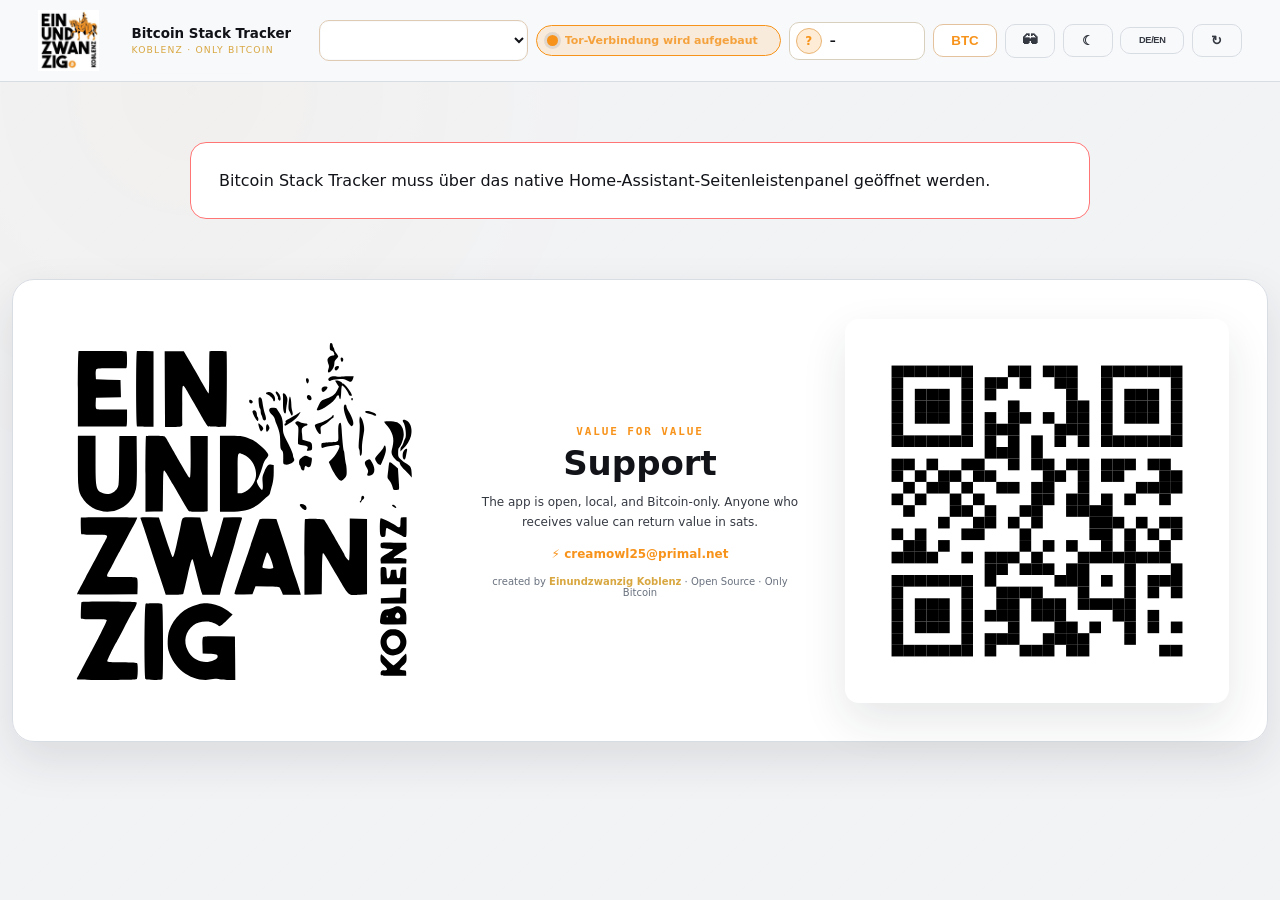
<file: custom_components/bitcoin_stack_tracker/frontend/index.html>
<!doctype html>
<html lang="de" data-theme="dark">
<head>
  <meta charset="utf-8">
  <meta name="viewport" content="width=device-width,initial-scale=1,viewport-fit=cover">
  <meta name="theme-color" content="#090a0d">
  <meta http-equiv="Cache-Control" content="no-store, no-cache, must-revalidate, max-age=0">
  <meta http-equiv="Pragma" content="no-cache">
  <meta http-equiv="Expires" content="0">
  <meta http-equiv="Content-Security-Policy" content="default-src 'none'; script-src 'self'; style-src 'self'; img-src 'self' data:; font-src 'self'; connect-src 'none'; media-src 'self' blob:; object-src 'none'; base-uri 'none'; form-action 'none'; frame-ancestors 'self'">
  <meta name="referrer" content="no-referrer">
  <title>Bitcoin Stack Tracker · Einundzwanzig Koblenz</title>
  <link rel="stylesheet" href="static/style.css?v=0.21.0.15&r=10">
</head>
<body>
  <div class="topography" aria-hidden="true"></div>

  <header class="app-header">
    <div class="brand-lockup">
      <img class="brand-koblenz-logo brand-color-logo" src="static/assets/bitcoin-stack-tracker-logo.png" alt="Bitcoin Stack Tracker · Einundzwanzig Koblenz">
      <div class="brand-copy">
        <strong>Bitcoin Stack Tracker</strong>
        <span>Koblenz · Only Bitcoin</span>
      </div>
    </div>
    <div class="header-actions">
      <select id="portfolioSelect" aria-label="Portfolio"></select>
      <span id="networkBadge" class="network-badge is-checking" title="Only-Tor-Status" aria-live="polite"><span class="network-dot"></span><span id="networkBadgeText">Tor-Verbindung wird aufgebaut</span></span>
      <span id="currentUser" class="current-user" aria-label="Home Assistant user"><span id="currentUserAvatar" class="current-user-avatar" aria-hidden="true">?</span><span id="currentUserName" class="current-user-name">–</span></span>
      <button id="unitButton" class="ghost compact" type="button" title="BTC/Sats">BTC</button>
      <button id="privacyButton" class="ghost compact privacy-quick-button" type="button" aria-pressed="false" title="Diskret-Modus einschalten" aria-label="Diskret-Modus einschalten"><span aria-hidden="true">🕶</span></button>
      <button id="themeButton" class="ghost compact" type="button" title="Hell/Dunkel">☀</button>
      <button id="langButton" class="ghost compact" type="button">DE/EN</button>
      <button id="refreshButton" class="ghost compact" type="button" title="Aktualisieren">↻</button>
      <button id="lockButton" class="danger compact hidden" type="button" data-i18n="lockVault">Sperren</button>
    </div>
  </header>

  <div id="fatal" class="fatal hidden"></div>

  <section id="vaultGate" class="vault-gate hidden">
    <div class="vault-card">
      <img class="vault-logo" src="static/assets/einundzwanzig-koblenz-logo.svg" alt="Einundzwanzig Koblenz">
      <div class="vault-icon">🔐</div>
      <span class="kicker">AES-256-GCM · ARGON2ID · ENVELOPE V3</span>
      <h1 data-i18n="vaultLocked">Bitcoin-Tresor gesperrt</h1>
      <p id="vaultGateText"></p>
      <form id="unlockForm" class="action-stack">
        <label><span data-i18n="masterPassword">Master-Passwort</span><input name="password" type="password" minlength="1" autocomplete="off" autocapitalize="none" spellcheck="false" required></label>
        <button class="primary" type="submit" data-i18n="unlockVault">Tresor entsperren</button>
      </form>
      <p class="storage-note" data-i18n="unlockHardened">Nativer Core-Geheimnis-Pfad: Master- und Backup-Passwörter gehen direkt vom Browser an Home Assistant Core. Das Tor-/Netzwerk-Add-on erhält keine Tresor-Passwörter und keine Portfolio-Dateien.</p>
      <p class="danger-note" data-i18n="passwordLoss">Das Passwort wird nicht gespeichert.</p>
    </div>
    <section id="lockedWalletWatch" class="locked-wallet-watch hidden" aria-live="polite"></section>
  </section>

  <main id="app" class="app-shell hidden">
    <nav class="tabs" aria-label="Bereiche">
      <button class="active" data-tab="overview" type="button" data-i18n="overview">Übersicht</button>
      <button data-tab="market" type="button" data-i18n="marketAssessment">Markteinschätzung</button>
      <button data-tab="walletwatch" type="button">Sats Sentinel</button>
      <button data-tab="ledger" type="button" data-i18n="ledger">Buchungen</button>
      <button data-tab="structure" type="button" data-i18n="structure">Depots & Ziele</button>
      <button data-tab="tax" type="button" data-i18n="tax">Haltezeit</button>
      <button data-tab="settings" type="button" data-i18n="settings">Export & Daten</button>
      <button data-tab="security" type="button" data-i18n="security">Zugriff & Verschlüsselung</button>
      <button data-tab="logs" type="button" data-i18n="logs">App-Log</button>
    </nav>

    <section id="tab-overview" class="tab active">
      <section class="hero">
        <div>
          <span class="eyebrow">BITCOIN ONLY · LOCAL FIRST</span>
          <h1><span class="hero-bitcoin">Bitcoin</span><span class="hero-stack-title">Stack Tracker</span></h1>
          <p id="heroText" class="hero-copy"></p>
          <div id="bitcoinNetworkStrip" class="bitcoin-network-strip" aria-live="polite">
            <div class="bitcoin-network-strip-head"><span class="kicker" data-i18n="bitcoinNetwork">BITCOIN NETZWERK</span><small id="bitcoinNetworkSource">–</small></div>
            <div class="bitcoin-network-metrics">
              <article><span data-i18n="blockHeight">Blockhöhe</span><strong id="heroBlockHeight">–</strong></article>
              <article><span data-i18n="moscowTime">Moscow Time</span><strong id="heroMoscowTime">–</strong><small id="heroMoscowUnit">sats / EUR</small></article>
              <article><span data-i18n="halvingCountdown">Halving-Countdown</span><strong id="heroHalvingCountdown">–</strong><small id="heroHalvingBlocks">–</small></article>
              <article><span data-i18n="estimatedHalving">Halving geschätzt</span><strong id="heroHalvingEstimate">–</strong><small id="heroHalvingHeight">–</small></article>
            </div>
          </div>
        </div>
        <div class="hero-orbit" aria-hidden="true">
          <div class="coin"><span class="bitcoin-mark">₿</span></div>
          <div class="orbit-card"><span data-i18n="longTerm">Langzeit</span><strong id="heroLong">–</strong></div>
          <div id="heroGoalCard" class="orbit-card second"><span data-i18n="nextMilestone">Nächstes Ziel</span><strong id="heroGoal">–</strong></div>
        </div>
      </section>

      <div class="summary-total-head"><div><span class="kicker" data-i18n="allDepotsCombined">Alle Depots zusammen</span><h2 data-i18n="totalDepot">Gesamtdepot</h2></div><span class="badge" data-i18n="totalStack">Gesamtstack</span></div>
      <div id="summaryCards" class="card-grid"></div>

      <section id="marketAssessmentOverview" class="panel buy-opportunity-panel market-assessment-overview">
        <div class="panel-head"><div><span class="kicker">MARKET ASSESSMENT</span><h2 data-i18n="marketAssessment">Bitcoin Markteinschätzung</h2></div><span id="marketAssessmentOverviewRating" class="badge">–</span></div>
        <div class="buy-opportunity-score" aria-live="polite"><strong id="marketAssessmentOverviewScore">–</strong><span>/ 100</span><small data-i18n="marketAssessmentShortHint">Zusätzliche relative Einschätzung des aktuellen Bitcoin-Marktumfelds.</small></div>
        <p class="storage-note" data-i18n="buyOpportunityDisclaimer">Zusätzliche modellbasierte Markteinschätzung aus öffentlichen historischen Kursdaten. Kein Kaufsignal, keine Prognose und keine Anlageempfehlung.</p>
        <button id="openMarketAssessment" class="secondary" type="button" data-i18n="openMarketAssessment">Details & Modell anpassen</button>
      </section>

      <section class="panel chart-panel">
        <div class="panel-head chart-head">
          <div><span class="kicker" data-i18n="dailyHistory">TAGESWERTE</span><h2 data-i18n="chartTitle">Verlauf</h2></div>
          <div class="chart-head-actions">
            <button id="refreshChartPrices" class="chart-refresh-button" type="button" title="Kurse aktualisieren"><span aria-hidden="true">↻</span><span data-i18n="refreshChartPrices">Kurse aktualisieren</span></button>
            <button id="chartMilestonesButton" class="chart-marker-toggle is-active" type="button" aria-pressed="true" title="Meilensteine"><span aria-hidden="true">★</span><span data-i18n="chartMilestones">Meilensteine</span></button>
            <button id="chartHalvingsButton" class="chart-marker-toggle is-active" type="button" aria-pressed="true" title="Halvings"><span aria-hidden="true">₿</span><span data-i18n="chartHalvings">Halvings</span></button>
            <button id="chartScaleLeftButton" class="chart-scale-button" type="button" title="Linke Skala: Linear" aria-label="Linke Skala: Linear"><span class="chart-scale-icon" aria-hidden="true">↕</span><span id="chartScaleLeftText">L · Linear</span></button>
            <button id="chartScaleRightButton" class="chart-scale-button hidden" type="button" title="Rechte Skala: Linear" aria-label="Rechte Skala: Linear"><span class="chart-scale-icon" aria-hidden="true">↕</span><span id="chartScaleRightText">R · Linear</span></button>
          </div>
        </div>
        <div class="chart-controls">
          <label id="opacityControl" class="opacity-control"><span><span data-i18n="overlayOpacity">Überlagerung</span> <output id="overlayOpacityValue" for="overlayOpacity">55 %</output></span><input id="overlayOpacity" type="range" min="0" max="100" step="5" value="55"></label>
          <label class="chart-view-control"><span data-i18n="chartView">Ansicht</span><select id="chartMode">
            <option value="price" data-i18n="btcPrice">Bitcoin-Kurs</option>
            <option value="portfolio" data-i18n="portfolioValue">Portfoliowert</option>
            <option value="stack" data-i18n="stackHistory">Stack-Verlauf</option>
            <option value="pnl" data-i18n="profitLossHistory">Gesamtgewinn/-verlust</option>
            <option value="price_portfolio" data-i18n="pricePortfolioOverlay">Kurs + Portfoliowert</option>
            <option value="price_stack" data-i18n="priceStackOverlay">Kurs + Stack</option>
            <option value="price_market" data-i18n="priceMarketAssessmentOverlay">Kurs + Markteinschätzung</option>
            <option value="price_pnl" data-i18n="priceProfitLossOverlay">Kurs + P/L</option>
            <option value="portfolio_pnl" data-i18n="portfolioProfitLossOverlay">Portfoliowert + P/L</option>
            <option value="cost_pnl" data-i18n="costProfitLossOverlay">Einstand + P/L</option>
          </select></label>
          <label><span data-i18n="chartCurrency">Chartwährung</span><select id="chartCurrency"></select></label>
          <label><span data-i18n="period">Zeitraum</span><select id="historyRange">
            <option value="1" data-i18n="today">Heute</option>
            <option value="week_start" data-i18n="weekToDate">Seit Wochenbeginn</option>
            <option value="7" data-i18n="oneWeek">1 Woche</option>
            <option value="month_start" data-i18n="monthToDate">Seit Monatsbeginn</option>
            <option value="30">30 Tage</option>
            <option value="90">90 Tage</option>
            <option value="ytd" data-i18n="yearToDate">Jahresanfang</option>
            <option value="365">1 Jahr</option>
            <option value="1095">3 Jahre</option>
            <option value="1825">5 Jahre</option>
            <option value="3650">10 Jahre</option>
            <option value="first_purchase" data-i18n="firstPurchaseRange">Seit erstem Kauf</option>
            <option value="max" data-i18n="maxRange">Max</option>
          </select></label>
        </div>
        <div id="historyStatus" class="history-inline"></div>
        <div id="chartLegend" class="chart-legend" aria-label="Chart-Legende"></div>
        <div id="priceChart" class="chart"><p data-i18n="noData">Keine Daten vorhanden</p></div>
        <div id="chartTooltip" class="chart-tooltip hidden"></div>
        <div class="performance-head"><span class="kicker" data-i18n="performance">PERFORMANCE</span><small data-i18n="performanceNote">Portfoliowert ist die Marktwertänderung; Buchgewinn/-verlust und realisierter Gewinn/Verlust werden getrennt ausgewiesen.</small></div>
        <div id="performanceSummary" class="performance-grid"></div>
        <div id="returnAnalytics" class="return-analytics"></div>
        <div class="analysis-split">
          <section class="analysis-block"><div class="analysis-head"><span class="kicker">STACKING</span><h3 data-i18n="stackingSpeed">Stacking-Geschwindigkeit</h3></div><div id="stackingVelocityAnalytics" class="analysis-grid"></div><p class="storage-note" data-i18n="stackingSpeedHint">Netto-BTC-Veränderung inklusive Käufen, Bestandszugängen, Verkäufen und Ausgaben.</p></section>
          <section class="analysis-block"><div class="analysis-head"><span class="kicker">FEES</span><h3 data-i18n="feeAnalytics">Gebühren</h3></div><div id="feeAnalytics" class="analysis-grid"></div><p class="storage-note" data-i18n="feeAnalyticsHint">Gebührenquoten sind volumengewichtet. Die Abgangsgebührenquote umfasst Verkäufe und bewertete Ausgaben/Kartenzahlungen. BTC-Gebühren umfassen tatsächlich in BTC belastete Gebühren einschließlich On-Chain-/Mininggebühren; unvollständige Legacy-Daten werden nicht als 0 sats ausgegeben.</p></section>
        </div>
        <section class="analysis-block hodl-benchmark-block"><div class="analysis-head"><span class="kicker">HODL BENCHMARK</span><h3 data-i18n="hodlBenchmark">Cashflow-neutraler HODL-Benchmark</h3></div><div id="hodlBenchmarkAnalytics" class="analysis-grid"></div><p class="storage-note" data-i18n="hodlBenchmarkHint">Vergleicht den aktuellen Stack mit einem fee-freien HODL-Pfad bei denselben externen Fiat-Cashflows. Käufe gelten als Fiat-Zufluss, Verkäufe/Ausgaben als Fiat-Entnahme; bei mehreren Fiatwährungen wird kein versteckter FX-Kurs erfunden.</p></section>
        <div class="analysis-split">
          <section class="analysis-block"><div class="analysis-head"><span class="kicker">DCA</span><h3 data-i18n="dcaAnalysis">DCA-Auswertung</h3></div><div id="dcaAnalytics" class="analysis-grid"></div><p id="dcaNote" class="storage-note"></p></section>
          <section class="analysis-block"><div class="analysis-head"><span class="kicker">DRAWDOWN</span><h3 data-i18n="drawdownAnalysis">Drawdown im Zeitraum</h3></div><div id="drawdownAnalytics" class="analysis-grid"></div><p class="storage-note" data-i18n="drawdownHint">Der Portfolio-Drawdown basiert auf einem cashflowbereinigten TWR-Index.</p></section>
        </div>
      </section>

      <section id="milestonesPanel" class="panel">
        <div class="panel-head"><div><span class="kicker">STACKING</span><h2 data-i18n="milestones">Meilensteine</h2></div></div>
        <div id="goalCards" class="goal-grid"></div>
      </section>
    </section>

    <section id="tab-market" class="tab">
      <section id="buyOpportunityPanel" class="panel buy-opportunity-panel">
        <div class="panel-head"><div><span class="kicker">ADAPTIVE MARKET MODEL</span><h2 data-i18n="marketAssessment">Bitcoin Markteinschätzung</h2></div><span id="buyOpportunityRating" class="badge">–</span></div>
        <div class="buy-opportunity-layout">
          <div class="buy-opportunity-score" aria-live="polite"><strong id="buyOpportunityScore">–</strong><span>/ 100</span><small data-i18n="buyOpportunityScoreHint">Je höher, desto günstiger bewertet das Modell das aktuelle Bitcoin-Marktumfeld relativ zu seiner eigenen Historie und Volatilität.</small></div>
          <div><div id="buyOpportunityComponents" class="buy-opportunity-components"></div><div id="buyOpportunityIndicators" class="buy-opportunity-indicators"></div></div>
        </div>
        <p id="buyOpportunityDataHint" class="storage-note"></p>
        <div class="analysis-head"><span class="kicker">TURNING POINTS</span><h3 data-i18n="turningPointAssessment">Boden- & Top-Bereiche</h3></div>
        <div id="turningPointCards" class="buy-opportunity-components turning-point-grid"></div>
        <p id="marketPhaseHint" class="storage-note"></p>
        <p class="storage-note" data-i18n="turningPointDisclaimer">Boden-/Top-Werte beschreiben Zonen und Bestätigungsmerkmale. Sie erklären weder einen exakten Boden noch ein exaktes Top und sind keine Handelssignale.</p>
        <p class="storage-note" data-i18n="buyOpportunityDisclaimer">Zusätzliche modellbasierte Markteinschätzung aus öffentlichen historischen Kursdaten. Kein Kaufsignal, keine Prognose und keine Anlageempfehlung.</p>
      </section>

      <section class="panel buy-opportunity-history-panel">
        <div class="panel-head"><div><span class="kicker">HISTORICAL SCORE · CAUSAL</span><h2 data-i18n="marketHistoryTitle">Verlauf der Markteinschätzung</h2></div></div>
        <div class="chart-controls market-assessment-history-controls">
          <label><span data-i18n="period">Zeitraum</span><select id="marketAssessmentHistoryRange"><option value="30d">30 Tage</option><option value="90d">90 Tage</option><option value="ytd">YTD</option><option value="1y">1 Jahr</option><option value="3y" selected>3 Jahre</option><option value="5y">5 Jahre</option><option value="10y">10 Jahre</option><option value="max">Max</option></select></label>
          <label><span data-i18n="btcPriceOverlay">BTC-Preis Overlay</span><input id="marketAssessmentHistoryPriceOverlay" type="checkbox" checked></label>
          <label id="marketAssessmentHistoryPriceOpacityControl" class="opacity-control"><span><span data-i18n="priceOpacity">Preis-Deckkraft</span> <output id="marketAssessmentHistoryPriceOpacityValue" for="marketAssessmentHistoryPriceOpacity">55 %</output></span><input id="marketAssessmentHistoryPriceOpacity" type="range" min="0" max="100" step="5" value="55"></label>
          <label><span data-i18n="priceAxis">Preisachse</span><select id="marketAssessmentHistoryPriceScale"><option value="linear" data-i18n="linear">Linear</option><option value="log" selected data-i18n="logarithmic">Logarithmisch</option></select></label>
          <label><span data-i18n="marketSmoothing">Glättung</span><select id="marketAssessmentHistorySmoothing"><option value="1" data-i18n="smoothingOff">Aus</option><option value="3">EMA · 3</option><option value="5" selected>EMA · 5</option><option value="7">EMA · 7</option><option value="14">EMA · 14</option><option value="30">EMA · 30</option></select></label>
          <button id="marketAssessmentHistoryRefresh" class="secondary" type="button" data-i18n="refresh">Aktualisieren</button>
          <button id="marketAssessmentHistoryResetDisplay" class="secondary" type="button" data-i18n="restoreChartDefaults">Standard wiederherstellen</button>
        </div>
        <p class="storage-note" data-i18n="marketHistoryCausalHint">Jeder historische Punkt wird mit derselben aktuell gewählten Modellkonfiguration so berechnet, als wäre dieser Tag „heute“. Spätere Kurse fließen nicht rückwirkend ein. Die optionale EMA-Glättung ist rein visuell, arbeitet nur rückblickend und verändert weder den Rohscore noch den Home-Assistant-Sensor.</p>
        <div id="marketAssessmentBackfillStatus" class="result market-assessment-backfill-status"></div>
        <div id="marketAssessmentHistoryChart" class="chart market-assessment-history-chart"><p data-i18n="marketHistoryLoading">Historischer Score wird geladen …</p></div>
        <div id="marketAssessmentHistoryBestLegend" class="market-best-legend" aria-live="polite"></div>
        <div id="marketAssessmentHistoryMarkerTooltip" class="chart-tooltip market-best-popup hidden" role="status" aria-live="polite"></div>
        <div id="marketAssessmentHistoryHint" class="storage-note"></div>
      </section>

      <section class="panel buy-opportunity-settings-panel">
        <div class="panel-head"><div><span class="kicker">MODULAR MODEL</span><h2 data-i18n="buyOpportunitySettings">Markteinschätzung anpassen</h2></div></div>
        <p class="storage-note" data-i18n="buyOpportunitySettingsHint">Alle wesentlichen Modellparameter sind modular. Die backgetesteten Standardwerte bleiben der sichere Ausgangspunkt und können jederzeit wiederhergestellt werden.</p>
        <form id="buyOpportunitySettingsForm" class="action-stack">
          <div class="form-grid buy-opportunity-base-settings">
            <label><span data-i18n="buyOpportunityProfile">Profil</span><select id="buyOpportunityProfile" name="profile"><option value="balanced" data-i18n="profileBalanced">Ausgewogen</option><option value="long_term" data-i18n="profileLongTerm">Langfristig</option><option value="dip" data-i18n="profileDip">Dip / Abverkauf</option><option value="cycle" data-i18n="profileCycle">Zyklus</option><option value="custom" data-i18n="profileCustom">Benutzerdefiniert</option></select></label>
            <label><span data-i18n="referenceCurrency">Referenzwährung</span><select id="buyOpportunityCurrency" name="currency"></select></label>
          </div>

          <div class="analysis-head"><span class="kicker">GROUP WEIGHTS</span><h3 data-i18n="componentWeights">Gewichtung der Bewertungsgruppen</h3></div>
          <div class="buy-opportunity-weight-grid">
            <label><span data-i18n="componentLongTerm">Langfristige Bewertung</span><input name="weight_long_term" type="number" min="0" max="100" step="1"></label>
            <label><span data-i18n="componentDrawdown">Drawdown</span><input name="weight_drawdown" type="number" min="0" max="100" step="1"></label>
            <label><span data-i18n="componentRange">Historische Preisposition</span><input name="weight_range" type="number" min="0" max="100" step="1"></label>
            <label><span data-i18n="componentDeviation">Trendabweichung</span><input name="weight_deviation" type="number" min="0" max="100" step="1"></label>
            <label><span data-i18n="componentMomentum">Momentum / Überverkauft</span><input name="weight_momentum" type="number" min="0" max="100" step="1"></label>
            <label><span data-i18n="componentCycle">Zyklusmodelle</span><input name="weight_cycle" type="number" min="0" max="100" step="1"></label>
          </div>

          <details class="analysis-block" open>
            <summary><strong data-i18n="signalWeights">Einzelne Signale gewichten</strong></summary>
            <p class="storage-note" data-i18n="signalWeightsHint">0 deaktiviert ein Signal. Die Signalgewichte werden zuerst innerhalb ihrer Gruppe normalisiert; danach greifen die Gruppengewichte.</p>
            <div class="buy-opportunity-weight-grid">
              <label><span data-i18n="signalTrendBase">Langfristig · Basis-MA</span><input name="signal_long_term_trend_base" type="number" min="0" max="100" step="0.1"></label>
              <label><span data-i18n="signalTrendLong">Langfristig · Langzeit-MA</span><input name="signal_long_term_trend_long" type="number" min="0" max="100" step="0.1"></label>
              <label><span data-i18n="signalTrendCycle">Langfristig · Zyklus-MA</span><input name="signal_long_term_trend_cycle" type="number" min="0" max="100" step="0.1"></label>
              <label><span data-i18n="signalPowerLaw">Langfristig · Power Law</span><input name="signal_long_term_power_law" type="number" min="0" max="100" step="0.1"></label>
              <label><span data-i18n="signalDrawdownLocal">Drawdown · lokales Hoch</span><input name="signal_drawdown_drawdown_local" type="number" min="0" max="100" step="0.1"></label>
              <label><span data-i18n="signalDrawdownRegime">Drawdown · Regimehoch</span><input name="signal_drawdown_drawdown_regime" type="number" min="0" max="100" step="0.1"></label>
              <label><span data-i18n="signalPricePercentile">Preisposition · Perzentil</span><input name="signal_range_price_percentile" type="number" min="0" max="100" step="0.1"></label>
              <label><span data-i18n="signalTrendMid">Preisposition · Mitteltrend</span><input name="signal_range_trend_mid" type="number" min="0" max="100" step="0.1"></label>
              <label><span data-i18n="signalShortZ">Abweichung · Kurzfrist-Z</span><input name="signal_deviation_short_z" type="number" min="0" max="100" step="0.1"></label>
              <label><span data-i18n="signalTrendShort">Abweichung · Kurztrend</span><input name="signal_deviation_trend_short" type="number" min="0" max="100" step="0.1"></label>
              <label><span data-i18n="signalMomentumShort">Momentum · kurz</span><input name="signal_momentum_momentum_short" type="number" min="0" max="100" step="0.1"></label>
              <label><span data-i18n="signalMomentumLong">Momentum · lang</span><input name="signal_momentum_momentum_long" type="number" min="0" max="100" step="0.1"></label>
              <label><span data-i18n="signalRsi">Momentum · RSI</span><input name="signal_momentum_rsi" type="number" min="0" max="100" step="0.1"></label>
              <label><span data-i18n="signalCycleTrend">Zyklus · Langzeittrend</span><input name="signal_cycle_trend_cycle" type="number" min="0" max="100" step="0.1"></label>
              <label><span data-i18n="signalPiCycle">Zyklus · Pi-Cycle</span><input name="signal_cycle_pi_cycle" type="number" min="0" max="100" step="0.1"></label>
              <label><span data-i18n="signalTwoYear">Zyklus · 2-Year-Multiplier</span><input name="signal_cycle_two_year_upper" type="number" min="0" max="100" step="0.1"></label>
              <label><span data-i18n="signalPowerLawCycle">Zyklus · Power Law</span><input name="signal_cycle_power_law" type="number" min="0" max="100" step="0.1"></label>
            </div>
          </details>

          <details class="analysis-block" open>
            <summary><strong data-i18n="turningPointWeights">Boden-/Top-Modelle gewichten</strong></summary>
            <p class="storage-note" data-i18n="turningPointWeightsHint">0 deaktiviert ein Einzelsignal. Zonen und Bestätigungen werden getrennt berechnet; der Hauptscore bleibt davon unabhängig.</p>
            <div class="analysis-head"><span class="kicker">BOTTOM ZONE</span><h3 data-i18n="bottomZone">Bottom Zone</h3></div>
            <div class="buy-opportunity-weight-grid">
              <label><span data-i18n="tpValuation">Bewertung</span><input name="turn_bottom_zone_valuation" type="number" min="0" max="100" step="0.1"></label>
              <label><span data-i18n="componentDrawdown">Drawdown</span><input name="turn_bottom_zone_drawdown" type="number" min="0" max="100" step="0.1"></label>
              <label><span data-i18n="tpDuration">Drawdown-Dauer</span><input name="turn_bottom_zone_duration" type="number" min="0" max="100" step="0.1"></label>
              <label><span data-i18n="componentRange">Preisposition</span><input name="turn_bottom_zone_range" type="number" min="0" max="100" step="0.1"></label>
              <label><span data-i18n="tpMomentumStress">Momentum-Stress</span><input name="turn_bottom_zone_momentum_stress" type="number" min="0" max="100" step="0.1"></label>
              <label><span data-i18n="tpVolatilityStress">Volatilitäts-Stress</span><input name="turn_bottom_zone_volatility_stress" type="number" min="0" max="100" step="0.1"></label>
            </div>
            <div class="analysis-head"><span class="kicker">BOTTOM CONFIRMATION</span><h3 data-i18n="bottomConfirmation">Bottom Confirmation</h3></div>
            <div class="buy-opportunity-weight-grid">
              <label><span data-i18n="tpRsiDivergence">RSI-Divergenz</span><input name="turn_bottom_confirmation_rsi_divergence" type="number" min="0" max="100" step="0.1"></label>
              <label><span data-i18n="tpReturnDivergence">Momentum-Divergenz</span><input name="turn_bottom_confirmation_return_divergence" type="number" min="0" max="100" step="0.1"></label>
              <label><span data-i18n="tpVolatilityCooling">Vola-Abkühlung nach Spike</span><input name="turn_bottom_confirmation_volatility_cooling" type="number" min="0" max="100" step="0.1"></label>
              <label><span data-i18n="tpTrendReclaim">Trend-Reclaim</span><input name="turn_bottom_confirmation_trend_reclaim" type="number" min="0" max="100" step="0.1"></label>
              <label><span data-i18n="tpSellingExhaustion">Verkäufer-Erschöpfung</span><input name="turn_bottom_confirmation_selling_exhaustion" type="number" min="0" max="100" step="0.1"></label>
              <label><span data-i18n="tpPriceRebound">Preis-Rebound</span><input name="turn_bottom_confirmation_price_rebound" type="number" min="0" max="100" step="0.1"></label>
            </div>
            <div class="analysis-head"><span class="kicker">TOP ZONE</span><h3 data-i18n="topZone">Top Zone</h3></div>
            <div class="buy-opportunity-weight-grid">
              <label><span data-i18n="tpValuation">Bewertung</span><input name="turn_top_zone_valuation" type="number" min="0" max="100" step="0.1"></label>
              <label><span data-i18n="tpTrendExtension">Trend-Überdehnung</span><input name="turn_top_zone_trend_extension" type="number" min="0" max="100" step="0.1"></label>
              <label><span data-i18n="componentRange">Preisposition</span><input name="turn_top_zone_range" type="number" min="0" max="100" step="0.1"></label>
              <label><span data-i18n="tpMomentumHeat">Momentum-Hitze</span><input name="turn_top_zone_momentum_heat" type="number" min="0" max="100" step="0.1"></label>
              <label><span data-i18n="signalPiCycle">Pi-Cycle-Nähe</span><input name="turn_top_zone_pi_cycle" type="number" min="0" max="100" step="0.1"></label>
              <label><span data-i18n="tpAcceleration">Parabolische Beschleunigung</span><input name="turn_top_zone_acceleration" type="number" min="0" max="100" step="0.1"></label>
              <label><span data-i18n="tpNearHigh">Nähe zum Regimehoch</span><input name="turn_top_zone_near_high" type="number" min="0" max="100" step="0.1"></label>
            </div>
            <div class="analysis-head"><span class="kicker">TOP CONFIRMATION</span><h3 data-i18n="topConfirmation">Top Confirmation</h3></div>
            <div class="buy-opportunity-weight-grid">
              <label><span data-i18n="tpRsiDivergence">RSI-Divergenz</span><input name="turn_top_confirmation_rsi_divergence" type="number" min="0" max="100" step="0.1"></label>
              <label><span data-i18n="tpReturnDivergence">Momentum-Divergenz</span><input name="turn_top_confirmation_return_divergence" type="number" min="0" max="100" step="0.1"></label>
              <label><span data-i18n="tpVolatilityCooling">Vola-Abkühlung nach Spike</span><input name="turn_top_confirmation_volatility_cooling" type="number" min="0" max="100" step="0.1"></label>
              <label><span data-i18n="tpTrendLoss">Trendverlust</span><input name="turn_top_confirmation_trend_loss" type="number" min="0" max="100" step="0.1"></label>
              <label><span data-i18n="tpBuyingExhaustion">Käufer-Erschöpfung</span><input name="turn_top_confirmation_buying_exhaustion" type="number" min="0" max="100" step="0.1"></label>
              <label><span data-i18n="tpPriceRejection">Preis-Rejection</span><input name="turn_top_confirmation_price_rejection" type="number" min="0" max="100" step="0.1"></label>
            </div>
          </details>

          <details class="analysis-block">
            <summary><strong data-i18n="modelParameters">Adaptive Modellparameter</strong></summary>
            <p class="storage-note" data-i18n="modelParametersHint">Diese Werte steuern die Zeitfenster und die Anpassung an die jeweils herrschende Bitcoin-Volatilität. Änderungen können den historischen Score deutlich verändern.</p>
            <div class="form-grid buy-opportunity-advanced-grid">
              <label><span data-i18n="modelMinimumHistory">Mindesthistorie · Tage</span><input name="model_minimum_history_points" type="number" min="90" max="3650" step="1"></label>
              <label><span data-i18n="modelAdaptiveWindow">Regime-/Referenzfenster · Tage</span><input name="model_adaptive_window_days" type="number" min="365" max="3650" step="1"></label>
              <label><span data-i18n="modelAdaptiveMin">Mindest-Referenzpunkte</span><input name="model_adaptive_min_reference_points" type="number" min="60" max="1460" step="1"></label>
              <label><span data-i18n="modelVolatilityWindow">Volatilitätsfenster · Tage</span><input name="model_volatility_window_days" type="number" min="30" max="1460" step="1"></label>
              <label><span data-i18n="modelVolatilityMin">Volatilität · Mindestpunkte</span><input name="model_volatility_min_points" type="number" min="20" max="730" step="1"></label>
              <label><span data-i18n="modelVolatilityFloor">Volatilitäts-Floor · % p.a.</span><input name="model_volatility_floor_pct" type="number" min="1" max="100" step="0.1"></label>
              <label><span data-i18n="modelDrawdownWindow">Drawdownfenster · Tage</span><input name="model_drawdown_window_days" type="number" min="30" max="3650" step="1"></label>
              <label><span data-i18n="modelDrawdownMin">Drawdown · Mindestpunkte</span><input name="model_drawdown_min_points" type="number" min="20" max="1460" step="1"></label>
              <label><span data-i18n="modelRegimeHighMin">Regimehoch · Mindestpunkte</span><input name="model_regime_high_min_points" type="number" min="60" max="1460" step="1"></label>
              <label><span data-i18n="modelPercentileWindow">Preis-Perzentilfenster · Tage</span><input name="model_percentile_window_days" type="number" min="30" max="3650" step="1"></label>
              <label><span data-i18n="modelPercentileMin">Preis-Perzentil · Mindestpunkte</span><input name="model_percentile_min_points" type="number" min="20" max="1460" step="1"></label>
              <label><span data-i18n="modelShortDeviation">Kurzabweichung · Tage</span><input name="model_short_deviation_days" type="number" min="5" max="365" step="1"></label>
              <label><span data-i18n="modelTrendShort">Kurztrend-MA · Tage</span><input name="model_trend_short_days" type="number" min="10" max="730" step="1"></label>
              <label><span data-i18n="modelPiShort">Pi-Cycle kurz · Tage</span><input name="model_pi_short_days" type="number" min="20" max="730" step="1"></label>
              <label><span data-i18n="modelTrendBase">Basis-MA · Tage</span><input name="model_trend_base_days" type="number" min="30" max="1460" step="1"></label>
              <label><span data-i18n="modelPiLong">Pi-Cycle lang · Tage</span><input name="model_pi_long_days" type="number" min="50" max="1460" step="1"></label>
              <label><span data-i18n="modelTrendMid">Mitteltrend-MA · Tage</span><input name="model_trend_mid_days" type="number" min="60" max="1460" step="1"></label>
              <label><span data-i18n="modelTrendLong">Langzeit-MA · Tage</span><input name="model_trend_long_days" type="number" min="120" max="2500" step="1"></label>
              <label><span data-i18n="modelTrendCycle">Zyklus-MA · Tage</span><input name="model_trend_cycle_days" type="number" min="365" max="3650" step="1"></label>
              <label><span data-i18n="modelRsiPeriod">RSI-Periode · Tage</span><input name="model_rsi_period_days" type="number" min="5" max="60" step="1"></label>
              <label><span data-i18n="modelMomentumShort">Momentum kurz · Tage</span><input name="model_momentum_short_days" type="number" min="7" max="180" step="1"></label>
              <label><span data-i18n="modelMomentumLong">Momentum lang · Tage</span><input name="model_momentum_long_days" type="number" min="14" max="365" step="1"></label>
              <label><span data-i18n="modelTwoYearMultiplier">2-Year-Multiplikator</span><input name="model_two_year_multiplier" type="number" min="1" max="10" step="0.1"></label>
              <label><span data-i18n="modelPowerLawMin">Power Law · Mindestpunkte</span><input name="model_power_law_min_points" type="number" min="180" max="1460" step="1"></label>
              <label><span data-i18n="modelVolRegimeLow">Vola-Regime niedrig · Verhältnis</span><input name="model_volatility_regime_low_ratio" type="number" min="0.25" max="1" step="0.01"></label>
              <label><span data-i18n="modelVolRegimeHigh">Vola-Regime hoch · Verhältnis</span><input name="model_volatility_regime_high_ratio" type="number" min="1" max="4" step="0.01"></label>
              <label><span data-i18n="modelTurningLookback">Wendepunkt-Lookback · Tage</span><input name="model_turning_point_lookback_days" type="number" min="30" max="730" step="1"></label>
              <label><span data-i18n="modelTurningSeparation">Swing-Mindestabstand · Tage</span><input name="model_turning_point_separation_days" type="number" min="3" max="90" step="1"></label>
              <label><span data-i18n="modelTurningMemory">Zonengedächtnis · Tage</span><input name="model_turning_zone_memory_days" type="number" min="5" max="180" step="1"></label>
              <label><span data-i18n="modelDivergenceTolerance">Divergenz-Preistoleranz · %</span><input name="model_divergence_price_tolerance_pct" type="number" min="1" max="30" step="0.1"></label>
              <label><span data-i18n="modelFastVolatility">Schnelle Vola · Tage</span><input name="model_volatility_fast_window_days" type="number" min="7" max="180" step="1"></label>
              <label><span data-i18n="modelSlowVolatility">Langsame Vola · Tage</span><input name="model_volatility_slow_window_days" type="number" min="30" max="365" step="1"></label>
              <label><span data-i18n="modelVolCoolingLookback">Vola-Abkühlung · Lookback</span><input name="model_volatility_cooling_lookback_days" type="number" min="10" max="180" step="1"></label>
              <label><span data-i18n="modelExhaustionShort">Erschöpfung kurz · Tage</span><input name="model_exhaustion_short_days" type="number" min="3" max="30" step="1"></label>
              <label><span data-i18n="modelConfirmationGate">Bestätigung · Zonenbindung</span><input name="model_confirmation_zone_gate" type="number" min="0" max="1" step="0.01"></label>
              <label><span data-i18n="modelTurningZoneThreshold">Wendepunkt-Zone ab</span><input name="model_turning_zone_threshold" type="number" min="50" max="95" step="1"></label>
              <label><span data-i18n="modelTurningConfirmationThreshold">Bestätigung ab</span><input name="model_turning_confirmation_threshold" type="number" min="25" max="95" step="1"></label>
              <label><span data-i18n="modelTurningExtremeThreshold">Extreme Zone ab</span><input name="model_turning_extreme_threshold" type="number" min="60" max="99" step="1"></label>
            </div>
          </details>

          <div class="analysis-head"><span class="kicker">RATING THRESHOLDS</span><h3 data-i18n="scoreThresholds">Score-Grenzen</h3></div>
          <div class="buy-opportunity-threshold-grid">
            <label><span data-i18n="thresholdVeryExpensiveMax">Sehr hoch bewertet bis</span><input name="threshold_very_expensive_max" type="number" min="1" max="99" step="1"></label>
            <label><span data-i18n="thresholdExpensiveMax">Hoch bewertet bis</span><input name="threshold_expensive_max" type="number" min="1" max="99" step="1"></label>
            <label><span data-i18n="ratingInteresting">Interessant ab</span><input name="threshold_interesting" type="number" min="1" max="99" step="1"></label>
            <label><span data-i18n="ratingCheap">Günstig</span><input name="threshold_cheap" type="number" min="1" max="99" step="1"></label>
            <label><span data-i18n="ratingVeryCheap">Sehr günstig</span><input name="threshold_very_cheap" type="number" min="1" max="99" step="1"></label>
            <label><span data-i18n="ratingExtreme">Extrem günstig</span><input name="threshold_extreme" type="number" min="1" max="99" step="1"></label>
          </div>
          <div class="analysis-head"><span class="kicker">RATING LABELS</span><h3>Eigene Bezeichnungen</h3></div>
            <p class="storage-note">Nur Anzeigetext. Eigene Namen verändern weder Score noch Rückrechnung.</p>
            <div class="buy-opportunity-threshold-grid buy-opportunity-label-grid">
              <label><span>Sehr hoch bewertet</span><input name="label_very_expensive" type="text" maxlength="120" placeholder="Standard"></label>
              <label><span>Hoch bewertet</span><input name="label_expensive" type="text" maxlength="120" placeholder="Standard"></label>
              <label><span>Neutral</span><input name="label_neutral" type="text" maxlength="120" placeholder="Standard"></label>
              <label><span>Interessant</span><input name="label_interesting" type="text" maxlength="120" placeholder="Standard"></label>
              <label><span>Günstig</span><input name="label_cheap" type="text" maxlength="120" placeholder="Standard"></label>
              <label><span>Sehr günstig</span><input name="label_very_cheap" type="text" maxlength="120" placeholder="Standard"></label>
              <label><span>Extrem günstig</span><input name="label_extreme" type="text" maxlength="120" placeholder="Standard"></label>
            </div>
            <div id="buyOpportunitySettingsPreview" class="result"></div>
          <div class="form-actions">
            <button id="resetBuyOpportunitySettingsButton" class="secondary" type="button" data-i18n="resetMarketAssessmentDefaults">Backtest-Standard wiederherstellen</button>
            <button id="saveBuyOpportunitySettingsButton" class="primary" type="submit" data-i18n="saveBuyOpportunitySettings">Markteinschätzung speichern</button>
          </div>
        </form>
      </section>
    </section>

    <section id="tab-ledger" class="tab">
      <section class="panel csv-import-panel">
        <div class="panel-head"><div><span class="kicker">CSV · REVIEW FIRST</span><h2 data-i18n="csvImport">CSV-Buchungen importieren</h2></div></div>
        <form id="csvImportForm" class="csv-import-form">
          <div class="file-field"><span data-i18n="transactionFile">Transaktionsdatei</span><span class="file-picker"><input id="csvFileInput" name="file" class="file-input-hidden" type="file" required><label for="csvFileInput" class="secondary file-picker-button" data-i18n="chooseCsvFile">CSV auswählen</label><span id="csvFileName" class="file-picker-name" data-i18n="noFileSelected">Keine Datei ausgewählt</span></span></div>
          <label><span data-i18n="targetDepot">Zieldepot</span><select id="csvDefaultDepot" name="depot_id"></select></label>
          <button id="csvPreviewButton" class="primary" type="submit" data-i18n="checkCsv">CSV prüfen</button>
        </form>
        <p class="storage-note" data-i18n="csvPrivacyHint">Die Originaldatei wird nur im Arbeitsspeicher gelesen und nie im Add-on gespeichert. Sensible Zusatzfelder sind standardmäßig abgewählt und werden nur nach aktiver Auswahl in die Notiz übernommen.</p>
      </section>
      <div class="split">
        <section class="panel sticky-panel">
          <div class="panel-head"><div><span class="kicker">LOCAL LEDGER</span><h2 id="transactionFormTitle" data-i18n="newEntry">Neue Buchung</h2></div></div>
          <form id="transactionForm" class="form-grid">
            <label><span data-i18n="type">Art</span><select name="type"><option value="purchase" data-i18n="purchase">Kauf</option><option value="income" data-i18n="income">Einnahme</option><option value="sale" data-i18n="sale">Verkauf</option><option value="expense" data-i18n="expense">Ausgabe</option><option value="network_fee" data-i18n="network_fee">Transaktionsgebühr</option><option value="stack" data-i18n="stackEntry">Bestand ohne Einstand</option></select></label>
            <label><span data-i18n="depot">Depot</span><select name="depot_id"></select></label>
            <label><span data-i18n="amount">Menge</span><input name="amount" type="number" min="0" step="any" required></label>
            <label><span data-i18n="unit">Einheit</span><select name="amount_unit"><option>BTC</option><option>sats</option></select></label>
            <label class="priced"><span data-i18n="currency">Fiatwährung</span><select name="currency"></select></label>
            <label class="priced"><span data-i18n="pricePerBtc">Preis pro BTC</span><input name="price" type="number" min="0" step="any"></label>
            <label class="priced"><span id="transactionFiatTotalLabel" data-i18n="fiatTotal">Fiat-Gesamtbetrag</span><input name="fiat_total" type="number" min="0" step="0.01" inputmode="decimal"></label>
            <label class="priced fiat-fee-field"><span data-i18n="fee">Gebühr</span><input name="fee" type="number" min="0" step="any" value="0"></label>
            <label class="network-fee-field hidden"><span data-i18n="network">Netzwerk</span><select name="network"><option value="onchain" data-i18n="onchain">On-Chain</option><option value="lightning" data-i18n="lightning">Lightning</option></select></label>
            <div id="historicalPriceWarning" class="storage-note wide" aria-live="polite"></div>
            <div id="networkFeeFiatEstimate" class="storage-note wide network-fee-field hidden" aria-live="polite"></div>
            <div id="transactionCalcStatus" class="storage-note wide transaction-calc-status" aria-live="polite"></div>
            <label><span data-i18n="dateTime">Datum / Uhrzeit</span><input name="timestamp" type="datetime-local" required></label>
            <label class="wide"><span data-i18n="note">Notiz</span><input name="note" maxlength="500"></label>
            <div class="transaction-form-actions wide"><button id="transactionCancelEdit" class="ghost hidden" type="button" data-i18n="cancelEdit">Bearbeiten abbrechen</button><button id="transactionSubmit" class="primary" type="submit" data-i18n="saveEntry">Buchung speichern</button></div>
          </form>
        </section>
        <section class="panel table-panel">
          <div class="panel-head ledger-panel-head"><div><span class="kicker">FIFO</span><h2 data-i18n="ledger">Buchungen</h2></div><div class="ledger-panel-actions"><input id="ledgerSearch" class="search" placeholder="Suchen"><label class="ledger-period-label"><span data-i18n="ledgerPeriodFilter">Buchungszeitraum</span><select id="ledgerPeriodFilter" aria-label="Buchungszeitraum"><option value="all">Alle Buchungen</option></select></label><button id="deleteAllEntries" class="danger" type="button" data-i18n="deleteAllEntries">Alle Buchungen löschen</button></div></div>
          <div class="table-wrap ledger-table-wrap"><table><thead><tr><th data-i18n="date">Datum</th><th data-i18n="type">Art</th><th id="ledgerAmountHead">BTC</th><th data-i18n="price">Preis</th><th data-i18n="fiatTotal">Fiat-Gesamtbetrag</th><th data-i18n="fee">Gebühr</th><th data-i18n="depot">Depot</th><th data-i18n="holding">Haltezeit</th><th></th></tr></thead><tbody id="ledgerBody"></tbody></table></div><div id="ledgerCards" class="ledger-mobile-list"></div><nav id="ledgerPagination" class="ledger-pagination" aria-label="Buchungsseiten"></nav>
        </section>
      </div>
    </section>

    <section id="tab-structure" class="tab">
      <div class="split equal">
        <section class="panel">
          <div class="panel-head"><div><span class="kicker">SEPARATION</span><h2 data-i18n="depots">Depots</h2></div></div>
          <div id="aggregateDepotSummary" class="aggregate-depot-summary" aria-live="polite"></div>
          <form id="depotForm" class="inline-form"><input name="depot_name" required placeholder="Depotname"><button class="primary" data-i18n="add">Hinzufügen</button></form>
          <div id="depotList" class="list"></div>
        </section>
        <section id="goalsStructurePanel" class="panel"><div class="panel-head"><div><span class="kicker">MILESTONES</span><h2 data-i18n="goals">Stacking-Ziele</h2></div></div><form id="goalForm" class="form-grid compact"><label><span data-i18n="name">Name</span><input name="goal_name" required></label><label><span data-i18n="target">Ziel</span><input name="goal" type="number" min="0" step="any" required></label><label><span data-i18n="unit">Einheit</span><select name="goal_unit"><option>BTC</option><option>sats</option></select></label><label><span data-i18n="depot">Depot</span><select name="depot_id"></select></label><label><span data-i18n="currency">Fiatwährung</span><select name="currency"></select></label><button class="primary wide" data-i18n="addGoal">Ziel hinzufügen</button></form><p class="storage-note" data-i18n="goalStorage">Mehr Ziele bedeuten mehr lokale Daten.</p><div id="goalEditor" class="list"></div></section>
      </div>
    </section>

    <section id="tab-tax" class="tab">
      <div class="tax-callout"><strong data-i18n="overviewOnly">Nur Übersicht</strong><p id="taxDisclaimer"></p></div>
      <div class="split equal">
        <section class="panel"><div class="panel-head"><div><span class="kicker">CONFIGURABLE</span><h2 data-i18n="holdingRule">Haltezeit-Regel</h2></div></div><form id="taxForm" class="form-grid"><label><span data-i18n="days">Tage bis Langzeit</span><input name="long_term_days" type="number" min="1" max="36500" required></label><label class="wide"><span data-i18n="customNote">Eigene Notiz</span><textarea name="tax_note" rows="5"></textarea></label><button class="primary wide" data-i18n="saveRule">Regel speichern</button></form></section>
        <section class="panel"><div class="panel-head"><div><span class="kicker">OPEN LOTS</span><h2 data-i18n="currentClassification">Aktuelle Einordnung</h2></div></div><div id="taxSummary" class="tax-stats"></div><div class="analysis-head holding-age-head"><span class="kicker">AGE DISTRIBUTION</span><h3 data-i18n="stackAgeDistribution">Altersverteilung des offenen Stacks</h3></div><div id="holdingAgeDistribution" class="holding-age-distribution"></div><p class="storage-note" data-i18n="holdingAgeHint">Das Alter wird BTC-gewichtet aus den aktuell offenen FIFO-Lots berechnet.</p></section>
      </div>
      <section class="panel table-panel"><div class="panel-head"><div><span class="kicker">FIFO ABGÄNGE</span><h2 data-i18n="saleOverview">FIFO-Abgänge</h2></div></div><div id="fifoSaleSummary" class="fifo-sale-summary"></div><div class="table-wrap fifo-table-wrap"><table><thead><tr><th data-i18n="dispositionDate">Datum</th><th data-i18n="dispositionType">Art</th><th id="fifoAmountHead">BTC</th><th data-i18n="purchasePriceThen">Kaufkurs damals</th><th data-i18n="fifoCostBasis">FIFO-Einstand</th><th data-i18n="salePrice">Abgangskurs</th><th data-i18n="saleProceeds">Erlös / Gegenwert</th><th data-i18n="fifoGain">FIFO-Gewinn/Verlust</th><th data-i18n="fifoReturn">FIFO-Rendite</th><th data-i18n="averageEntryToDate">Ø Einkauf bis dahin</th><th data-i18n="averageEntryBasis">Ø-Vergleichseinstand</th><th data-i18n="averageEntryGain">Ø-Gewinn/Verlust</th><th data-i18n="averageEntryReturn">Ø-Rendite</th></tr></thead><tbody id="fifoBody"></tbody></table></div><div id="fifoCards" class="ledger-mobile-list"></div><nav id="fifoPagination" class="ledger-pagination" aria-label="FIFO-Abgangsseiten"></nav></section>
    </section>

    <section id="tab-walletwatch" class="tab sats-sentinel-page">
      <section class="panel sats-sentinel-hero" data-sentinel-panel="status" data-sentinel-default="open">
        <div class="panel-head"><div><span class="kicker">SATS SENTINEL · PRIVACY FIRST</span><h2>Sats Sentinel</h2></div><span id="walletWatchBadge" class="badge">–</span></div>
        <p class="storage-note sats-sentinel-intro" id="walletWatchIntro">Dein 24/7 Bitcoin-Wächter überwacht Adressen auch bei gesperrtem Tresor. Private Keys und Seeds werden niemals akzeptiert.</p>
        <div id="walletWatchStatus" class="sats-sentinel-card-grid sats-sentinel-status-grid"></div>
        <div id="walletWatchError" class="sats-sentinel-alert hidden" role="status" aria-live="polite"></div>
        <div class="panel-actions"><button id="walletWatchPoll" class="secondary" type="button">Jetzt prüfen</button></div>
      </section>
      <section class="panel sats-sentinel-journal-panel" data-sentinel-panel="journal" data-sentinel-default="open">
        <div class="panel-head"><div><span class="kicker">MOVEMENT JOURNAL</span><h2>Letzte Bewegungen</h2></div><div class="panel-actions"><button id="walletWatchActivityRefresh" class="secondary" type="button">Aktualisieren</button></div></div>
        <p class="storage-note">Jede erkannte Bewegung wird zuerst lokal im verschlüsselten Sentinel-Journal gespeichert. Die Anzeige kann begrenzt werden, ohne ältere Einträge zu löschen.</p>
        <div class="sats-sentinel-journal-controls">
          <label><span>Kategorie</span><select id="walletWatchActivityCategory"><option value="all">Alle</option><option value="own">Eigene Adressen</option><option value="exchange">Exchanges</option><option value="interesting">Interessante Adressen</option><option value="incident">Hacker / Incident</option><option value="other">Sonstige</option></select></label>
          <label><span>Einträge pro Seite</span><select id="walletWatchActivityPageSize"><option value="10" selected>10</option><option value="15">15</option><option value="20">20</option><option value="25">25 (Maximum)</option></select></label>
          <label><span>Gegenadressen pro Bewegung</span><select id="walletWatchActivityCounterparties"><option value="1">1 Adresse</option><option value="3" selected>Bis zu 3</option><option value="5">Bis zu 5</option><option value="12">Bis zu 12</option></select></label>
          <div id="walletWatchActivitySummary" class="storage-note"></div>
        </div>
        <div class="table-wrap sats-sentinel-journal-table"><table><thead><tr><th>Zeit</th><th>Kategorie</th><th>Sender</th><th>Richtung</th><th>Empfänger</th><th>Betrag</th><th>Status</th><th>TXID</th></tr></thead><tbody id="walletWatchActivityBody"></tbody></table></div>
        <div id="walletWatchActivityCards" class="ledger-mobile-list"></div>
        <nav id="walletWatchActivityPagination" class="ledger-pagination" aria-label="Sats-Sentinel-Bewegungsseiten"></nav>
      </section>
      <section class="panel sats-sentinel-test-panel" data-sentinel-panel="test" data-sentinel-default="collapsed">
        <div class="panel-head"><div><span class="kicker">TESTLABOR · KEINE BLOCKCHAIN-ÄNDERUNG</span><h2>Sats Sentinel testen</h2></div><span class="badge">SIMULATION</span></div>
        <p class="storage-note">Simuliert einen erkannten Ein- oder Ausgang und verwendet denselben HA-Event- und Benachrichtigungspfad wie eine echte Bewegung. UTXOs, Saldo, Baseline und Blockchain-Daten werden nicht verändert.</p>
        <form id="walletWatchSimulateForm" class="form-grid sats-sentinel-sim-form">
          <label><span>Monitor</span><select id="walletWatchSimMonitor" name="monitor_id"><option value="">Test-Wallet</option></select></label>
          <label><span>Richtung</span><select name="direction"><option value="outgoing">Ausgang</option><option value="incoming">Eingang</option></select></label>
          <label><span>Betrag in sats</span><input name="amount_sats" type="number" min="1" max="2100000000000000" value="100000" required></label>
          <label><span>Als bestätigt simulieren</span><input name="confirmed" type="checkbox"></label>
          <label><span>RBF simulieren</span><input name="rbf" type="checkbox"></label>
          <div class="wide sats-sentinel-test-actions"><button id="walletWatchSimulateButton" class="secondary" type="submit">🧪 Bewegung simulieren</button></div>
        </form>
        <div id="walletWatchSimulateResult" class="result" aria-live="polite"></div>
        <div class="analysis-head sats-sentinel-live-head"><span class="kicker">LIVE MEMPOOL TEST · TOR-REGELN GELTEN</span><h3>Öffentliche Transaktion als Test verwenden</h3></div>
        <p class="storage-note">Optional kannst du eine beliebige öffentliche Bitcoin-TXID prüfen. Ist deine eigene mempool-Instanz konfiguriert, wird ausschließlich sie verwendet. Nur ohne eigene/custom Node kann eine bereits konfigurierte öffentliche Mempool-Quelle nach ausdrücklicher Tor-Freigabe genutzt werden. Die Transaktion wird nicht als deine Wallet gespeichert.</p>
        <form id="walletWatchLiveTestForm" class="form-grid">
          <label class="wide"><span>TXID</span><input name="txid" type="text" minlength="64" maxlength="64" spellcheck="false" autocomplete="off" placeholder="64-stellige Bitcoin-TXID" required></label>
          <label><span>Als Perspektive testen</span><select name="direction"><option value="outgoing">Ausgang einer Input-Adresse</option><option value="incoming">Eingang einer Output-Adresse</option></select></label>
          <div class="sats-sentinel-test-actions"><button id="walletWatchLiveTestButton" class="secondary" type="submit">⚡ Mempool-TX als TEST prüfen</button></div>
        </form>
        <div id="walletWatchLiveTestResult" class="result" aria-live="polite"></div>
        <p class="danger-note">Die Testmeldung ist deutlich als TEST gekennzeichnet. Falls du Home-Assistant-Automationen auf das Sentinel-Event gelegt hast, können auch diese durch die Simulation oder den Live-Test ausgelöst werden.</p>
      </section>
      <section class="panel" data-sentinel-panel="settings" data-sentinel-default="collapsed">
        <div class="panel-head"><div><span class="kicker">MONITOR SETTINGS</span><h2>Überwachung & Benachrichtigungen</h2></div></div>
        <form id="walletWatchSettingsForm">
          <div class="form-grid">
            <label><span>Sats Sentinel aktiv</span><input id="walletWatchEnabled" type="checkbox"></label>
            <label><span>Sentinel bei gesperrtem Tresor anzeigen</span><input id="walletWatchShowWhenLocked" type="checkbox"><small>Standard: aus. Betrifft nur diese Browser-/Geräteanzeige. Bei gesperrtem Haupttresor bleiben Wallets, Adressen, Bestände und Abfragequelle dann vollständig verborgen. Die 24/7-Überwachung und alle aktivierten Benachrichtigungen laufen unabhängig davon weiter.</small></label>
            <label><span>Prüfintervall</span><select id="walletWatchInterval"><option value="30">30 Sekunden</option><option value="60">60 Sekunden</option><option value="120">2 Minuten</option><option value="300">5 Minuten</option></select><small>Fulcrum/electrs: im kurzen Takt nur Status-Hash. Balance/UTXO/History werden nur bei Änderung bzw. spätestens alle 15 Minuten abgeglichen.</small></label>
            <label><span>Abfragequelle</span><select id="walletWatchQuerySource"><option value="auto">Automatisch · Electrum zuerst</option><option value="fulcrum">Fulcrum / Electrum</option><option value="electrs">electrs / Electrum</option><option value="mempool_own">Eigene Mempool-Instanz</option><option value="mempool_public">Öffentliche Mempool-Instanz · Tor</option></select><small>Automatisch: Ist ein Fulcrum/electrs-Host gespeichert, wird ausschließlich dieser verwendet. Nur ohne gespeicherten Electrum-Host wird die eigene Mempool-Instanz gewählt. Explizite Auswahl = Fail Closed.</small></label>
            <label><span>Konfigurierte öffentliche Mempool-Quelle über Tor nutzen</span><input id="walletWatchPublicTor" type="checkbox"></label>
            <div id="walletWatchElectrumSettings" class="span-2 sats-sentinel-source-settings">
              <div class="form-grid">
                <label><span>Electrum-Servertyp für Automatisch</span><select id="walletWatchElectrumKind"><option value="fulcrum">Fulcrum</option><option value="electrs">electrs</option></select></label>
                <label><span>Host / IP / .onion</span><input id="walletWatchElectrumHost" type="text" maxlength="255" autocomplete="off" placeholder="192.168.178.221 oder abc….onion"></label>
                <label><span>Port</span><input id="walletWatchElectrumPort" type="number" min="1" max="65535" value="50001"></label>
                <label><span>TLS / SSL</span><input id="walletWatchElectrumTls" type="checkbox"></label>
                <label><span>TLS-Zertifikat prüfen</span><input id="walletWatchElectrumVerifySsl" type="checkbox" checked></label>
                <label class="span-2"><span>Fulcrum-/Electrum-Zertifikat anheften · PEM</span><textarea id="walletWatchElectrumPinnedCertPem" rows="7" maxlength="32768" spellcheck="false" autocomplete="off" placeholder="-----BEGIN CERTIFICATE-----&#10;...&#10;-----END CERTIFICATE-----"></textarea><small>Optional für selbstsignierte TLS-Zertifikate. Sentinel pinnt exakt dieses Serverzertifikat per SHA-256. Nur das öffentliche Zertifikat einfügen – niemals einen Private Key.</small></label>
              </div>
              <p class="storage-note">Lokale/private Fulcrum- oder electrs-Ziele werden direkt angesprochen. .onion und öffentliche Hostnamen laufen ausschließlich über den integrierten Tor-SOCKS5-Proxy mit Remote-DNS.</p>
            </div>
            <label><span>Persistente HA-Meldung</span><input id="walletWatchPersistent" type="checkbox"></label>
            <label><span>Standard für neue Wallets</span><select id="walletWatchDetail"><option value="discreet">Diskret</option><option value="normal">Normal</option><option value="detailed">Detailliert</option></select><small><strong>Diskret · keine Walletdaten</strong> · Normal · reduzierte Details · Detailliert · vollständige Bewegungsdetails. Wird nur beim Anlegen einer neuen Wallet/Adresse übernommen. Danach entscheidet ausschließlich die Einstellung der einzelnen Wallet.</small></label>
            <label><span>Journal anzeigen</span><select id="walletWatchLogMode"><option value="days">Nach Zeitraum</option><option value="count">Nach Anzahl</option><option value="unlimited">Unbegrenzt</option></select></label>
            <label id="walletWatchLogDaysWrap"><span>Letzte Tage anzeigen</span><input id="walletWatchLogDays" type="number" min="1" max="36500" value="30"></label>
            <label id="walletWatchLogCountWrap"><span>Letzte Einträge anzeigen</span><input id="walletWatchLogCount" type="number" min="1" max="500" value="100"></label>
          </div>
          <p class="storage-note">Harte Sentinel-Regel: Eine explizit ausgewählte Quelle ist exklusiv. Fulcrum/electrs down = Sentinel offline/teilweise, ohne Wechsel auf Mempool oder Public. Eigene Mempool-Node down = ebenfalls kein Provider-Fallback. „Automatisch“ wählt anhand der Konfiguration: eigener Fulcrum/electrs → eigene Mempool-Node → nur wenn keine eigene Quelle vorhanden ist und Tor freigegeben wurde eine konfigurierte öffentliche Mempool-Quelle.</p>
          <p class="danger-note">Tor verbirgt bei einer öffentlichen Quelle deine Anschluss-IP, nicht aber die abgefragten Bitcoin-Adressen. Für maximale Privatsphäre eine eigene lokale Fulcrum-/electrs- oder Mempool-Instanz verwenden.</p>
          <div><strong>Home-Assistant Notify-Dienste</strong><div id="walletWatchNotifyServices" class="user-access-list"></div></div>
          <div class="panel-actions"><button id="walletWatchSourceTest" class="secondary" type="button">Abfragequelle testen</button><button id="walletWatchNotifyTest" class="secondary" type="button">Benachrichtigungen testen</button><button id="walletWatchSaveButton" class="primary" type="submit">Sats Sentinel speichern</button></div><div id="walletWatchSourceTestResult" class="result" aria-live="polite"></div><div id="walletWatchSaveResult" class="result" aria-live="polite"></div>
        </form>
        <div class="analysis-head"><span class="kicker">MULTI CHANNEL</span><h3>Weitere Benachrichtigungsziele</h3></div>
        <p class="storage-note">Mehrere Ziele können parallel verwendet werden. Lokale Ziele gehen direkt im LAN; öffentliche Ziele und Onion-Dienste ausschließlich über Tor. Kein Clearnet-Fallback.</p>
        <p class="storage-note"><strong>Wallet hat Vorrang:</strong> Bei Wallet-Alarmen bestimmt immer die Einstellung der jeweiligen Wallet oder Adresse (<em>Diskret · Normal · Detailliert</em>) den Inhalt. Die Server-Einstellung ist nur die Vorauswahl beim erstmaligen Anlegen einer neuen Wallet.</p>
        <form id="walletWatchNotifyTargetForm">
          <div class="form-grid">
            <label><span>Typ</span><select name="kind"><option value="ntfy">ntfy</option><option value="webhook">Webhook</option></select></label>
            <label><span>Name</span><input name="label" maxlength="120" placeholder="Privates ntfy"></label>
            <label class="span-2"><span>Ziel-URL</span><input name="url" type="url" required maxlength="2048" placeholder="https://ntfy.example/bitcoin-watch"></label>
            <label class="span-2"><span>Bearer-Token (optional)</span><input name="token" type="password" maxlength="1024" autocomplete="new-password" placeholder="wird verschlüsselt gespeichert"></label>
            <label><span>TLS prüfen</span><input name="verify_ssl" type="checkbox" checked></label>
          </div>
          <button class="secondary" type="submit">Benachrichtigungsziel hinzufügen</button>
        </form>
        <div id="walletWatchNotificationTargets" class="goal-list"></div>
        <p class="danger-note">Für öffentliche ntfy/Webhook-Ziele gilt Tor-only. TLS-Prüfung darf nur bei lokalen oder Onion-Zielen abgeschaltet werden. Zugangstoken werden im verschlüsselten Monitor-Cache benötigt, damit Benachrichtigungen auch bei gesperrtem Tresor nach einem Neustart funktionieren.</p>
      </section>
      <section class="panel" data-sentinel-panel="targets" data-sentinel-default="open">
        <div class="panel-head"><div><span class="kicker">WATCH TARGETS</span><h2>Überwachte Wallets & Adressen</h2></div><div class="panel-actions"><button id="walletWatchCollapseAll" class="ghost compact" type="button">Alle einklappen</button></div></div>
        <form id="walletWatchAddForm">
          <input name="edit_id" type="hidden" value="">
          <div class="form-grid">
            <label><span>Name</span><input name="label" maxlength="120" placeholder="Cold Storage"></label>
            <label><span>Kategorie</span><select name="category"><option value="own">Eigene Adresse / Wallet</option><option value="exchange">Exchange</option><option value="interesting">Interessant</option><option value="incident">Hacker / Incident</option><option value="other" selected>Sonstige</option></select></label>
            <label><span>Typ</span><select name="kind"><option value="address">Einzelne Adresse</option><option value="xpub">XPUB / YPUB / ZPUB</option><option value="descriptor">Output Descriptor</option></select></label>
            <label class="span-2 wallet-watch-scan-field"><span>Adresse / XPUB / Descriptor</span><div class="wallet-watch-scan-input"><textarea name="value" rows="3" required spellcheck="false"></textarea><button id="walletWatchQrScan" class="secondary wallet-watch-qr-scan" type="button" title="QR-Code mit der Kamera scannen" aria-label="Adresse, XPUB oder Descriptor per QR-Code scannen"><span aria-hidden="true">▣</span> QR scannen</button></div><small id="walletWatchDetectedKind" class="storage-note" aria-live="polite"></small><small class="storage-note">QR-Scan läuft lokal auf diesem Gerät. Bitcoin-URIs werden auf die reine Adresse reduziert. Descriptoren mit /&lt;0;1&gt;/* werden als Receive /0/* + Change /1/* unterstützt.</small></label>
            <label class="wallet-watch-xpub-format hidden"><span>Adressformat bei XPUB</span><select name="address_type"><option value="auto" selected>Automatisch aus Historie erkennen</option><option value="p2wpkh">Native SegWit · bc1q · BIP84</option><option value="p2sh-p2wpkh">Nested SegWit · 3… · BIP49</option><option value="p2tr">Taproot · bc1p · BIP86</option><option value="p2pkh">Legacy · 1… · BIP44</option></select><small>Nur ein nacktes xpub ist mehrdeutig. YPUB/ZPUB und Descriptoren legen das Format bereits fest. Auto prüft die historische Nutzung über Fulcrum/electrs.</small></label><label class="wallet-watch-derived"><span>Receive Gap-Limit</span><input name="receive_count" type="number" min="0" max="20" value="20"><small>Alle jemals benutzten Receive-Adressen bleiben überwacht – auch bei 0 BTC aktuellem Bestand. Gestoppt wird erst nach so vielen aufeinanderfolgenden historisch unbenutzten Receive-Adressen.</small></label>
            <label class="wallet-watch-derived"><span>Change Gap-Limit</span><input name="change_count" type="number" min="0" max="20" value="20"><small>Alle jemals benutzten Change-Adressen bleiben überwacht – auch bei 0 BTC aktuellem Bestand. Gestoppt wird erst nach so vielen aufeinanderfolgenden historisch unbenutzten Change-Adressen.</small></label>
            <label><span>Letzte Transaktionen laden</span><select name="history_limit"><option value="5">5 TX</option><option value="10" selected>10 TX</option><option value="25">25 TX</option><option value="50">50 TX</option><option value="100">100 TX</option><option value="0">Unbegrenzt · 25 pro Seite</option></select><small>Nur Übersicht. Alte TX lösen keinen Alarm aus. „Unbegrenzt“ lädt seitenweise, nicht alles gleichzeitig in den RAM.</small></label>
            <label><span>Mindestbetrag für Alarm</span><input name="min_notify_amount" type="number" min="0" step="any" value="0"></label>
            <label><span>Einheit Mindestbetrag</span><select name="min_notify_unit"><option value="sats">sats</option><option value="btc">BTC</option></select></label>
            <label><span>Benachrichtigungsdetails dieser Wallet</span><select name="notification_detail"><option value="discreet">Diskret</option><option value="normal">Normal</option><option value="detailed">Detailliert</option></select><small>Diese Einstellung ist für diese Wallet maßgeblich. Der Server-Standard wird nur beim erstmaligen Anlegen übernommen.</small></label>
            <label class="span-2"><span>Notiz</span><textarea name="note" rows="2" maxlength="500" placeholder="z. B. Binance Hot Wallet / eigene Cold Storage"></textarea></label>
            <label><span>Eingänge alarmieren</span><input name="notify_incoming" type="checkbox" checked></label>
            <label><span>Ausgänge alarmieren</span><input name="notify_outgoing" type="checkbox" checked></label>
            <label><span>HA-Event auslösen</span><input name="notify_ha_event" type="checkbox" checked></label>
            <label><span>HA-Persistent-Meldung</span><input name="notify_persistent" type="checkbox" checked></label>
            <label><span>Ausgewählte Handy-Pushs</span><input name="notify_services" type="checkbox" checked></label>
            <label><span>ntfy / Webhooks</span><input name="notify_external" type="checkbox" checked></label>
          </div>
          <p class="storage-note">Alle neu von Sentinel erkannten Bewegungen werden unabhängig von der Alarmgrenze im lokalen Journal protokolliert. Die separate TX-Übersicht darf zusätzlich ältere Blockchain-Historie anzeigen; diese rückwirkend geladenen Transaktionen erzeugen keinen Alarm und werden klar von echten Sentinel-Erkennungen unterschieden. Die historische Übersicht bleibt flüchtig im RAM und wird nicht dauerhaft gespeichert. Mit 0 ist keine Mindestgrenze aktiv.</p>
          <div class="panel-actions"><button id="walletWatchMonitorSubmit" class="primary" type="submit">Überwachung speichern</button><button id="walletWatchMonitorCancel" class="ghost hidden" type="button">Bearbeiten abbrechen</button></div><div id="walletWatchMonitorSaveResult" class="result" aria-live="polite"></div>
        </form>
        <div id="walletWatchMonitors" class="goal-list"></div>
      </section>
      <section class="panel" data-sentinel-panel="privacy" data-sentinel-default="collapsed">
        <div class="panel-head"><div><span class="kicker">SECURITY BOUNDARY</span><h2>Datenschutzstatus</h2></div></div>
        <div id="walletWatchPrivacy" class="sats-sentinel-card-grid sats-sentinel-privacy-grid"></div>
        <p class="danger-note">Watch-only-Daten können keine Bitcoin ausgeben, verraten aber echte Bestände und Aktivität. XPUB/ZPUB/Descriptor/Adressen sind Watch-only-Material und werden zusätzlich im separaten device-bound AES-256-GCM-Sentinel-Tresor gespeichert, damit Wallets auch bei gesperrtem Portfolio-Tresor verwaltet werden können. Seeds, xprv/yprv/zprv und Private Keys werden niemals akzeptiert. Konkrete abgeleitete Adressen, Saldenstatus und das Sentinel-Journal liegen ebenfalls in diesem verschlüsselten Sentinel-Tresor. Die historische TX-Übersicht wird nicht dauerhaft gespeichert.</p>
      </section>
    </section>

    <section id="tab-settings" class="tab">
      <section class="panel network-panel">
        <div class="panel-head"><div><span class="kicker">ONLY TOR · FAIL CLOSED</span><h2 data-i18n="networkSecurity">Tor-Killswitch & Leak-Test</h2></div><div class="panel-actions"><button id="newTorIdentityButton" class="ghost" type="button" data-i18n="newTorIdentity">Neue Tor-Verbindung</button><button id="leakTestButton" class="secondary" type="button" data-i18n="runLeakTest">Neue Tor-IP & Leak-Test</button></div></div>
        <div id="networkAlert" class="network-alert"></div>
        <div id="networkStatusGrid" class="network-status-grid"></div>
        <div id="leakTestResult" class="result" aria-live="polite"></div>
        <div class="tor-rotation-settings">
          <label class="switch-row"><input id="torRotationEnabled" type="checkbox"><span><strong data-i18n="automaticTorRotation">Tor-Adresse automatisch wechseln</strong><small data-i18n="automaticTorRotationHint">Fordert regelmäßig neue Tor-Circuits an. Eine andere Exit-IP kann nicht garantiert werden.</small></span></label>
          <label><span data-i18n="rotationInterval">Wechselintervall</span><select id="torRotationInterval"><option value="10">10 min</option><option value="30">30 min</option><option value="60">1 h</option><option value="180">3 h</option><option value="360">6 h</option><option value="720">12 h</option><option value="1440">24 h</option></select></label>
          <button id="saveTorRotationButton" class="secondary" type="button" data-i18n="saveTorRotation">Tor-Wechsel speichern</button>
        </div>
        <div id="torRotationResult" class="result" aria-live="polite"></div>
        <p class="storage-note" data-i18n="leakTestHint">Der Test sendet keine direkte öffentliche Prüfverbindung. Er prüft Firewallregeln, Blockierungszähler, SOCKS5, Remote-DNS und die Tor-Ausgangsverbindung.</p>
      </section>
      <section class="panel connections-panel">
        <div class="panel-head"><div><span class="kicker">LIVE NETWORK MAP</span><h2 data-i18n="liveConnections">Live-Verbindungen & Datenquellen</h2></div><button id="refreshConnectionsButton" class="secondary" type="button" data-i18n="refreshConnections">Verbindungen aktualisieren</button></div>
        <p class="storage-note" data-i18n="liveConnectionsHint">Zeigt konfigurierte Datenquellen, den vorgesehenen Netzwerkweg und zuletzt beziehungsweise aktuell beobachtete Verbindungen. Nur für den Portfolio-Eigentümer sichtbar.</p>
        <div id="connectionRefreshResult" class="result" aria-live="polite"></div>
        <div id="connectionSummary" class="connection-summary"></div>
        <div id="connectionInventory" class="connection-inventory"></div>
      </section>
      <section class="panel discreet-panel">
        <div class="panel-head"><div><span class="kicker">PRIVACY DISPLAY</span><h2 data-i18n="discreetMode">Diskret-Modus</h2></div></div>
        <label class="switch-row"><input id="discreetMode" type="checkbox"><span><strong data-i18n="hideSensitiveValues">Finanzwerte mit •••• ausblenden</strong><small data-i18n="discreetModeHint">Gilt nur für diesen Browser beziehungsweise dieses Gerät. Diagrammformen bleiben sichtbar, Zahlen werden verborgen.</small></span></label>
      </section>
      <section class="panel fiat-free-panel">
        <div class="panel-head"><div><span class="kicker">BTC / SATS ONLY</span><h2 data-i18n="fiatFreeMode">Fiat-freier Modus</h2></div></div>
        <label class="switch-row"><input id="fiatFreeMode" type="checkbox"><span><strong data-i18n="fiatFreeValues">Nur BTC und Sats anzeigen</strong><small data-i18n="fiatFreeHint">Blendet Fiatwerte in Übersichten, Buchungen und Charts aus. Eingabefelder für Käufe bleiben erhalten.</small></span></label>
        <label class="switch-row nested-switch"><input id="satsPerFiatMode" type="checkbox"><span><strong data-i18n="showSatsPerFiat">Kurs als Sats pro Fiat anzeigen</strong><small data-i18n="showSatsPerFiatHint">Zeigt optional, wie viele Sats eine Einheit der gewählten Währung kauft.</small></span></label>
      </section>
      <div class="split equal">
        <section class="panel">
          <div class="panel-head"><div><span class="kicker" data-i18n="dailyDataCache">TAGESDATEN-CACHE</span><h2 data-i18n="historyAndExport">Historie & Export</h2></div></div>
          <form id="historySettingsForm" class="action-stack">
            <label class="switch-row"><input id="historyEnabled" name="history_enabled" type="checkbox"><span><strong data-i18n="enableHistory">Historische Daten aktivieren</strong><small data-i18n="historyCacheHint">Gespeicherte Tageskurse bleiben auch nach dem Deaktivieren erhalten.</small></span></label>
            <label class="switch-row"><input id="historyAutoSync" name="history_auto_sync" type="checkbox"><span><strong data-i18n="autoSync">Täglich automatisch ergänzen</strong><small data-i18n="incrementalHint">Nach dem ersten vollständigen Abruf werden nur neue Tage mit kleinem Überlappungsfenster geladen.</small></span></label>
            <label><span data-i18n="torProxy">Integrierter Tor-SOCKS5-Proxy</span><input id="historyTorProxy" name="history_tor_proxy" type="text" value="socks5://20c000e9-bitcoin-stack-tracker-dashboard:9050" autocomplete="off" readonly required><small data-i18n="torProxyHint">Tor wird mit dem Add-on installiert. Alle öffentlichen Live- und Historienabfragen laufen darüber; nur eine eigene private lokale Node wird direkt angesprochen.</small></label>
            <button id="saveHistorySettingsButton" class="secondary" type="button" data-i18n="saveHistorySettings">Historieneinstellungen speichern</button>
          </form>
          <div id="historySaveResult" class="result" aria-live="polite"></div>
          <div id="historyDetails" class="history-details"></div>
          <p class="storage-note history-count-hint" data-i18n="historyCountHint">Ein Datenpunkt entspricht einem gespeicherten Tageswert für die jeweilige Währung – nicht dem Bitcoin-Preis.</p>
          <div class="action-stack"><button id="syncButton" class="primary" data-i18n="syncHistory">Historische Tageswerte synchronisieren</button><button id="exportButton" class="secondary" data-i18n="createExport">CSV-/ZIP-Export erstellen</button><div id="actionResult" class="result"></div></div>
        </section>
        <section class="panel"><div class="panel-head"><div><span class="kicker">ENCRYPTED BACKUP</span><h2 data-i18n="backupRestore">Sicherung & Wiederherstellung</h2></div></div>
          <div class="backup-health-block"><div class="analysis-head"><span class="kicker">BACKUP HEALTH</span><h3 data-i18n="backupHealth">Backup-Gesundheit</h3></div><div id="backupHealthStatus" class="backup-health-grid"><p class="storage-note">–</p></div>
            <div class="backup-health-settings"><label><span data-i18n="backupAgeLimit">Backup-Warnung nach</span><select id="backupWarningDays"><option value="7">7</option><option value="14">14</option><option value="30">30</option><option value="60">60</option><option value="90">90</option></select><small data-i18n="daysUnit">Tagen</small></label><label><span data-i18n="restoreTestAgeLimit">Test-Erinnerung nach</span><select id="restoreTestWarningDays"><option value="30">30</option><option value="90">90</option><option value="180">180</option><option value="365">365</option></select><small data-i18n="daysUnit">Tagen</small></label></div>
            <div class="panel-actions backup-health-actions"><button id="saveBackupHealth" class="secondary" type="button" data-i18n="save">Speichern</button><button id="markRestoreTest" class="ghost" type="button" data-i18n="markRestoreTest">Wiederherstellungstest als erledigt markieren</button></div><div id="backupHealthResult" class="result" aria-live="polite"></div>
          </div>
          <p class="danger-note seed-warning" data-i18n="neverStoreSeed">Seed-Wörter, Passphrases und private Schlüssel niemals in dieser App oder im Backup speichern.</p>
          <form id="backupForm" class="action-stack"><label><span data-i18n="backupPassword">Backup-Passwort</span><input name="password" type="password" minlength="16" autocomplete="off" required></label><label><span data-i18n="repeatPassword">Passwort wiederholen</span><input name="password_confirm" type="password" minlength="16" autocomplete="off" required></label><button class="primary" type="submit" data-i18n="createBackup">Verschlüsseltes Backup herunterladen</button></form>
          <hr class="soft-line">
          <form id="restoreForm" class="action-stack"><div class="file-field"><span data-i18n="backupFile">Backup-Datei</span><span class="file-picker"><input id="backupFileInput" name="backup" class="file-input-hidden" type="file" accept=".bstbackup,application/octet-stream" required><label for="backupFileInput" class="secondary file-picker-button" data-i18n="chooseBackupFile">Datei auswählen</label><span id="backupFileName" class="file-picker-name" data-i18n="noFileSelected">Keine Datei ausgewählt</span></span></div><label><span data-i18n="backupPassword">Backup-Passwort</span><input name="password" type="password" minlength="1" autocomplete="off" required></label><button class="secondary" type="submit" data-i18n="restoreBackup">Backup importieren</button></form>
          <p class="danger-note" data-i18n="restoreWarning">Der Import ersetzt die Daten dieses Portfolios.</p><div id="backupResult" class="result"></div>
        </section>
      </div>
    </section>

    <section id="tab-security" class="tab">
      <div class="security-callout"><div class="lock-mark">🔐</div><div><span class="kicker">AES-256-GCM · ARGON2ID · ENVELOPE V3 128 MiB</span><h2 data-i18n="securityTitle">Passwort-Tresor und Familienzugriff</h2><p data-i18n="securityIntro">Nur ausgewählte Home-Assistant-Nutzer erhalten Zugriff.</p></div></div>
      <div class="split equal">
        <section class="panel"><div class="panel-head"><div><span class="kicker">ALLOWLIST</span><h2 data-i18n="allowedUsers">Erlaubte Nutzer</h2></div></div><p id="securityOwnerNote" class="storage-note"></p><form id="accessForm"><div id="userAccessList" class="user-access-list"></div><button id="saveAccessButton" class="primary" type="submit" data-i18n="saveAccess">Zugriff speichern</button></form><div id="securityReadOnly" class="result hidden"></div></section>
        <section class="panel"><div class="panel-head"><div><span class="kicker">PASSWORD VAULT</span><h2 data-i18n="encryptionSettings">Verschlüsselung</h2></div></div><div id="encryptionStatus" class="tax-stats"></div>
          <div id="autoLockBlock" class="vault-session-settings">
            <div class="analysis-head"><span class="kicker">SESSION HARDENING</span><h3 data-i18n="autoLock">Auto-Lock</h3></div>
            <label><span data-i18n="autoLockAfter">Bei Inaktivität sperren nach</span><select id="autoLockMinutes"><option value="0" data-i18n="disabled">Deaktiviert</option><option value="5">5 min</option><option value="15">15 min</option><option value="30">30 min</option><option value="60">60 min</option><option value="120">120 min</option></select></label>
            <p id="autoLockStatus" class="storage-note"></p>
            <p class="danger-note" data-i18n="browserSecretWarning">Das Master-Passwort niemals als Seed-, BIP39-, xprv-, Wallet- oder Nostr-Schlüssel wiederverwenden. Ein kompromittierter Browser kann eingegebene Geheimnisse auslesen.</p>
          </div>
          <form id="enableEncryptionForm" class="action-stack hidden"><label><span data-i18n="newMasterPassword">Neues Master-Passwort</span><input name="password" type="password" minlength="16" autocomplete="off" required></label><label><span data-i18n="repeatPassword">Passwort wiederholen</span><input name="password_confirm" type="password" minlength="16" autocomplete="off" required></label><button class="primary" type="submit" data-i18n="enableEncryption">Verschlüsselung aktivieren</button></form>
          <form id="changePasswordForm" class="action-stack hidden"><label><span data-i18n="currentMasterPassword">Aktuelles Master-Passwort</span><input name="current_password" type="password" minlength="1" autocomplete="off" autocapitalize="none" spellcheck="false" required></label><label><span data-i18n="newMasterPassword">Neues Master-Passwort</span><input name="new_password" type="password" minlength="16" autocomplete="off" required></label><label><span data-i18n="repeatPassword">Passwort wiederholen</span><input name="new_password_confirm" type="password" minlength="16" autocomplete="off" required></label><button class="secondary" type="submit" data-i18n="changePassword">Passwort ändern</button></form>
          <button id="disableEncryptionButton" class="danger hidden" type="button" data-i18n="disableEncryption">Verschlüsselung deaktivieren</button><p class="danger-note" data-i18n="encryptionChoice">Ohne Verschlüsselung liegt das Kaufbuch lokal im Klartext.</p><hr class="soft-line">
          <div class="panel-head"><div><span class="kicker">PRIVACY MODE</span><h2 data-i18n="entityPrivacy">HA-Sensoren und Recorder</h2></div></div><label class="unsafe-toggle"><input id="sensitiveSensors" type="checkbox"><span><strong data-i18n="exposeSensors">Sensible HA-Sensoren veröffentlichen</strong><small data-i18n="sensorWarning">Unsicher: Normale HA-Nutzer können Entity-Zustände und Recorder-Historie sehen.</small></span></label><button id="saveSensorMode" class="secondary" type="button" data-i18n="saveSensorMode">Sensormodus speichern</button><p class="danger-note" data-i18n="adminLimit">Ein Administrator mit Root-Zugriff bleibt technisch vertrauenswürdig.</p>
        </section>
      </div>
    </section>

    <section id="tab-logs" class="tab"><section class="panel"><div class="panel-head"><div><span class="kicker">OWNER ONLY · NO PASSWORDS</span><h2 data-i18n="appLog">App-Log</h2></div><div class="filters"><button id="refreshLogs" class="secondary" type="button" data-i18n="refreshLogs">Log aktualisieren</button><button id="downloadLogs" class="ghost" type="button" data-i18n="downloadLogs">Log herunterladen</button><button id="clearLogs" class="danger" type="button" data-i18n="clearLogs">Log leeren</button></div></div><p class="storage-note" data-i18n="logPrivacy">Das Log enthält nur technische Metadaten.</p><pre id="appLogOutput" class="log-output">–</pre></section></section>
  </main>

  <footer class="site-footer">
    <div class="footer-brand" aria-label="Einundzwanzig Koblenz">
      <img class="footer-koblenz-logo" src="static/assets/einundzwanzig-koblenz-logo-footer.svg" alt="Einundzwanzig Koblenz">
    </div>
    <div class="footer-v4v">
      <span class="kicker">VALUE FOR VALUE</span>
      <h2 data-i18n="support">Unterstützen</h2>
      <p data-i18n="v4vText">Die Anwendung ist offen, lokal und Bitcoin-only. Wer einen Wert darin sieht, kann Sats zurückgeben.</p>
      <a class="lightning-address" href="lightning:creamowl25@primal.net">⚡ creamowl25@primal.net</a>
      <small>created by <strong>Einundzwanzig Koblenz</strong> · Open Source · Only Bitcoin</small>
    </div>
    <a class="footer-qr-link" href="lightning:creamowl25@primal.net" aria-label="Lightning QR-Code">
      <img class="theme-dark-only footer-lightning-qr" src="static/assets/lightning-qr-white.svg" alt="Lightning QR-Code für Dark Mode">
      <img class="theme-light-only footer-lightning-qr" src="static/assets/lightning-qr-black.svg" alt="Lightning QR-Code für Light Mode">
    </a>
  </footer>
  <div id="csvImportModal" class="import-modal hidden" role="dialog" aria-modal="true" aria-labelledby="csvImportTitle">
    <div class="import-modal-card">
      <div class="import-modal-head">
        <div><span class="kicker">CSV PREVIEW · LOCAL ONLY</span><h2 id="csvImportTitle" data-i18n="reviewCsv">Erkannte Buchungen prüfen</h2><p id="csvImportSummary" class="storage-note"></p></div>
        <button id="csvImportClose" class="ghost compact" type="button" aria-label="Schließen">×</button>
      </div>
      <div id="csvImportWarnings" class="import-warning-list"></div>
      <section id="csvOptionalFields" class="import-optional-fields hidden" aria-labelledby="csvOptionalFieldsTitle">
        <div class="import-optional-fields-head">
          <div><strong id="csvOptionalFieldsTitle" data-i18n="optionalFieldsTitle">Zusätzliche CSV-Felder in die Notiz übernehmen</strong><small data-i18n="optionalFieldsHint">Standardmäßig ist alles abgewählt. Ausgewählte Werte werden nur an die Notiz der jeweiligen Buchung angehängt.</small></div>
          <button id="csvOptionalFieldsClear" class="ghost compact" type="button" data-i18n="optionalFieldsClear">Alle Zusatzfelder abwählen</button>
        </div>
        <div id="csvOptionalFieldChoices" class="import-optional-field-choices"></div>
      </section>
      <div class="import-toolbar"><button id="csvSelectValid" class="secondary" type="button" data-i18n="selectValid">Gültige auswählen</button><button id="csvDeselectAll" class="ghost" type="button" data-i18n="deselectAll">Alle abwählen</button><span id="csvSelectedCount" class="storage-note"></span></div>
      <div class="table-wrap import-table-wrap"><table class="import-table"><thead><tr><th>✓</th><th data-i18n="sourceRow">Quelle</th><th data-i18n="type">Art</th><th data-i18n="dateTime">Datum / Uhrzeit</th><th data-i18n="amountUnit">BTC / Sats</th><th data-i18n="currency">Währung</th><th data-i18n="pricePerBtc">Preis pro BTC</th><th data-i18n="fiatTotal">Fiat-Gesamtbetrag</th><th data-i18n="fee">Gebühr</th><th data-i18n="includedFee">Enthaltene Handelsgebühr</th><th data-i18n="depot">Depot</th><th data-i18n="note">Notiz</th><th data-i18n="status">Status</th><th></th></tr></thead><tbody id="csvImportBody"></tbody></table></div>
      <div class="import-modal-actions">
        <div class="import-scrollbar-panel">
          <button id="csvScrollLeft" class="secondary compact import-scroll-button" type="button" aria-label="Tabelle nach links" title="Tabelle nach links">←</button>
          <label class="import-horizontal-control"><span data-i18n="tableHorizontalScroll">Tabelle waagerecht verschieben</span><input id="csvHorizontalScroll" type="range" min="0" max="0" value="0" step="1"></label>
          <button id="csvScrollRight" class="secondary compact import-scroll-button" type="button" aria-label="Tabelle nach rechts" title="Tabelle nach rechts">→</button>
        </div>
        <span id="csvImportActionStatus" class="import-action-status" aria-live="polite"></span>
        <button id="csvImportCancel" class="ghost" type="button" data-i18n="cancel">Abbrechen</button>
        <button id="csvImportConfirm" class="primary" type="button" data-i18n="confirmImport">Ausgewählte Buchungen importieren</button>
      </div>
    </div>
  </div>
  <div id="deleteEntryModal" class="confirm-modal hidden" role="dialog" aria-modal="true" aria-labelledby="deleteEntryTitle" data-working="0">
    <div class="confirm-modal-card">
      <div class="confirm-modal-head">
        <div><span class="kicker" data-i18n="deleteEntryKicker">BUCHUNG ENTFERNEN</span><h2 id="deleteEntryTitle" data-i18n="deleteEntryDialogTitle">Buchung löschen</h2></div>
        <button id="deleteEntryClose" class="ghost compact" type="button" aria-label="Schließen">×</button>
      </div>
      <p id="deleteEntryMessage" class="confirm-modal-message"></p>
      <div id="deleteEntryDetails" class="delete-entry-details"></div>
      <div class="confirm-modal-actions">
        <button id="deleteEntryCancel" class="ghost" type="button" data-i18n="cancel">Abbrechen</button>
        <button id="deleteEntryConfirm" class="danger" type="button" data-i18n="deleteEntryNow">Buchung endgültig löschen</button>
      </div>
    </div>
  </div>
  <div id="deleteAllModal" class="confirm-modal hidden" role="dialog" aria-modal="true" aria-labelledby="deleteAllTitle" data-working="0">
    <div class="confirm-modal-card">
      <div class="confirm-modal-head">
        <div><span id="deleteAllStep" class="kicker">Schritt 1 von 2 · Backup prüfen</span><h2 id="deleteAllTitle" data-i18n="deleteAllDialogTitle">Alle Buchungen löschen</h2></div>
        <button id="deleteAllClose" class="ghost compact" type="button" aria-label="Schließen">×</button>
      </div>
      <p id="deleteAllMessage" class="confirm-modal-message"></p>
      <label id="deleteAllAcknowledgeRow" class="confirm-check hidden"><input id="deleteAllAcknowledge" type="checkbox"><span data-i18n="deleteAllAcknowledge">Ich verstehe, dass alle eingetragenen Daten dauerhaft gelöscht werden.</span></label>
      <div class="confirm-modal-actions">
        <button id="deleteAllCancel" class="ghost" type="button" data-i18n="cancel">Abbrechen</button>
        <button id="deleteAllNext" class="secondary" type="button" data-i18n="deleteAllBackupContinue">Backup erstellt – weiter</button>
        <button id="deleteAllFinal" class="danger hidden" type="button" data-i18n="deleteAllNow">Alle Buchungen endgültig löschen</button>
      </div>
    </div>
  </div>
  <div id="toast" class="toast"></div>
  <script src="static/performance-math.js?v=0.21.0.15&r=10"></script>
  <script src="static/app.js?v=0.21.0.15&r=10"></script>
</body>
</html>
</file>
<file: custom_components/bitcoin_stack_tracker/frontend/static/style.css>
:root{
  color-scheme:dark;--bg:#08090c;--bg-soft:#0f1117;--card:#14171e;--card2:#1a1e27;--input:#0d0f14;
  --text:#f4f5f7;--text2:#c5c9d1;--muted:#858d9a;--line:#2b303a;--orange:#f7931a;--gold:#d8a740;
  --green:#66d19e;--red:#ff7474;--shadow:0 20px 55px rgba(0,0,0,.34);--grid:#2b3039;--header:rgba(8,9,12,.93)
}
html[data-theme="light"]{
  color-scheme:light;--bg:#f2f3f5;--bg-soft:#fff;--card:#fff;--card2:#f7f8fa;--input:#fff;
  --text:#111319;--text2:#353942;--muted:#69717e;--line:#d8dce3;--shadow:0 18px 45px rgba(30,35,45,.11);--grid:#d9dde4;--header:rgba(248,249,251,.94)
}
*{box-sizing:border-box}html{scroll-behavior:smooth}body{margin:0;background:var(--bg);color:var(--text);font-family:Inter,system-ui,-apple-system,BlinkMacSystemFont,"Segoe UI",sans-serif;min-height:100vh}.topography{position:fixed;inset:0;pointer-events:none;opacity:.17;background-image:radial-gradient(circle at 15% 10%,rgba(247,147,26,.16),transparent 33%),linear-gradient(135deg,transparent 48%,rgba(216,167,64,.05) 49%,transparent 50%);background-size:auto,48px 48px}.app-header{position:sticky;top:0;z-index:30;display:flex;justify-content:space-between;align-items:center;gap:18px;padding:10px clamp(14px,3vw,38px);background:var(--header);border-bottom:1px solid var(--line);backdrop-filter:blur(18px)}.brand-lockup{display:flex;align-items:center;gap:16px;min-width:270px}.brand-koblenz-logo{display:block;width:92px;height:68px;object-fit:contain;object-position:left center;filter:invert(1) drop-shadow(0 0 10px rgba(247,147,26,.18))}.brand-copy{display:grid;line-height:1.15}.brand-copy strong{font-size:15px}.brand-copy span{font-size:10px;letter-spacing:.13em;color:var(--gold);text-transform:uppercase;margin-top:4px}.header-actions{display:flex;align-items:center;justify-content:flex-end;gap:8px}.header-actions select{min-width:180px}.current-user{max-width:165px;overflow:hidden;text-overflow:ellipsis;white-space:nowrap;color:var(--muted);font-size:12px;border:1px solid var(--line);padding:8px 10px;border-radius:10px}.app-shell{position:relative;z-index:1;width:min(1600px,100%);margin:auto;padding:18px clamp(12px,2.8vw,38px) 50px}.tabs{display:flex;gap:8px;overflow:auto;padding:4px 0 13px;scrollbar-width:thin}.tabs button,.ghost{background:transparent;color:var(--text2);border:1px solid var(--line);border-radius:10px;padding:10px 14px;font-weight:750;cursor:pointer;white-space:nowrap}.tabs button.active,.tabs button:hover,.ghost:hover{border-color:var(--orange);color:var(--orange);background:rgba(247,147,26,.07)}.compact{padding:8px 10px!important}.tab{display:none}.tab.active{display:block}.hero{display:grid;grid-template-columns:minmax(0,1.3fr) minmax(310px,.7fr);gap:28px;align-items:center;min-height:390px;padding:clamp(28px,5vw,70px);background:linear-gradient(135deg,rgba(247,147,26,.08),transparent 40%),linear-gradient(145deg,var(--card),var(--bg-soft));border:1px solid var(--line);border-radius:24px;overflow:hidden;box-shadow:var(--shadow)}.eyebrow,.kicker{font-family:ui-monospace,SFMono-Regular,Consolas,monospace;color:var(--orange);font-size:11px;font-weight:850;letter-spacing:.17em}.hero h1{font-size:clamp(48px,8vw,104px);line-height:.83;margin:18px 0 24px;text-transform:uppercase;letter-spacing:-.055em}.hero h1 span{color:var(--orange)}.hero-copy{max-width:760px;color:var(--text2);font-size:17px;line-height:1.65}.hero-orbit{position:relative;height:290px;display:grid;place-items:center}.coin{width:190px;height:190px;border:2px solid var(--gold);border-radius:50%;display:grid;place-items:center;color:var(--orange);box-shadow:inset 0 0 45px rgba(247,147,26,.12),0 0 60px rgba(247,147,26,.13)}.bitcoin-mark{display:block;font-family:"DejaVu Sans","Noto Sans Symbols 2","Segoe UI Symbol",sans-serif;font-size:108px;font-weight:400;line-height:1;transform:none;font-synthesis:none}.orbit-card{position:absolute;left:0;top:20px;background:color-mix(in srgb,var(--card) 94%,transparent);border:1px solid var(--line);border-left:3px solid var(--orange);padding:13px 16px;border-radius:12px;box-shadow:var(--shadow)}.orbit-card.second{left:auto;right:0;top:auto;bottom:12px}.orbit-card span{display:block;color:var(--muted);font-size:12px}.orbit-card strong{display:block;margin-top:4px;font-size:19px}.card-grid{display:grid;grid-template-columns:repeat(5,minmax(0,1fr));gap:14px;margin:18px 0}.metric-card,.goal-card{background:linear-gradient(145deg,var(--card),var(--card2));border:1px solid var(--line);border-radius:17px;padding:20px;position:relative;overflow:hidden}.metric-card:before{content:"";position:absolute;inset:0 auto 0 0;width:3px;background:var(--orange)}.metric-card span{color:var(--muted);font-size:13px}.metric-card strong{display:block;font-size:clamp(22px,3vw,34px);margin:9px 0}.metric-card small{color:var(--muted)}.positive{color:var(--green)!important}.negative{color:var(--red)!important}.panel{position:relative;background:color-mix(in srgb,var(--card) 94%,transparent);border:1px solid var(--line);border-radius:20px;padding:clamp(16px,2.5vw,28px);box-shadow:var(--shadow);margin-top:18px}.panel-head{display:flex;justify-content:space-between;gap:15px;align-items:center;margin-bottom:18px}.panel h2{margin:4px 0 0;font-size:26px}.filters,.chart-controls{display:flex;gap:9px;align-items:end;flex-wrap:wrap}.chart-controls label{min-width:145px}.chart-controls .opacity-control{min-width:170px}.chart-panel{overflow:visible}.chart{height:430px;position:relative;overflow:hidden;touch-action:none}.chart svg{width:100%;height:100%;display:block}.chart .grid{stroke:var(--grid);stroke-width:1}.chart .axis-text,.chart .date-text{fill:var(--muted);font-size:11px}.chart .series-primary{fill:none;stroke:var(--orange);stroke-width:3;filter:drop-shadow(0 0 5px rgba(247,147,26,.35))}.chart .series-secondary{fill:none;stroke:var(--green);stroke-width:2.5}.chart .area-primary{fill:url(#areaPrimary)}.chart .area-secondary{fill:url(#areaSecondary)}.chart .crosshair{stroke:color-mix(in srgb,var(--text) 65%,transparent);stroke-width:1;stroke-dasharray:4 4;pointer-events:none}.chart .cross-dot{fill:var(--card);stroke-width:3;pointer-events:none}.chart-hit{fill:transparent;cursor:crosshair}.chart-tooltip{position:absolute;z-index:8;pointer-events:none;min-width:205px;background:color-mix(in srgb,var(--card) 96%,transparent);border:1px solid var(--orange);border-radius:12px;padding:11px 13px;box-shadow:var(--shadow);font-size:12px;line-height:1.55}.chart-tooltip strong{display:block;color:var(--gold);margin-bottom:4px}.history-inline{color:var(--muted);font-size:12px;margin:-8px 0 8px}.goal-grid{display:grid;grid-template-columns:repeat(3,minmax(0,1fr));gap:14px}.goal-card{display:grid;grid-template-columns:104px minmax(0,1fr);gap:18px;align-items:center}.goal-ring{position:relative;width:104px;height:104px;border-radius:50%;display:grid;place-items:center}.goal-ring-svg{position:absolute;inset:0;width:100%;height:100%;transform:rotate(-90deg);overflow:visible}.goal-ring-track,.goal-ring-progress{fill:none;stroke-width:10}.goal-ring-track{stroke:var(--line)}.goal-ring-progress{stroke:var(--orange);stroke-linecap:round;transition:stroke-dashoffset .25s ease}.goal-ring strong{position:relative;z-index:1;font-size:19px}.goal-card h3{margin:5px 0 10px}.goal-values{display:grid;grid-template-columns:repeat(2,minmax(0,1fr));gap:7px}.goal-values div{background:var(--bg-soft);border:1px solid var(--line);border-radius:9px;padding:8px}.goal-values span{display:block;color:var(--muted);font-size:10px}.goal-values strong{font-size:13px;display:block;margin-top:3px}.split{display:grid;grid-template-columns:minmax(300px,.72fr) minmax(0,1.28fr);gap:18px;align-items:start}.split.equal{grid-template-columns:repeat(2,minmax(0,1fr))}.sticky-panel{position:sticky;top:92px}.form-grid{display:grid;grid-template-columns:repeat(2,minmax(0,1fr));gap:13px}.wide{grid-column:1/-1}label span{display:block;color:var(--muted);font-size:12px;margin:0 0 7px}.inline-form{display:flex;gap:9px;margin-bottom:16px}.inline-form input{flex:1}input,select,textarea{width:100%;color:var(--text);background:var(--input);border:1px solid var(--line);border-radius:10px;padding:11px 12px;outline:none}input:focus,select:focus,textarea:focus{border-color:var(--orange);box-shadow:0 0 0 3px rgba(247,147,26,.11)}input[type=range]{padding:0;accent-color:var(--orange)}button.primary,button.secondary,button.danger{border-radius:10px;padding:12px 16px;font-weight:850;cursor:pointer}button.primary{border:0;background:linear-gradient(135deg,var(--orange),var(--gold));color:#050505}button.secondary{background:var(--card2);color:var(--text);border:1px solid var(--line)}button.danger{background:rgba(255,107,107,.13);color:var(--red);border:1px solid rgba(255,107,107,.28)}button:disabled{opacity:.45;cursor:not-allowed}.table-wrap{overflow:auto;max-height:70vh}table{width:100%;border-collapse:collapse;min-width:760px}th,td{text-align:left;padding:12px 10px;border-bottom:1px solid var(--line);font-size:13px}th{position:sticky;top:0;background:var(--card);color:var(--muted);z-index:2}td code{color:var(--gold)}.badge{display:inline-flex;padding:4px 8px;border-radius:99px;background:var(--card2);color:var(--text2);font-size:11px}.badge.long_term{background:rgba(102,209,158,.13);color:var(--green)}.badge.short_term{background:rgba(247,147,26,.13);color:#d67d0e}.badge.unknown,.badge.mixed{background:rgba(255,107,107,.12);color:var(--red)}.list{display:grid;gap:10px;margin-top:15px}.list-item{display:grid;grid-template-columns:1fr auto;gap:12px;align-items:center;background:var(--bg-soft);border:1px solid var(--line);border-radius:13px;padding:13px}.list-item .meta{color:var(--muted);font-size:12px;margin-top:4px}.goal-edit{display:grid;grid-template-columns:1.2fr .75fr .75fr .8fr auto;gap:8px;align-items:end;background:var(--bg-soft);border:1px solid var(--line);border-radius:13px;padding:12px}.storage-note,.result{color:var(--muted);font-size:13px;line-height:1.5}.tax-callout{border:1px solid rgba(247,147,26,.38);border-left:5px solid var(--orange);background:rgba(247,147,26,.07);padding:18px 22px;border-radius:14px;margin-bottom:18px}.tax-callout p{color:var(--text2);margin:7px 0 0}.tax-stats{display:grid;grid-template-columns:repeat(2,minmax(0,1fr));gap:12px}.tax-stat{background:var(--bg-soft);border:1px solid var(--line);border-radius:13px;padding:16px}.tax-stat span{color:var(--muted);font-size:12px}.tax-stat strong{display:block;font-size:23px;margin-top:7px}.action-stack{display:grid;gap:12px}.switch-row,.user-access,.unsafe-toggle{display:flex;align-items:flex-start;gap:12px;background:var(--bg-soft);border:1px solid var(--line);border-radius:13px;padding:13px}.switch-row input,.user-access input,.unsafe-toggle input{width:20px;height:20px;accent-color:var(--orange);flex:0 0 auto}.switch-row strong,.user-access strong,.unsafe-toggle strong{display:block}.switch-row small,.user-access small,.unsafe-toggle small{display:block;color:var(--muted);margin-top:4px;line-height:1.4}.history-details{display:grid;gap:8px;margin:16px 0}.history-detail{display:flex;justify-content:space-between;gap:12px;padding:9px 11px;border:1px solid var(--line);border-radius:9px;background:var(--bg-soft);font-size:12px}.history-detail span{color:var(--muted)}.v4v{text-align:center}.v4v-grid{display:grid;grid-template-columns:minmax(0,1fr) 300px;align-items:center;gap:30px}.koblenz-logo{width:min(360px,90%);max-height:110px;object-fit:contain;margin:0 auto 15px;filter:drop-shadow(0 0 12px rgba(247,147,26,.16))}.lightning-address,footer a{color:var(--orange);font-weight:900;text-decoration:none}.lightning-qr{width:280px;max-width:100%;border-radius:13px;box-shadow:var(--shadow)}.qr-link{display:block}.fatal{position:relative;z-index:2;max-width:900px;margin:60px auto;padding:28px;background:var(--card);border:1px solid var(--red);border-radius:16px;white-space:pre-line}.hidden{display:none!important}.toast{position:fixed;right:20px;bottom:25px;z-index:60;background:var(--card);border:1px solid var(--orange);padding:13px 18px;border-radius:10px;opacity:0;transform:translateY(15px);pointer-events:none;transition:.25s;box-shadow:var(--shadow)}.toast.show{opacity:1;transform:none}footer{position:relative;z-index:1;display:flex;justify-content:center;align-items:center;flex-wrap:wrap;gap:20px;padding:28px;border-top:1px solid var(--line);color:var(--muted);font-size:12px;text-align:center}footer img{width:145px;max-height:50px;object-fit:contain}footer strong{color:var(--gold)}.security-callout{display:flex;gap:18px;align-items:center;border:1px solid rgba(216,167,64,.35);background:linear-gradient(135deg,rgba(247,147,26,.09),var(--card));border-radius:20px;padding:22px;margin-bottom:18px}.lock-mark{font-size:42px}.user-access-list{display:grid;gap:10px;margin:12px 0 18px}.unsafe-toggle{background:rgba(255,107,107,.07);border-color:rgba(255,107,107,.25);margin:15px 0}.danger-note{color:var(--red);background:rgba(255,107,107,.07);border-left:3px solid var(--red);padding:12px 14px;border-radius:8px;font-size:13px;line-height:1.5}.vault-gate{position:relative;z-index:5;min-height:calc(100vh - 100px);display:grid;place-items:center;padding:28px}.vault-card{width:min(560px,100%);background:linear-gradient(145deg,var(--card),var(--bg-soft));border:1px solid rgba(247,147,26,.42);border-radius:24px;padding:clamp(24px,5vw,48px);box-shadow:var(--shadow);text-align:center}.vault-logo{width:min(300px,80%);max-height:100px;object-fit:contain}.vault-card h1{font-size:clamp(34px,6vw,62px);margin:12px 0}.vault-card p{color:var(--muted);line-height:1.6}.vault-icon{font-size:52px;margin:12px}.soft-line{border:0;border-top:1px solid var(--line);margin:22px 0}.log-output{min-height:360px;max-height:62vh;overflow:auto;white-space:pre-wrap;word-break:break-word;background:#050608;border:1px solid var(--line);border-radius:14px;padding:16px;color:#d7dbe2;font:12px/1.55 ui-monospace,SFMono-Regular,Menlo,Consolas,monospace}.theme-light-only{display:none!important}html[data-theme="light"] .theme-dark-only{display:none!important}html[data-theme="light"] .theme-light-only{display:block!important}.koblenz-logo,.vault-logo{filter:invert(1) drop-shadow(0 0 12px rgba(247,147,26,.16))}html[data-theme="light"] .brand-koblenz-logo,html[data-theme="light"] .koblenz-logo,html[data-theme="light"] .vault-logo{filter:none}html[data-theme="light"] footer img{filter:none}
@media(max-width:1100px){.card-grid{grid-template-columns:repeat(2,1fr)}.goal-grid{grid-template-columns:repeat(2,1fr)}.split,.split.equal{grid-template-columns:1fr}.sticky-panel{position:static}.goal-edit{grid-template-columns:repeat(2,1fr)}.v4v-grid{grid-template-columns:1fr}.qr-link{max-width:280px;margin:auto}.brand-copy{display:none}}
@media(max-width:760px){.app-header{align-items:flex-start}.brand-lockup{min-width:110px}.brand-koblenz-logo{width:72px;height:54px}.header-actions{flex-wrap:wrap}.header-actions select{max-width:150px;min-width:120px}.current-user{display:none}.app-shell{padding:12px}.hero{grid-template-columns:1fr;padding:28px 20px;min-height:auto}.hero-orbit{height:230px}.coin{width:140px;height:140px;font-size:78px}.hero h1{font-size:52px}.card-grid,.goal-grid{grid-template-columns:1fr}.goal-card{grid-template-columns:88px 1fr}.goal-ring{width:88px;height:88px}.panel-head{align-items:flex-start;flex-direction:column}.chart-controls{width:100%}.chart-controls label{flex:1 1 135px}.form-grid{grid-template-columns:1fr}.wide{grid-column:auto}.goal-edit{grid-template-columns:1fr}.tabs{position:sticky;top:68px;z-index:15;background:var(--bg);padding-top:8px}.chart{height:330px}.chart-tooltip{max-width:220px}.tax-stats{grid-template-columns:1fr}.v4v-grid{gap:15px}}

/* Footer artwork and translated overview tab */
.header-actions #portfolioSelect{
  background:var(--card);
  color:var(--text);
  border-color:color-mix(in srgb,var(--line) 76%,var(--orange));
  box-shadow:inset 0 0 0 1px color-mix(in srgb,var(--card2) 75%,transparent);
  font-weight:700;
}
.header-actions #portfolioSelect option{
  background:var(--card);
  color:var(--text);
}
.current-user{
  color:var(--text2);
  background:var(--card);
  border-color:color-mix(in srgb,var(--line) 76%,var(--gold));
  font-weight:700;
}
#unitButton{
  min-width:64px;
  background:var(--card);
  color:var(--orange);
  border-color:color-mix(in srgb,var(--line) 65%,var(--orange));
}
.site-footer{
  position:relative;
  z-index:1;
  width:min(1600px,calc(100% - 28px));
  margin:0 auto 24px;
  display:grid;
  --footer-art-size:clamp(250px,20vw,320px);
  grid-template-columns:minmax(var(--footer-art-size),.72fr) minmax(300px,1.25fr) minmax(var(--footer-art-size),.72fr);
  align-items:center;
  gap:clamp(24px,5vw,72px);
  padding:clamp(24px,4vw,46px);
  border:1px solid var(--line);
  border-radius:22px;
  background:linear-gradient(145deg,var(--card),var(--bg-soft));
  box-shadow:var(--shadow);
  text-align:initial;
}
.footer-brand{
  display:flex;
  justify-content:flex-start;
  align-items:center;
  min-width:0;
  min-height:var(--footer-art-size);
}
.footer-koblenz-logo{
  display:block;
  width:var(--footer-art-size);
  height:var(--footer-art-size);
  object-fit:contain;
  object-position:center;
  filter:invert(1) drop-shadow(0 0 14px rgba(247,147,26,.16));
}
html[data-theme="light"] .footer-koblenz-logo{filter:none}
.footer-v4v{
  min-width:0;
  text-align:center;
  color:var(--text2);
}
.footer-v4v h2{
  margin:5px 0 10px;
  color:var(--text);
  font-size:clamp(24px,3vw,34px);
}
.footer-v4v p{
  max-width:620px;
  margin:0 auto 14px;
  line-height:1.65;
}
.footer-v4v small{
  display:block;
  margin-top:15px;
  color:var(--muted);
}
.footer-qr-link{
  display:flex;
  justify-content:flex-end;
  align-items:center;
  min-height:var(--footer-art-size);
}
.footer-lightning-qr{
  width:var(--footer-art-size);
  height:var(--footer-art-size);
  object-fit:contain;
  border-radius:14px;
  box-shadow:var(--shadow);
}
@media(max-width:900px){
  .site-footer{
    grid-template-columns:1fr;
    text-align:center;
    gap:22px;
  }
  .site-footer{--footer-art-size:min(300px,82vw)}
  .footer-brand,.footer-qr-link{justify-content:center}
}
@media(max-width:760px){
  .header-actions #portfolioSelect{max-width:190px}
  #unitButton{min-width:58px}
  .site-footer{width:calc(100% - 24px);padding:24px 18px;margin-bottom:14px}
}

/* Stable hero typography and larger footer artwork */
.hero h1{
  line-height:.9;
  letter-spacing:-.018em;
  font-kerning:normal;
  font-feature-settings:"kern" 1;
}
.hero h1 .hero-bitcoin,
.hero h1 .hero-stack-title{
  display:block;
  white-space:nowrap;
}
.hero h1 .hero-bitcoin{
  letter-spacing:-.008em;
}
.site-footer{
  width:min(1900px,calc(100% - 24px));
  --footer-art-size:clamp(360px,30vw,480px);
  grid-template-columns:minmax(var(--footer-art-size),.9fr) minmax(300px,1.1fr) minmax(var(--footer-art-size),.9fr);
  gap:clamp(20px,3vw,52px);
  padding:clamp(22px,3vw,42px);
}
.footer-koblenz-logo,
.footer-lightning-qr{
  width:var(--footer-art-size);
  height:var(--footer-art-size);
  max-width:none;
}
@media(max-width:1180px){
  .site-footer{
    grid-template-columns:1fr;
    --footer-art-size:min(420px,86vw);
    text-align:center;
    gap:24px;
  }
  .footer-brand,.footer-qr-link{justify-content:center}
}
@media(max-width:760px){
  .hero h1{
    font-size:clamp(42px,13vw,60px);
    letter-spacing:-.012em;
  }
  .site-footer{--footer-art-size:min(390px,88vw)}
}
.footer-koblenz-logo,
.footer-lightning-qr{
  max-height:none;
}

/* Stable chart toolbar and profit/loss overlays */
.chart-controls .opacity-control{order:-10;min-width:190px;flex:0 0 190px}
.chart-controls .chart-view-control{min-width:210px;flex:1 1 230px}
.chart-controls .opacity-control.is-inactive{opacity:.58}
.chart-controls .opacity-control input:disabled{cursor:not-allowed}
.chart .zero-line{stroke:color-mix(in srgb,var(--orange) 65%,var(--line));stroke-width:1.4;stroke-dasharray:7 5}
.chart .zero-line.secondary-zero{stroke:color-mix(in srgb,var(--green) 70%,var(--line))}
@media(max-width:760px){.chart-controls .opacity-control,.chart-controls .chart-view-control{flex:1 1 100%;min-width:0}}


/* Compact scale toggle and readable Home Assistant user chip */
.chart-head{align-items:center;margin-bottom:12px}
.chart-head-actions{display:flex;align-items:center;gap:8px;flex-wrap:wrap;justify-content:flex-end}
.chart-refresh-button{display:inline-flex;align-items:center;justify-content:center;gap:7px;flex:0 0 auto;padding:8px 11px;border:1px solid var(--line);border-radius:10px;background:var(--card2);color:var(--muted);font-weight:750;cursor:pointer}
.chart-refresh-button:hover:not(:disabled){border-color:var(--orange);color:var(--orange);background:rgba(247,147,26,.07)}
.chart-refresh-button:disabled{opacity:.48;cursor:wait}
.chart-scale-button{display:inline-flex;align-items:center;justify-content:center;gap:7px;flex:0 0 auto;min-width:104px;padding:8px 11px;border:1px solid color-mix(in srgb,var(--line) 68%,var(--orange));border-radius:10px;background:var(--card2);color:var(--text);font-weight:800;cursor:pointer}
.chart-scale-button:hover:not(:disabled){border-color:var(--orange);color:var(--orange);background:rgba(247,147,26,.07)}
.chart-scale-button.is-disabled{opacity:.48}
.chart-marker-toggle{display:inline-flex;align-items:center;justify-content:center;gap:6px;flex:0 0 auto;padding:8px 10px;border:1px solid var(--line);border-radius:10px;background:var(--card2);color:var(--muted);font-weight:800;cursor:pointer}
.chart-marker-toggle:hover:not(:disabled){border-color:var(--orange);color:var(--orange);background:rgba(247,147,26,.07)}
.chart-marker-toggle.is-active{border-color:color-mix(in srgb,var(--orange) 72%,var(--line));color:var(--orange);background:rgba(247,147,26,.1)}
.chart-marker-toggle:disabled{opacity:.48;cursor:wait}
.chart .chart-event{pointer-events:none}
.chart .chart-event-line{stroke-width:1.25;stroke-dasharray:5 5;opacity:.68}
.chart .chart-event-icon{font-size:15px;font-weight:900;paint-order:stroke;stroke:var(--card);stroke-width:3px;stroke-linejoin:round}
.chart .chart-event-milestone .chart-event-line{stroke:var(--orange)}
.chart .chart-event-milestone .chart-event-icon{fill:var(--orange)}
.chart .chart-event-halving .chart-event-line{stroke:var(--gold);stroke-dasharray:2 5;opacity:.8}
.chart .chart-event-halving .chart-event-icon{fill:var(--gold)}
.chart-tooltip-event{margin-top:5px;padding-top:5px;border-top:1px solid var(--line);display:flex;gap:7px;align-items:flex-start;color:var(--text2)}
.chart-tooltip-event.milestone span{color:var(--orange)}
.chart-tooltip-event.halving span{color:var(--gold)}
.chart-scale-icon{color:var(--orange);font-size:15px;line-height:1}
.chart-controls{margin-bottom:12px}
.current-user{display:inline-flex;align-items:center;gap:8px;min-width:112px;max-width:220px;padding:5px 10px 5px 6px;overflow:hidden;white-space:nowrap}
.current-user-avatar{display:grid;place-items:center;flex:0 0 26px;width:26px;height:26px;border-radius:50%;background:color-mix(in srgb,var(--orange) 18%,var(--card));border:1px solid color-mix(in srgb,var(--orange) 55%,var(--line));color:var(--orange);font-size:12px;font-weight:900}
.current-user-name{display:block;min-width:0;overflow:hidden;text-overflow:ellipsis;white-space:nowrap;color:var(--text);font-size:12px;font-weight:750}
@media(max-width:1050px){.current-user{min-width:92px;max-width:150px}.header-actions{gap:6px}}
@media(max-width:760px){.chart-head{flex-direction:row;align-items:center;width:100%}.chart-head-actions{gap:6px}.chart-refresh-button span:last-child,.chart-marker-toggle span:last-child{display:none}.chart-refresh-button,.chart-marker-toggle{padding:7px 10px}.chart-scale-button{min-width:84px;padding:7px 9px}.chart-controls{margin-bottom:8px}}

.network-badge{display:inline-flex;align-items:center;gap:7px;max-width:230px;padding:8px 10px;border:1px solid var(--line);border-radius:999px;background:var(--card2);font-size:11px;font-weight:800;white-space:nowrap;overflow:hidden}.network-badge span:last-child{overflow:hidden;text-overflow:ellipsis}.network-dot{width:9px;height:9px;border-radius:50%;background:var(--muted);box-shadow:0 0 0 3px color-mix(in srgb,var(--muted) 16%,transparent)}.network-badge.is-checking{border-color:color-mix(in srgb,var(--orange) 55%,var(--line));color:var(--orange)}.network-badge.is-checking .network-dot{background:var(--orange);animation:networkPulse 1.2s ease-in-out infinite}@keyframes networkPulse{0%,100%{opacity:.45;transform:scale(.85)}50%{opacity:1;transform:scale(1.15)}}.network-badge.is-online{border-color:color-mix(in srgb,var(--green) 55%,var(--line));color:var(--green)}.network-badge.is-online .network-dot{background:var(--green)}.network-badge.is-offline{border-color:color-mix(in srgb,var(--orange) 55%,var(--line));color:var(--orange)}.network-badge.is-offline .network-dot{background:var(--orange)}.network-badge.is-error{border-color:color-mix(in srgb,var(--red) 60%,var(--line));color:var(--red)}.network-badge.is-error .network-dot{background:var(--red)}.network-panel{border-color:color-mix(in srgb,var(--orange) 42%,var(--line))}.network-alert{padding:13px 15px;border-radius:12px;font-weight:850;margin-bottom:14px;border:1px solid var(--line);background:var(--bg-soft)}.network-alert.is-online{color:var(--green);border-color:color-mix(in srgb,var(--green) 45%,var(--line));background:color-mix(in srgb,var(--green) 8%,var(--bg-soft))}.network-alert.is-checking,.network-alert.is-offline{color:var(--orange);border-color:color-mix(in srgb,var(--orange) 45%,var(--line));background:color-mix(in srgb,var(--orange) 8%,var(--bg-soft))}.network-alert.is-error{color:var(--red);border-color:color-mix(in srgb,var(--red) 45%,var(--line));background:color-mix(in srgb,var(--red) 8%,var(--bg-soft))}.network-status-grid{display:grid;grid-template-columns:repeat(5,minmax(0,1fr));gap:10px}.network-status-item{padding:12px;border:1px solid var(--line);border-radius:12px;background:var(--bg-soft);min-width:0}.network-status-item span{display:block;color:var(--muted);font-size:11px;margin-bottom:6px}.network-status-item strong{display:block;overflow:hidden;text-overflow:ellipsis;font-size:13px}@media(max-width:1100px){.network-status-grid{grid-template-columns:repeat(2,minmax(0,1fr))}.network-badge{max-width:160px}}@media(max-width:640px){.network-status-grid{grid-template-columns:1fr}.network-badge{order:5;max-width:100%;width:100%;justify-content:center}}


/* Compact mobile header and clear Tor status colours */
.network-badge.is-checking{background:rgba(247,147,26,.14);border-color:#f7931a;color:#f5a23d}
.network-badge.is-online{background:rgba(102,209,158,.14);border-color:#66d19e;color:#66d19e}
.network-badge.is-error{background:rgba(255,116,116,.15);border-color:#ff7474;color:#ff7474}
.network-dot{width:11px;height:11px;flex:0 0 11px}
#leakTestResult:not(:empty){margin-top:12px;padding:11px 13px;border:1px solid var(--line);border-radius:10px;background:var(--bg-soft);font-weight:750}
#leakTestResult.positive{border-color:#66d19e;background:rgba(102,209,158,.08)}
#leakTestResult.negative{border-color:#ff7474;background:rgba(255,116,116,.08)}
@media(max-width:760px){
  .app-header{align-items:center;gap:6px;padding:6px 8px;min-height:48px}
  .brand-lockup{min-width:40px;flex:0 0 40px;gap:0}
  .brand-koblenz-logo{width:40px;height:34px}
  .header-actions{flex:1;min-width:0;flex-wrap:nowrap;justify-content:flex-start;gap:5px;overflow-x:auto;overflow-y:hidden;padding:1px 0;scrollbar-width:none}
  .header-actions::-webkit-scrollbar{display:none}
  .header-actions select{min-width:105px;max-width:120px;padding:7px 8px;font-size:11px;flex:0 0 auto}
  .header-actions .compact{min-width:34px;padding:7px 8px!important;flex:0 0 auto}
  .network-badge{order:0;width:auto;max-width:145px;justify-content:flex-start;flex:0 0 auto;padding:6px 8px;font-size:10px}
  .network-badge span:last-child{max-width:112px}
  .tabs{top:48px}
  .panel-head{gap:10px;margin-bottom:14px}
  .network-panel .panel-head{flex-direction:row;align-items:center}
  .network-panel .panel-head h2{font-size:20px}
  #leakTestButton{padding:9px 10px;font-size:12px;flex:0 0 auto}
}

#historySaveResult:not(:empty){margin-top:10px;padding:10px 12px;border:1px solid var(--line);border-radius:10px;background:var(--bg-soft);font-weight:750}
#historySaveResult.positive{border-color:#66d19e;background:rgba(102,209,158,.08)}
#historySaveResult.negative{border-color:#ff7474;background:rgba(255,116,116,.08)}

/* Range performance, Tor identity rotation and discreet display */
.performance-head{display:flex;align-items:baseline;justify-content:space-between;gap:14px;margin:10px 0 9px}.performance-head small{color:var(--muted);text-align:right}.performance-grid{display:grid;grid-template-columns:repeat(3,minmax(0,1fr));gap:10px;margin-bottom:12px}.performance-card{min-width:0;padding:13px;border:1px solid var(--line);border-radius:13px;background:var(--bg-soft)}.performance-card>span{display:block;color:var(--muted);font-size:11px;margin-bottom:7px}.performance-card>strong{display:block;font-size:18px;overflow-wrap:anywhere}.performance-card>small{display:block;color:var(--muted);font-size:11px;margin-top:7px}.performance-values{display:grid;grid-template-columns:1fr 1fr;gap:6px;margin-top:8px}.performance-values small{display:block;color:var(--text2);font-size:11px;overflow-wrap:anywhere}.panel-actions{display:flex;gap:8px;flex-wrap:wrap;justify-content:flex-end}.tor-rotation-settings{display:grid;grid-template-columns:minmax(260px,1fr) minmax(140px,220px) auto;gap:12px;align-items:end;margin-top:14px}.tor-rotation-settings .switch-row{margin:0}.discreet-panel{border-color:color-mix(in srgb,var(--gold) 36%,var(--line))}.file-picker{display:flex;align-items:center;gap:10px;flex-wrap:wrap}.file-input-hidden{position:absolute!important;width:1px!important;height:1px!important;padding:0!important;margin:-1px!important;overflow:hidden!important;clip:rect(0,0,0,0)!important;white-space:nowrap!important;border:0!important}.file-picker-button{display:inline-flex!important;width:auto!important;margin:0!important;cursor:pointer}.file-picker-name{display:inline!important;margin:0!important;color:var(--text2)!important;overflow-wrap:anywhere}#torRotationResult:not(:empty){margin-top:10px;padding:10px 12px;border:1px solid var(--line);border-radius:10px;background:var(--bg-soft);font-weight:750}#torRotationResult.positive{border-color:var(--green);background:color-mix(in srgb,var(--green) 8%,var(--bg-soft))}#torRotationResult.negative{border-color:var(--red);background:color-mix(in srgb,var(--red) 8%,var(--bg-soft))}
@media(max-width:1100px){.performance-grid{grid-template-columns:repeat(2,minmax(0,1fr))}.tor-rotation-settings{grid-template-columns:1fr 180px}}
@media(max-width:760px){.performance-head{display:block}.performance-head small{display:block;text-align:left;margin-top:4px}.performance-grid{grid-template-columns:1fr}.performance-card>strong{font-size:17px}.performance-values{grid-template-columns:1fr 1fr}.network-panel .panel-head{align-items:flex-start}.panel-actions{width:100%;justify-content:stretch}.panel-actions button{flex:1 1 145px}.tor-rotation-settings{grid-template-columns:1fr}.tor-rotation-settings button{width:100%}}
.performance-change{display:grid;grid-template-columns:1fr 1fr;gap:8px}.performance-change div{min-width:0}.performance-change small{display:block;color:var(--muted);font-size:10px;margin-bottom:4px}.performance-change strong{display:block;font-size:16px;overflow-wrap:anywhere}

.file-field>span:first-child{display:block;margin-bottom:6px;color:var(--text2);font-size:12px;font-weight:700}

/* Explicit total portfolio across all depots */
.aggregate-depot-summary{margin-bottom:16px}
.aggregate-depot-card{border:1px solid color-mix(in srgb,var(--orange) 45%,var(--line));border-left:4px solid var(--orange);border-radius:15px;background:linear-gradient(145deg,color-mix(in srgb,var(--orange) 7%,var(--card)),var(--bg-soft));padding:16px}
.aggregate-depot-head{display:flex;align-items:center;justify-content:space-between;gap:12px;margin-bottom:12px}
.aggregate-depot-head h3{margin:4px 0 0;font-size:21px}
.aggregate-depot-grid{display:grid;grid-template-columns:repeat(2,minmax(0,1fr));gap:10px}
.aggregate-depot-grid>div{min-width:0;padding:11px;border:1px solid var(--line);border-radius:11px;background:color-mix(in srgb,var(--card) 84%,transparent)}
.aggregate-depot-grid span{display:block;color:var(--muted);font-size:11px;margin-bottom:5px}
.aggregate-depot-grid strong{display:block;font-size:17px;overflow-wrap:anywhere}
.aggregate-depot-grid small{display:block;color:var(--muted);font-size:10px;line-height:1.45;margin-top:5px;overflow-wrap:anywhere}
@media(max-width:640px){.aggregate-depot-head{align-items:flex-start}.aggregate-depot-grid{grid-template-columns:1fr}.aggregate-depot-grid strong{font-size:16px}}
.summary-total-head{display:flex;align-items:flex-end;justify-content:space-between;gap:12px;margin:20px 2px 8px}
.summary-total-head h2{margin:4px 0 0;font-size:24px}
@media(max-width:640px){.summary-total-head{align-items:center;margin-top:16px}.summary-total-head h2{font-size:20px}}


/* Mobile chart prominence after performance cards */
@media(max-width:760px){
  .chart-panel{padding-left:12px;padding-right:12px}
  .chart{height:clamp(430px,64vh,580px);min-height:430px}
  .performance-grid{grid-template-columns:repeat(2,minmax(0,1fr));gap:8px;margin-top:12px}
  .performance-card{padding:11px}
  .performance-card>strong{font-size:16px}
  .performance-change{gap:6px}
  .performance-change strong{font-size:14px}
}
@media(max-width:390px){
  .chart{height:clamp(410px,62vh,540px);min-height:410px}
  .performance-grid{grid-template-columns:1fr}
}
@media(max-width:760px) and (orientation:landscape){
  .chart{height:72vh;min-height:330px;max-height:520px}
}


/* Responsive chart canvas and mobile ledger cards */
.ledger-mobile-list{display:none}
@media(max-width:760px){
  .chart{height:clamp(500px,70vh,680px);min-height:500px}
  .chart svg{width:100%;height:100%}
  .chart .axis-text,.chart .date-text{font-size:10px}
  .chart-panel{padding-left:10px;padding-right:10px}
  #tab-ledger .split{gap:12px}
  #tab-ledger .panel{padding:14px}
  #tab-ledger .panel-head{gap:10px;margin-bottom:13px}
  #tab-ledger .panel-head .search{width:100%;min-width:0}
  #transactionForm button.primary{width:100%;min-height:48px}
  .ledger-table-wrap,.fifo-table-wrap{display:none}
  .ledger-mobile-list{display:grid;gap:10px}
  .ledger-mobile-card{min-width:0;padding:13px;border:1px solid var(--line);border-radius:13px;background:var(--bg-soft)}
  .ledger-mobile-head{display:flex;justify-content:space-between;align-items:flex-start;gap:10px;margin-bottom:11px}
  .ledger-mobile-head>div{display:grid;gap:7px;min-width:0}
  .ledger-mobile-head strong{font-size:15px}
  .ledger-mobile-head .danger{padding:7px 11px;min-width:42px}
  .ledger-mobile-card dl{display:grid;grid-template-columns:repeat(2,minmax(0,1fr));gap:8px;margin:0}
  .ledger-mobile-card dl div{min-width:0;padding:9px;border:1px solid var(--line);border-radius:9px;background:var(--card)}
  .ledger-mobile-card dt{color:var(--muted);font-size:10px;margin-bottom:4px}
  .ledger-mobile-card dd{margin:0;font-size:13px;overflow-wrap:anywhere}
  .ledger-mobile-card dd small{display:block;color:var(--muted);margin-top:5px}
  .ledger-mobile-note{margin:10px 0 0;padding-top:9px;border-top:1px solid var(--line);color:var(--text2);font-size:12px;overflow-wrap:anywhere}
}
@media(max-width:390px){
  .chart{height:clamp(480px,68vh,620px);min-height:480px}
  .ledger-mobile-card dl{grid-template-columns:1fr}
}


/* Advanced returns, DCA, drawdown, fiat-free mode and backup health */
.return-analytics{margin:14px 0 16px;padding:15px;border:1px solid color-mix(in srgb,var(--orange) 28%,var(--line));border-radius:14px;background:color-mix(in srgb,var(--orange) 4%,var(--bg-soft))}
.return-head{display:flex;justify-content:space-between;gap:18px;align-items:flex-start;margin-bottom:12px}.return-head h3,.analysis-head h3{margin:3px 0 0}.return-head small{max-width:720px;color:var(--muted);line-height:1.45;text-align:right}
.analysis-split{display:grid;grid-template-columns:1fr 1fr;gap:12px;margin-top:12px}.analysis-block{min-width:0;padding:15px;border:1px solid var(--line);border-radius:14px;background:var(--bg-soft)}.analysis-head{margin-bottom:11px}.analysis-grid{display:grid;grid-template-columns:repeat(2,minmax(0,1fr));gap:9px}.return-grid{grid-template-columns:repeat(2,minmax(0,1fr))}
.analysis-card,.drawdown-card,.backup-health-card{min-width:0;padding:11px;border:1px solid var(--line);border-radius:11px;background:var(--card)}.analysis-card>span,.drawdown-card>span,.backup-health-card>span{display:block;color:var(--muted);font-size:11px;margin-bottom:5px}.analysis-card>strong,.backup-health-card>strong{display:block;font-size:16px;overflow-wrap:anywhere}.analysis-card>small,.drawdown-card>small,.backup-health-card>small{display:block;color:var(--muted);font-size:10px;margin-top:6px;line-height:1.35}.drawdown-card{display:grid;grid-template-columns:1fr 1fr;gap:8px}.drawdown-card>span,.drawdown-card>small{grid-column:1/-1}.drawdown-card div small{display:block;color:var(--muted);font-size:10px}.drawdown-card div strong{display:block;font-size:16px;margin-top:4px}
.fiat-free-panel{border-color:color-mix(in srgb,var(--orange) 38%,var(--line))}.nested-switch{margin-top:10px;margin-left:22px}.nested-switch:has(input:disabled){opacity:.48}
.backup-health-block{padding:14px;margin-bottom:16px;border:1px solid color-mix(in srgb,var(--green) 24%,var(--line));border-radius:13px;background:var(--bg-soft)}.backup-health-grid{display:grid;grid-template-columns:1fr 1fr;gap:9px}.backup-health-settings{display:grid;grid-template-columns:1fr 1fr;gap:10px;margin:12px 0}.backup-health-settings label{display:grid;grid-template-columns:1fr auto auto;gap:8px;align-items:center}.backup-health-settings select{width:90px}.backup-health-settings small{color:var(--muted)}.backup-health-actions{justify-content:flex-start}.seed-warning{margin-top:0}
body.fiat-free-mode .ledger-table-wrap table th:nth-child(4),body.fiat-free-mode .ledger-table-wrap table td:nth-child(4){display:none}body.fiat-free-mode #ledgerCards .ledger-mobile-card dl>div:nth-child(2){display:none}body.fiat-free-mode .fifo-table-wrap table th:nth-child(6),body.fiat-free-mode .fifo-table-wrap table td:nth-child(6),body.fiat-free-mode .fifo-table-wrap table th:nth-child(7),body.fiat-free-mode .fifo-table-wrap table td:nth-child(7){display:none}body.fiat-free-mode #fifoCards .ledger-mobile-card dl>div:nth-child(4),body.fiat-free-mode #fifoCards .ledger-mobile-card dl>div:nth-child(5){display:none}body.fiat-free-mode .goal-values>div:nth-child(4){display:none}
@media(max-width:980px){.analysis-split{grid-template-columns:1fr}.analysis-grid{grid-template-columns:repeat(3,minmax(0,1fr))}}
@media(max-width:760px){.return-head{display:block}.return-head small{display:block;text-align:left;margin-top:7px}.analysis-split{gap:9px}.analysis-block,.return-analytics{padding:11px}.analysis-grid,.return-grid{grid-template-columns:repeat(2,minmax(0,1fr));gap:7px}.analysis-card,.drawdown-card{padding:10px}.backup-health-grid,.backup-health-settings{grid-template-columns:1fr}.backup-health-settings label{grid-template-columns:1fr auto auto}.backup-health-actions button{flex:1 1 100%}.nested-switch{margin-left:0}.chart{height:clamp(520px,72vh,720px);min-height:520px}}
@media(max-width:390px){.analysis-grid,.return-grid{grid-template-columns:1fr}.drawdown-card{grid-template-columns:1fr}.drawdown-card>span,.drawdown-card>small{grid-column:auto}.chart{height:clamp(500px,70vh,660px);min-height:500px}}

/* Compact readable mobile overview hero */
@media(max-width:760px){
  #tab-overview .hero{
    display:block;
    min-height:0;
    padding:20px 16px;
    border-radius:17px;
  }
  #tab-overview .hero h1{
    margin:11px 0 14px;
    font-size:clamp(36px,11vw,48px);
    line-height:.94;
    letter-spacing:-.035em;
  }
  #tab-overview .hero h1 span{display:block}
  #tab-overview .eyebrow{
    font-size:9px;
    letter-spacing:.12em;
    overflow-wrap:anywhere;
  }
  #tab-overview .hero-copy{
    max-width:none;
    margin:0;
    font-size:14px;
    line-height:1.5;
  }
  #tab-overview .hero-orbit{
    height:auto;
    display:grid;
    grid-template-columns:repeat(2,minmax(0,1fr));
    gap:9px;
    margin-top:16px;
  }
  #tab-overview .coin{display:none}
  #tab-overview .orbit-card,
  #tab-overview .orbit-card.second{
    position:static;
    min-width:0;
    padding:10px 11px;
    box-shadow:none;
  }
  #tab-overview .orbit-card strong{
    font-size:14px;
    overflow-wrap:anywhere;
  }
}
@media(max-width:380px){
  #tab-overview .hero-orbit{grid-template-columns:1fr}
}

/* Responsive desktop header, readable Tor status and proportional navigation */
.history-count-hint{margin:-4px 0 16px;padding:10px 12px;border-left:3px solid var(--orange);background:color-mix(in srgb,var(--orange) 6%,var(--bg-soft));border-radius:8px}
#networkBadgeText{display:block;min-width:0;overflow:hidden;text-overflow:ellipsis;white-space:nowrap}
@media(min-width:761px){
  .app-header{
    display:grid;
    grid-template-columns:minmax(0,22%) minmax(0,78%);
    gap:clamp(8px,1.25vw,18px);
  }
  .brand-lockup{width:100%;min-width:0;gap:clamp(8px,1.1vw,16px)}
  .brand-koblenz-logo{width:clamp(56px,6.2vw,92px);height:clamp(44px,4.8vw,68px);flex:0 1 auto}
  .brand-copy{min-width:0}
  .brand-copy strong{font-size:clamp(12px,1.05vw,15px);white-space:nowrap;overflow:hidden;text-overflow:ellipsis}
  .brand-copy span{font-size:clamp(8px,.72vw,10px);white-space:nowrap;overflow:hidden;text-overflow:ellipsis}
  .header-actions{width:100%;min-width:0;display:flex;align-items:center;justify-content:flex-end;gap:clamp(4px,.6vw,9px)}
  .header-actions>*{min-width:0;max-width:none}
  .header-actions #portfolioSelect{flex:1.15 1 23%;width:auto;min-width:0;max-width:none}
  .header-actions .network-badge{flex:1.35 1 27%;width:auto;min-width:0;max-width:none;justify-content:flex-start}
  .header-actions .current-user{flex:.8 1 15%;width:auto;min-width:0;max-width:none}
  .header-actions .compact{flex:.28 1 5.5%;width:auto;min-width:clamp(38px,3.7vw,58px);padding-inline:clamp(5px,.65vw,10px)!important}
  .tabs{display:grid;grid-template-columns:repeat(7,minmax(0,1fr));width:100%;gap:clamp(4px,.6vw,9px);overflow:visible}
  .tabs button{width:100%;min-width:0;padding:clamp(8px,.85vw,11px) clamp(4px,.8vw,14px);font-size:clamp(10px,.8vw,13px);line-height:1.25;white-space:normal;overflow-wrap:anywhere;text-align:center}
}
@media(min-width:761px) and (max-width:1180px){
  .app-header{grid-template-columns:minmax(0,10%) minmax(0,90%)}
  .brand-lockup{justify-content:flex-start}
  .brand-copy{display:none}
  .header-actions #portfolioSelect{flex-basis:27%}
  .header-actions .network-badge{flex-basis:31%}
  .header-actions .current-user{flex-basis:8%;justify-content:center;padding-inline:5px}
  .current-user-name{display:none}
  .tabs{grid-template-columns:repeat(4,minmax(0,1fr))}
}
@media(min-width:761px) and (max-width:920px){
  .app-header{grid-template-columns:minmax(0,9%) minmax(0,91%)}
  .header-actions .current-user{display:none}
  .header-actions #portfolioSelect{flex-basis:30%}
  .header-actions .network-badge{flex-basis:36%}
}



/* Landscape booking layout and correctly sized language control */
#langButton{
  font-size:clamp(9px,.72vw,11px);
  line-height:1;
  letter-spacing:-.035em;
  white-space:nowrap;
  overflow:hidden;
  text-overflow:clip;
}
@media(min-width:761px){
  .header-actions #langButton{
    flex:.38 1 7%;
    min-width:48px;
    padding-inline:4px!important;
  }
}
@media(max-width:760px){
  .header-actions #langButton{
    min-width:44px;
    padding-inline:5px!important;
    font-size:10px;
  }
}
@media(orientation:landscape) and (max-width:1100px){
  html,body{max-width:100%;overflow-x:hidden}
  .app-shell{width:100%;max-width:100%;overflow-x:clip}
  #tab-ledger,#tab-ledger .split,#tab-ledger .panel,#tab-ledger .split>*{min-width:0;max-width:100%}
  #tab-ledger .split{grid-template-columns:minmax(0,1fr);gap:12px}
  #tab-ledger .sticky-panel{position:static;top:auto}
  #tab-ledger .panel{overflow:hidden}
  #tab-ledger .panel-head{align-items:flex-start;flex-direction:column;gap:10px;margin-bottom:13px}
  #tab-ledger .panel-head .search{width:100%;min-width:0;max-width:100%}
  #tab-ledger .ledger-table-wrap,#tab-ledger .fifo-table-wrap{display:none}
  #tab-ledger .ledger-mobile-list{display:grid;grid-template-columns:repeat(auto-fit,minmax(260px,1fr));gap:10px;max-width:100%}
  #tab-ledger .ledger-mobile-card{min-width:0;max-width:100%;padding:13px;border:1px solid var(--line);border-radius:13px;background:var(--bg-soft);overflow:hidden}
  #tab-ledger .ledger-mobile-head{display:flex;justify-content:space-between;align-items:flex-start;gap:10px;margin-bottom:11px}
  #tab-ledger .ledger-mobile-head>div{display:grid;gap:7px;min-width:0}
  #tab-ledger .ledger-mobile-head strong{font-size:15px;overflow-wrap:anywhere}
  #tab-ledger .ledger-mobile-head .danger{padding:7px 11px;min-width:42px;flex:0 0 auto}
  #tab-ledger .ledger-mobile-card dl{display:grid;grid-template-columns:repeat(2,minmax(0,1fr));gap:8px;margin:0}
  #tab-ledger .ledger-mobile-card dl div{min-width:0;padding:9px;border:1px solid var(--line);border-radius:9px;background:var(--card)}
  #tab-ledger .ledger-mobile-card dt{color:var(--muted);font-size:10px;margin-bottom:4px}
  #tab-ledger .ledger-mobile-card dd{margin:0;font-size:13px;overflow-wrap:anywhere;word-break:break-word}
  #tab-ledger .ledger-mobile-card dd small{display:block;color:var(--muted);margin-top:5px}
  #tab-ledger .ledger-mobile-note{margin:10px 0 0;padding-top:9px;border-top:1px solid var(--line);color:var(--text2);font-size:12px;overflow-wrap:anywhere}
}
@media(orientation:landscape) and (max-width:680px){
  #tab-ledger .ledger-mobile-list{grid-template-columns:1fr}
  #tab-ledger .ledger-mobile-card dl{grid-template-columns:1fr}
}


/* Responsive chart legends */
.chart-legend{container-name:chartlegend;container-type:inline-size;display:flex;align-items:center;flex-wrap:wrap;gap:8px 18px;min-height:34px;margin:2px 0 8px;padding:7px 10px;border:1px solid color-mix(in srgb,var(--line) 80%,transparent);border-radius:11px;background:color-mix(in srgb,var(--bg-soft) 88%,transparent)}
.chart-legend-item{display:inline-flex;align-items:center;min-width:0;max-width:100%;gap:8px;color:var(--text2);font-size:12px;font-weight:800;line-height:1.25}
.chart-legend-label{min-width:0;overflow-wrap:normal;word-break:normal;hyphens:none}
.chart-legend-item small{color:var(--muted);font-size:10px;font-weight:700;white-space:nowrap}
.chart-legend-swatch{position:relative;display:inline-block;flex:0 0 28px;width:28px;height:12px}
.chart-legend-swatch::before{content:"";position:absolute;left:0;right:0;top:50%;transform:translateY(-50%);border-top:3px solid var(--orange);border-radius:99px;filter:drop-shadow(0 0 3px rgba(247,147,26,.28))}
.chart-legend-swatch::after{content:"";position:absolute;left:10px;top:50%;width:7px;height:7px;transform:translateY(-50%);border-radius:50%;background:var(--card);border:2px solid var(--orange)}
.chart-legend-swatch.secondary::before{border-top-color:var(--green);filter:none}
.chart-legend-swatch.secondary::after{border-color:var(--green)}
.chart-tooltip>div{display:flex;align-items:center;gap:6px}
.chart-tooltip-dot{display:inline-block;flex:0 0 8px;width:8px;height:8px;border-radius:50%;background:var(--orange);box-shadow:0 0 0 2px color-mix(in srgb,var(--orange) 24%,transparent)}
.chart-tooltip-dot.secondary{background:var(--green);box-shadow:0 0 0 2px color-mix(in srgb,var(--green) 24%,transparent)}
@media(max-width:760px){.chart-legend{gap:7px 13px;padding:7px 8px}.chart-legend-swatch{flex-basis:24px;width:24px}.chart-legend-swatch::after{left:8px}}
@container chartlegend (max-width:520px){
  .chart-legend{align-items:stretch;gap:6px}
  .chart-legend-item{flex:1 1 100%;width:100%;padding:3px 0}
  .chart-legend-label{flex:1 1 auto;white-space:normal}
  .chart-legend-item small{margin-left:auto;flex:0 0 auto}
}
@supports not (container-type:inline-size){
  @media(orientation:portrait) and (max-width:760px){
    .chart-legend{align-items:stretch;gap:6px}
    .chart-legend-item{flex:1 1 100%;width:100%;padding:3px 0}
    .chart-legend-label{flex:1 1 auto;white-space:normal}
    .chart-legend-item small{margin-left:auto;flex:0 0 auto}
  }
}

.ledger-panel-actions{display:flex;align-items:center;justify-content:flex-end;gap:10px;flex-wrap:wrap}
.ledger-panel-actions .search{min-width:230px}
@media(max-width:760px), (orientation:landscape) and (max-width:1100px){
  .ledger-panel-actions{width:100%;display:grid;grid-template-columns:1fr;gap:8px}
  .ledger-panel-actions .search,.ledger-panel-actions button{width:100%;max-width:none}
}

/* CSV transaction review */
.csv-import-panel{margin-bottom:16px}
.csv-import-form{display:grid;grid-template-columns:minmax(280px,1fr) minmax(180px,260px) auto;gap:12px;align-items:end}
.csv-import-form .file-field{min-width:0}
.csv-import-form label{min-width:0}
.import-modal{position:fixed;inset:0;z-index:1000;display:flex;align-items:flex-start;justify-content:center;padding:20px;background:rgba(0,0,0,.72);backdrop-filter:blur(8px);overflow-y:auto;overscroll-behavior:contain;-webkit-overflow-scrolling:touch}
.import-modal.hidden{display:none}
.import-modal-card{display:flex;flex-direction:column;width:min(1500px,100%);min-height:0;padding:18px;border:1px solid var(--line);border-radius:18px;background:var(--card);box-shadow:0 24px 80px rgba(0,0,0,.45);overflow:visible}
.import-modal-head{display:flex;justify-content:space-between;align-items:flex-start;gap:16px;margin-bottom:10px}
.import-modal-head h2{margin:3px 0 0}
.import-warning-list{display:grid;gap:6px;margin-bottom:10px}
.import-warning{padding:9px 11px;border:1px solid var(--line);border-radius:10px;background:var(--bg-soft);font-size:12px;overflow-wrap:anywhere}
.import-warning.negative{border-color:var(--danger);color:var(--danger)}
.import-optional-fields{display:grid;gap:10px;margin:0 0 10px;padding:11px;border:1px solid var(--line);border-radius:12px;background:var(--bg-soft)}
.import-optional-fields.hidden{display:none}
.import-optional-fields-head{display:flex;align-items:flex-start;justify-content:space-between;gap:12px}
.import-optional-fields-head>div{display:grid;gap:3px}
.import-optional-fields-head small{color:var(--muted);font-size:11px;line-height:1.4}
.import-optional-field-choices{display:grid;grid-template-columns:repeat(auto-fit,minmax(190px,1fr));gap:8px}
.import-optional-choice{display:flex;align-items:center;justify-content:flex-start;gap:9px;min-height:44px;padding:9px 11px;border:1px solid var(--line);border-radius:10px;background:var(--card);font-size:12px;line-height:1.3;cursor:pointer}
.import-optional-choice input{flex:0 0 auto;width:18px;height:18px;margin:0}
.import-note-extra{display:block;max-width:500px;margin-top:7px;color:var(--muted);font-size:14px;line-height:1.35;overflow-wrap:anywhere}
.import-toolbar{display:flex;align-items:center;gap:9px;flex-wrap:wrap;margin-bottom:10px}
.import-toolbar .storage-note{margin-left:auto}
.import-table-wrap{flex:0 0 auto;min-height:220px;max-height:none;overflow-x:auto;overflow-y:visible;border:1px solid var(--line);border-radius:12px;-webkit-overflow-scrolling:touch}
.import-table{min-width:1988px;font-size:17px}
.import-table th{position:sticky;top:0;z-index:2;background:var(--card);font-size:15px;padding:12px 10px}
.import-table td{vertical-align:top;padding:10px}
.import-table input,.import-table select{min-width:126px;padding:11px 12px;font-size:17px;line-height:1.25}
.import-table .import-date{min-width:246px}
.import-table .import-note{min-width:300px}
.import-table .import-currency{width:104px;min-width:104px;text-transform:uppercase}
.import-table .import-amount,.import-table .import-price,.import-table .import-fee{width:165px}
.import-row-invalid{background:color-mix(in srgb,var(--danger) 8%,transparent)}
.import-row-duplicate{opacity:.68}
.import-status{display:grid;gap:5px;min-width:224px;font-size:15px;line-height:1.4}
.import-status .positive{color:var(--positive)}
.import-status .negative{color:var(--danger)}
.import-status .muted{color:var(--muted)}
.import-modal-actions{position:sticky;bottom:0;z-index:4;display:flex;justify-content:flex-end;gap:10px;margin:14px -18px -18px;padding:12px 18px calc(12px + env(safe-area-inset-bottom));border-top:1px solid var(--line);background:color-mix(in srgb,var(--card) 94%,transparent);backdrop-filter:blur(12px)}
body.import-modal-open{overflow:hidden}

@media (max-width:900px){
  .csv-import-form{grid-template-columns:1fr}
  .import-modal{padding:0}
  .import-modal-card{width:100%;min-height:100dvh;border-radius:0;border-inline:0;padding:14px 12px calc(14px + env(safe-area-inset-bottom))}
  .import-modal-head{position:relative;gap:8px;padding-top:max(2px,env(safe-area-inset-top))}
  .import-modal-head h2{font-size:clamp(26px,8vw,38px);line-height:1.08}
  .import-modal-head .kicker{font-size:10px;letter-spacing:.22em}
  #csvImportSummary{font-size:14px;line-height:1.45;overflow-wrap:anywhere}
  .import-warning{font-size:13px;line-height:1.4}
  .import-optional-fields{padding:12px}
  .import-optional-fields-head{display:grid;gap:9px}
  .import-optional-fields-head strong{font-size:18px;line-height:1.25}
  .import-optional-fields-head small{font-size:13px}
  .import-optional-fields-head .compact{justify-self:start;padding:8px 10px}
  .import-optional-field-choices{grid-template-columns:1fr}
  .import-optional-choice{min-height:46px;font-size:14px}
  .import-toolbar{display:grid;grid-template-columns:minmax(0,1fr) minmax(0,1fr);align-items:stretch}
  .import-toolbar button{min-width:0;padding:10px 8px;font-size:13px;white-space:normal}
  .import-toolbar .storage-note{grid-column:1/-1;width:100%;margin-left:0}
  .import-table-wrap{min-height:0;max-height:none}
  .import-table{min-width:1775px;font-size:15px}
  .import-table th{font-size:14px;padding:10px 8px}
  .import-table td{padding:9px 8px}
  .import-table input,.import-table select{min-width:112px;padding:10px;font-size:15px}
  .import-table .import-date{min-width:220px}
  .import-table .import-note{min-width:270px}
  .import-table .import-currency{width:92px;min-width:92px}
  .import-table .import-amount,.import-table .import-price,.import-table .import-fee{width:148px}
  .import-status{min-width:200px;font-size:14px}
  .import-note-extra{font-size:13px}
  .import-modal-actions{margin:14px -12px calc(-14px - env(safe-area-inset-bottom));padding-inline:12px}
  .import-modal-actions button{flex:1;min-width:0;white-space:normal}
}

@media (max-width:480px){
  .import-modal-card{padding-inline:10px}
  .import-modal-head h2{font-size:28px}
  .import-modal-head .compact{padding:7px 10px}
  .import-optional-fields{padding:10px}
  .import-toolbar{gap:7px}
  .import-modal-actions{margin-inline:-10px;padding-inline:10px}
}

/* balanced CSV review sizing and dashboard-native destructive confirmation */
.import-modal-card{width:min(1700px,calc(100vw - 24px));max-height:calc(100dvh - 24px);overflow-y:auto;overscroll-behavior:contain}
.import-table{min-width:2050px;font-size:16px}
.import-table th{font-size:15px;padding:11px 9px}
.import-table td{padding:9px 8px}
.import-table input,.import-table select{min-width:126px;padding:10px 11px;font-size:16px;line-height:1.25}
.import-table .import-date{min-width:245px}
.import-table .import-note{min-width:315px}
.import-table .import-currency{width:112px;min-width:112px}
.import-table .import-amount,.import-table .import-price,.import-table .import-fee{width:168px}
.import-status{min-width:220px;font-size:15px}
.import-note-extra{max-width:540px;font-size:14px}
.import-horizontal-control{display:flex;align-items:center;gap:10px;flex:1 1 300px;min-width:220px;color:var(--muted);font-size:13px}
.import-horizontal-control span{flex:0 0 auto;white-space:nowrap}
.import-horizontal-control input{width:100%;min-width:120px;accent-color:var(--accent)}
.import-horizontal-control input:disabled{opacity:.35}
.import-modal-actions{align-items:center}

.confirm-modal{position:fixed;inset:0;z-index:1100;display:flex;align-items:center;justify-content:center;padding:20px;background:rgba(0,0,0,.74);backdrop-filter:blur(8px)}
.confirm-modal.hidden{display:none}
.confirm-modal-card{width:min(620px,100%);padding:22px;border:1px solid var(--line);border-radius:18px;background:var(--card);box-shadow:0 24px 80px rgba(0,0,0,.48)}
.confirm-modal-head{display:flex;align-items:flex-start;justify-content:space-between;gap:16px}
.confirm-modal-head h2{margin:5px 0 0;font-size:30px}
.confirm-modal-message{margin:20px 0;padding:16px;border:1px solid var(--line);border-radius:12px;background:var(--bg-soft);font-size:17px;line-height:1.55}
.confirm-modal[data-step="2"] .confirm-modal-message{border-color:color-mix(in srgb,var(--danger) 65%,var(--line));background:color-mix(in srgb,var(--danger) 10%,var(--bg-soft))}
.confirm-check{display:flex;align-items:flex-start;gap:12px;margin:0 0 20px;padding:14px;border:1px solid color-mix(in srgb,var(--danger) 55%,var(--line));border-radius:12px;font-size:16px;line-height:1.45;cursor:pointer}
.confirm-check.hidden{display:none}
.confirm-check input{flex:0 0 auto;width:22px;height:22px;margin-top:1px;accent-color:var(--danger)}
.confirm-modal-actions{display:flex;justify-content:flex-end;gap:10px;flex-wrap:wrap}
.confirm-modal-actions .hidden{display:none}

@media (max-width:900px){
  .import-modal-card{max-height:100dvh;overflow-y:auto}
  .import-table{min-width:1720px;font-size:14px}
  .import-table th{font-size:13px;padding:9px 7px}
  .import-table td{padding:9px 8px}
  .import-table input,.import-table select{min-width:108px;padding:8px 9px;font-size:14px}
  .import-table .import-date{min-width:210px}
  .import-table .import-note{min-width:260px}
  .import-table .import-currency{width:96px;min-width:96px}
  .import-table .import-amount,.import-table .import-price,.import-table .import-fee{width:142px}
  .import-status{min-width:190px;font-size:13px}
  .import-note-extra{font-size:14px}
  .import-modal-actions{display:grid;grid-template-columns:minmax(0,1fr) minmax(110px,.45fr) minmax(150px,.75fr)}
  .import-horizontal-control{min-width:0;font-size:12px}
  .import-horizontal-control span{display:none}
  .confirm-modal{padding:12px}
  .confirm-modal-card{padding:18px}
  .confirm-modal-head h2{font-size:26px}
  .confirm-modal-message{font-size:16px}
  .confirm-modal-actions{display:grid;grid-template-columns:1fr 1fr}
  .confirm-modal-actions button{min-width:0;white-space:normal}
  #deleteAllFinal{grid-column:1/-1}
}

/* immediately active, clearly visible CSV table scroller */
.import-scrollbar-panel{
  display:flex;
  align-items:center;
  gap:8px;
  flex:1 1 520px;
  min-width:360px;
  padding:8px 10px;
  border:1px solid color-mix(in srgb,var(--orange) 38%,var(--line));
  border-radius:12px;
  background:var(--bg-soft);
}
.import-horizontal-control{
  display:grid;
  grid-template-columns:auto minmax(150px,1fr);
  align-items:center;
  gap:10px;
  flex:1 1 auto;
  min-width:0;
}
.import-horizontal-control input[type="range"]{
  -webkit-appearance:none;
  appearance:none;
  width:100%;
  min-width:150px;
  height:32px;
  padding:0;
  border:0;
  background:transparent;
  cursor:ew-resize;
}
.import-horizontal-control input[type="range"]::-webkit-slider-runnable-track{
  height:10px;
  border:1px solid color-mix(in srgb,var(--orange) 50%,var(--line));
  border-radius:999px;
  background:color-mix(in srgb,var(--orange) 18%,var(--card2));
}
.import-horizontal-control input[type="range"]::-webkit-slider-thumb{
  -webkit-appearance:none;
  appearance:none;
  width:42px;
  height:26px;
  margin-top:-9px;
  border:2px solid var(--card);
  border-radius:8px;
  background:var(--orange);
  box-shadow:0 2px 8px rgba(0,0,0,.32);
  cursor:grab;
}
.import-horizontal-control input[type="range"]:active::-webkit-slider-thumb{cursor:grabbing}
.import-horizontal-control input[type="range"]::-moz-range-track{
  height:10px;
  border:1px solid color-mix(in srgb,var(--orange) 50%,var(--line));
  border-radius:999px;
  background:color-mix(in srgb,var(--orange) 18%,var(--card2));
}
.import-horizontal-control input[type="range"]::-moz-range-thumb{
  width:42px;
  height:26px;
  border:2px solid var(--card);
  border-radius:8px;
  background:var(--orange);
  box-shadow:0 2px 8px rgba(0,0,0,.32);
  cursor:grab;
}
.import-horizontal-control input[type="range"]:disabled{opacity:.4;cursor:not-allowed}
.import-scroll-button{
  flex:0 0 44px;
  width:44px;
  min-width:44px;
  height:40px;
  padding:0!important;
  font-size:24px;
  line-height:1;
}
.import-action-status{
  flex:0 1 260px;
  min-width:0;
  color:var(--muted);
  font-size:13px;
  line-height:1.35;
  overflow-wrap:anywhere;
}
#csvImportCancel,#csvImportConfirm{position:relative;z-index:2;pointer-events:auto}
#csvImportConfirm.import-no-selection{outline:1px dashed color-mix(in srgb,var(--orange) 55%,transparent)}

@media (max-width:900px){
  .import-modal-actions{
    grid-template-columns:minmax(100px,.45fr) minmax(160px,.75fr);
  }
  .import-scrollbar-panel{
    grid-column:1/-1;
    min-width:0;
    padding:8px;
  }
  .import-horizontal-control{
    grid-template-columns:minmax(0,1fr);
  }
  .import-horizontal-control span{display:none}
  .import-action-status{grid-column:1/-1;min-height:0}
  #csvImportCancel{grid-column:1}
  #csvImportConfirm{grid-column:2}
}


/* reached-goal timestamp */
.goal-card.is-reached{border-color:color-mix(in srgb,var(--green) 55%,var(--line))}
.goal-reached{display:flex;align-items:center;justify-content:space-between;gap:12px;margin-top:12px;padding:10px 12px;border:1px solid color-mix(in srgb,var(--green) 45%,var(--line));border-radius:10px;background:color-mix(in srgb,var(--green) 8%,var(--bg-soft));color:var(--green)}
.goal-reached span{font-weight:800}.goal-reached strong{font-size:13px;text-align:right}
@media(max-width:640px){.goal-reached{align-items:flex-start;flex-direction:column;gap:4px}.goal-reached strong{text-align:left}}

/* a goal can have been reached historically even after later spending. */
.goal-reached.was-reached{color:var(--muted);border-color:var(--line);background:var(--bg-soft)}

/* Session controls, single-entry modal, and live connection map. */
.vault-session-settings{margin:18px 0;padding:16px;border:1px solid var(--line);border-radius:14px;background:var(--bg-soft)}
.vault-session-settings .analysis-head{margin-bottom:12px}
.vault-session-settings label{display:grid;gap:7px}
.vault-session-settings select{max-width:260px}
.connection-summary{display:grid;grid-template-columns:repeat(3,minmax(0,1fr));gap:10px;margin:14px 0 18px}
.connection-summary-item{display:grid;gap:6px;padding:12px;border:1px solid var(--line);border-radius:12px;background:var(--bg-soft)}
.connection-summary-item span,.connection-row span{color:var(--muted);font-size:12px}
.connection-summary-item strong{font-size:14px;overflow-wrap:anywhere}
.connection-inventory{display:grid;gap:18px}
.connection-group{display:grid;gap:9px}
.connection-route-explanation{display:grid;gap:6px;margin:10px 0 18px;padding:12px 14px;border:1px solid var(--line);border-radius:12px;background:var(--bg-soft)}
.connection-route-explanation h3,.connection-route-explanation p{margin:0}
.connection-route-explanation small{color:var(--muted);line-height:1.45}
.connection-group h3{margin:0;font-size:17px}
.connection-row{display:grid;grid-template-columns:minmax(160px,1.15fr) minmax(150px,1fr) minmax(175px,1fr) minmax(160px,.9fr);gap:10px;align-items:center;padding:11px 12px;border:1px solid var(--line);border-radius:12px;background:var(--card2)}
.connection-row.is-active{border-color:color-mix(in srgb,var(--green) 55%,var(--line));background:color-mix(in srgb,var(--green) 7%,var(--card2))}
.connection-row>div{display:grid;gap:4px;min-width:0}
.connection-row code,.connection-row strong,.connection-row small{overflow-wrap:anywhere;word-break:break-word}
.connection-row code{font-size:12px}
.connection-row small{color:var(--muted);font-size:11px}
.delete-entry-details{display:grid;grid-template-columns:repeat(2,minmax(0,1fr));gap:10px;margin:0 0 20px}
.delete-entry-details>div{display:grid;gap:4px;padding:11px;border:1px solid var(--line);border-radius:10px;background:var(--bg-soft)}
.delete-entry-details span{color:var(--muted);font-size:12px}
.delete-entry-details strong{overflow-wrap:anywhere}
@media(max-width:900px){
  .connection-summary{grid-template-columns:1fr}
  .connection-row{grid-template-columns:1fr 1fr}
}
@media(max-width:560px){
  .connection-row,.delete-entry-details{grid-template-columns:1fr}
  .vault-session-settings select{max-width:none;width:100%}
}

/* Connection-map layout. */
.connection-summary{grid-template-columns:repeat(auto-fit,minmax(180px,1fr))}
.connection-summary-item.is-warning{border-color:color-mix(in srgb,var(--red) 55%,var(--line));background:color-mix(in srgb,var(--red) 7%,var(--bg-soft))}
.connection-row.is-danger{border-color:color-mix(in srgb,var(--red) 65%,var(--line));background:color-mix(in srgb,var(--red) 8%,var(--card2))}

/* Reached goals use Bitcoin orange independent of theme. */
.goal-card.is-reached{border-color:color-mix(in srgb,var(--orange) 62%,var(--line))}
.goal-card.is-reached .goal-ring{box-shadow:0 0 0 1px color-mix(in srgb,var(--orange) 45%,transparent),0 0 24px rgba(247,147,26,.16)}
.goal-card.is-reached .goal-ring strong{color:var(--orange)}

/* Privacy quick toggle. */
.privacy-quick-button{min-width:38px;font-size:16px;line-height:1}.privacy-quick-button.is-active{border-color:var(--orange)!important;color:var(--orange)!important;background:rgba(247,147,26,.10)!important;box-shadow:0 0 0 2px rgba(247,147,26,.08)}

/* Transaction plausibility controls. */
.transaction-calc-status{min-height:1.35em;margin-top:-.15rem}
.transaction-calc-status.calc-ok{font-weight:600}
.transaction-calc-status.calc-warning{font-weight:600}
.import-amount-pair{display:grid;grid-template-columns:minmax(7rem,1fr) 5.2rem;gap:.35rem;align-items:center}
.import-amount-unit{min-width:5.2rem}
.import-fiat-total{min-width:8.5rem}

/* Editable ledger entries and explicit FIFO reasons. */
.transaction-form-actions{display:flex;justify-content:flex-end;gap:10px;flex-wrap:wrap}
.ledger-row-actions{display:flex;align-items:center;justify-content:flex-end;gap:6px}
.ledger-status-reason{display:block;max-width:34rem;margin-top:5px;color:var(--muted);font-size:11px;line-height:1.35}
.badge.consumed{border-color:color-mix(in srgb,var(--green) 45%,var(--line));color:var(--green)}
@media(max-width:560px){.transaction-form-actions{display:grid;grid-template-columns:1fr 1fr}.transaction-form-actions button{min-width:0}.ledger-mobile-head .ledger-row-actions{display:flex;gap:6px}}

/* ledger notes */
.ledger-entry-row td{border-bottom:0}
.ledger-note-row td{padding-top:5px;padding-bottom:12px;border-top:0;color:var(--text2);font-size:12px;line-height:1.45;white-space:normal;overflow-wrap:anywhere;word-break:break-word}
.ledger-note-row td strong{color:var(--text);font-weight:800}
.ledger-mobile-note strong{color:var(--text);font-weight:800}

/* clearer ledger hierarchy, transaction colors, notes and milestone events */
.ledger-date-cell{font-weight:850;white-space:nowrap;color:var(--text);vertical-align:top}
.ledger-entry-row td{transition:background-color .15s ease;border-bottom:0}
.ledger-entry-row.ledger-type-purchase td,.ledger-note-row.ledger-type-purchase td{background:color-mix(in srgb,var(--green) 5%,var(--card))}
.ledger-entry-row.ledger-type-sale td,.ledger-note-row.ledger-type-sale td{background:color-mix(in srgb,var(--red) 5%,var(--card))}
.ledger-entry-row.ledger-type-stack td,.ledger-note-row.ledger-type-stack td{background:color-mix(in srgb,var(--orange) 4%,var(--card))}
.ledger-entry-row.ledger-type-expense td,.ledger-note-row.ledger-type-expense td{background:color-mix(in srgb,var(--red) 3%,var(--card))}
.ledger-entry-row.ledger-type-purchase .ledger-date-cell,.ledger-note-row.ledger-type-purchase .ledger-note-date-spacer{border-left:3px solid var(--green)}
.ledger-entry-row.ledger-type-sale .ledger-date-cell,.ledger-note-row.ledger-type-sale .ledger-note-date-spacer{border-left:3px solid var(--red)}
.ledger-entry-row.ledger-type-stack .ledger-date-cell,.ledger-note-row.ledger-type-stack .ledger-note-date-spacer{border-left:3px solid var(--orange)}
.ledger-entry-row.ledger-type-expense .ledger-date-cell,.ledger-note-row.ledger-type-expense .ledger-note-date-spacer{border-left:3px solid color-mix(in srgb,var(--red) 75%,var(--orange))}
.ledger-type-purchase .ledger-type-badge{background:color-mix(in srgb,var(--green) 16%,var(--card2));color:var(--green);border:1px solid color-mix(in srgb,var(--green) 38%,var(--line))}
.ledger-type-sale .ledger-type-badge{background:color-mix(in srgb,var(--red) 14%,var(--card2));color:var(--red);border:1px solid color-mix(in srgb,var(--red) 38%,var(--line))}
.ledger-type-stack .ledger-type-badge{background:color-mix(in srgb,var(--orange) 14%,var(--card2));color:var(--orange);border:1px solid color-mix(in srgb,var(--orange) 38%,var(--line))}
.ledger-type-expense .ledger-type-badge{background:color-mix(in srgb,var(--red) 9%,var(--card2));color:color-mix(in srgb,var(--red) 75%,var(--orange));border:1px solid color-mix(in srgb,var(--red) 28%,var(--line))}
.ledger-note-row td{padding-top:3px;padding-bottom:11px}
.ledger-note-row .ledger-note-date-spacer{width:1%;padding:0;border-bottom:1px solid var(--line)}
.ledger-note-row td[colspan]{padding-left:10px;border-bottom:1px solid var(--line)}
.ledger-entry-details{display:grid;gap:6px;min-width:0}
.ledger-note-block,.ledger-milestone-block{display:flex;align-items:flex-start;gap:9px;min-width:0;border-radius:9px;padding:7px 10px;line-height:1.4;overflow-wrap:anywhere}
.ledger-note-block{background:color-mix(in srgb,var(--bg-soft) 76%,transparent);color:var(--text2)}
.ledger-detail-label{flex:0 0 auto;display:inline-flex;align-items:center;padding:2px 7px;border:1px solid var(--line);border-radius:99px;background:var(--card2);color:var(--muted);font-size:10px;font-weight:850;text-transform:uppercase;letter-spacing:.04em}
.ledger-milestone-block{border:1px solid color-mix(in srgb,var(--orange) 32%,var(--line));background:color-mix(in srgb,var(--orange) 8%,var(--bg-soft));color:var(--text2)}
.ledger-milestone-block strong{color:var(--orange)}
.ledger-mobile-card.ledger-type-purchase{border-color:color-mix(in srgb,var(--green) 34%,var(--line));background:color-mix(in srgb,var(--green) 5%,var(--bg-soft))}
.ledger-mobile-card.ledger-type-sale{border-color:color-mix(in srgb,var(--red) 34%,var(--line));background:color-mix(in srgb,var(--red) 5%,var(--bg-soft))}
.ledger-mobile-card.ledger-type-stack{border-color:color-mix(in srgb,var(--orange) 30%,var(--line));background:color-mix(in srgb,var(--orange) 4%,var(--bg-soft))}
.ledger-mobile-card.ledger-type-expense{border-color:color-mix(in srgb,var(--red) 24%,var(--line));background:color-mix(in srgb,var(--red) 3%,var(--bg-soft))}
.ledger-mobile-note.ledger-entry-details{margin-top:10px;padding-top:9px;border-top:1px solid var(--line)}
@media(max-width:760px){.ledger-note-block,.ledger-milestone-block{padding:7px 8px}.ledger-detail-label{font-size:9px}}


/* aligned chart events, Bitcoin network hero strip */
#chartMilestonesButton.is-active{border-color:color-mix(in srgb,var(--green) 72%,var(--line));color:var(--green);background:color-mix(in srgb,var(--green) 10%,var(--card2))}
#chartMilestonesButton:hover:not(:disabled){border-color:var(--green);color:var(--green);background:color-mix(in srgb,var(--green) 8%,var(--card2))}
#chartHalvingsButton.is-active{border-color:color-mix(in srgb,var(--orange) 72%,var(--line));color:var(--orange);background:color-mix(in srgb,var(--orange) 10%,var(--card2))}
.chart .chart-event-line{stroke-width:1.2;stroke-dasharray:4 6;opacity:.55}
.chart .chart-event-badge{fill:var(--card);stroke-width:2.2}
.chart .chart-event-icon{font-size:13px;font-weight:900;stroke:none;dominant-baseline:auto}
.chart .chart-event-milestone .chart-event-line,.chart .chart-event-milestone .chart-event-badge{stroke:var(--green)}
.chart .chart-event-milestone .chart-event-icon{fill:var(--green)}
.chart .chart-event-halving .chart-event-line,.chart .chart-event-halving .chart-event-badge{stroke:var(--orange)}
.chart .chart-event-halving .chart-event-icon{fill:var(--orange)}
.chart-tooltip-event.milestone span{color:var(--green)}
.chart-tooltip-event.halving span{color:var(--orange)}
.bitcoin-network-strip{max-width:780px;margin-top:22px;padding-top:16px;border-top:1px solid color-mix(in srgb,var(--line) 80%,var(--orange))}
.bitcoin-network-strip-head{display:flex;justify-content:space-between;align-items:center;gap:14px;margin-bottom:9px}
.bitcoin-network-strip-head small{max-width:58%;overflow:hidden;text-overflow:ellipsis;white-space:nowrap;color:var(--muted);font-size:10px}
.bitcoin-network-metrics{display:grid;grid-template-columns:repeat(4,minmax(0,1fr));gap:8px}
.bitcoin-network-metrics article{min-width:0;padding:10px 11px;border:1px solid color-mix(in srgb,var(--line) 88%,var(--orange));border-radius:11px;background:color-mix(in srgb,var(--card2) 80%,transparent)}
.bitcoin-network-metrics article>span{display:block;color:var(--muted);font-size:10px;margin-bottom:5px}
.bitcoin-network-metrics article>strong{display:block;color:var(--text);font-size:15px;line-height:1.2;overflow-wrap:anywhere}
.bitcoin-network-metrics article>small{display:block;color:var(--muted);font-size:9px;line-height:1.3;margin-top:4px;overflow-wrap:anywhere}
.bitcoin-network-metrics article:nth-child(2)>strong{color:var(--orange)}
.bitcoin-network-metrics article:nth-child(3)>strong{color:var(--gold)}
@media(max-width:1180px){.bitcoin-network-metrics{grid-template-columns:repeat(2,minmax(0,1fr))}}
@media(max-width:760px){.bitcoin-network-strip{margin-top:17px}.bitcoin-network-strip-head{align-items:flex-start;flex-direction:column;gap:4px}.bitcoin-network-strip-head small{max-width:100%;white-space:normal}.bitcoin-network-metrics{grid-template-columns:repeat(2,minmax(0,1fr))}.bitcoin-network-metrics article{padding:9px}.bitcoin-network-metrics article>strong{font-size:14px}}
@media(max-width:390px){.bitcoin-network-metrics{grid-template-columns:1fr 1fr}}


/* paged ledger, year filter and faster privacy redraw */
.ledger-period-label{display:grid;grid-template-columns:auto minmax(150px,210px);align-items:center;gap:7px;color:var(--muted);font-size:10px;font-weight:800;white-space:nowrap}
.ledger-period-label select{min-width:150px;width:100%;padding:8px 10px}
.ledger-pagination{display:flex;align-items:center;justify-content:space-between;gap:12px;flex-wrap:wrap;margin-top:12px;padding-top:10px;border-top:1px solid var(--line)}
.ledger-page-summary{color:var(--muted);font-size:11px}
.ledger-page-controls{display:flex;align-items:center;gap:5px;flex-wrap:wrap}
.ledger-page-button,.ledger-page-nav{min-width:34px;padding:7px 9px}
.ledger-page-button.is-active{border-color:var(--orange)!important;color:var(--orange)!important;background:color-mix(in srgb,var(--orange) 10%,var(--card2))!important}
.ledger-page-gap{color:var(--muted);padding:0 2px}
@media(max-width:760px){
  .ledger-period-label{grid-template-columns:1fr;width:100%;gap:4px}.ledger-period-label select{max-width:none;width:100%}
  .ledger-pagination{align-items:flex-start;flex-direction:column}.ledger-page-controls{width:100%}
}

/* Home Assistant sidebar access from the brand logo */
.brand-menu-button{
  flex:0 0 auto;
  display:grid;
  place-items:center;
  margin:0;
  padding:0;
  border:0;
  border-radius:12px;
  background:transparent;
  color:inherit;
  cursor:pointer;
  line-height:0;
  -webkit-tap-highlight-color:transparent;
}
.brand-menu-button:hover{background:rgba(247,147,26,.08)}
.brand-menu-button:focus-visible{outline:2px solid var(--orange);outline-offset:3px}
.brand-menu-button:active{transform:scale(.97)}
@media(max-width:760px){.brand-menu-button{min-width:48px;min-height:48px}}

/* full-color header logo, same layout dimensions as before */
.brand-koblenz-logo.brand-color-logo{filter:none!important}

/* native HA mobile app bar is rendered by the panel wrapper. */
@media(max-width:870px){
  .app-header .brand-lockup{display:none!important}
  .app-header{padding-top:6px}
  .header-actions{width:100%;flex:1 1 100%}
}

/* canonical Bitcoin glyph, FIFO cost-basis column, inner ledger page scroll */

/* FIFO sales summary + paged sales table */
.fifo-sale-summary{margin-bottom:16px}
.fifo-comparison-sections{display:grid;gap:14px}
.fifo-method-block{padding:14px;border:1px solid var(--border);border-radius:16px;background:rgba(255,255,255,.018)}
.fifo-method-head{display:flex;align-items:baseline;justify-content:space-between;gap:12px;margin-bottom:10px}
.fifo-method-head strong{font-size:.98rem}
.fifo-average-block{background:rgba(247,147,26,.025)}
.fifo-average-mobile-heading{grid-column:1/-1;display:grid;gap:4px;margin-top:4px;padding:14px 2px 2px;border-top:1px solid rgba(247,147,26,.45)}
.fifo-average-mobile-heading strong{font-size:.96rem;color:var(--text,#f3f4f6)}
.fifo-average-mobile-heading small{color:var(--muted,#9ca3af);line-height:1.35}

.fifo-summary-grid{grid-template-columns:repeat(4,minmax(0,1fr))}
.fifo-summary-note{margin:10px 2px 0}
.fifo-table-wrap table{min-width:1180px}
.fifo-table-wrap td small{color:var(--muted);font-size:10px}
#fifoCards .ledger-mobile-card dd small{display:block;color:var(--muted);font-size:10px;margin-top:3px}
body.fiat-free-mode .fifo-fiat-metric{display:none!important}
body.fiat-free-mode .fifo-table-wrap table th:nth-child(n+3),body.fiat-free-mode .fifo-table-wrap table td:nth-child(n+3){display:none!important}
@media(max-width:980px){.fifo-summary-grid{grid-template-columns:repeat(2,minmax(0,1fr))}}
@media(max-width:640px){.fifo-summary-grid{grid-template-columns:1fr}}


/* Keep Home Assistant sidebar animation lightweight on mobile WebView. */
@media(max-width:870px){
  .topography{position:absolute;height:100vh;bottom:auto}
  .app-header{-webkit-backdrop-filter:none;backdrop-filter:none}
}
html.viewport-resizing{scroll-behavior:auto}
html.viewport-resizing .app-header{-webkit-backdrop-filter:none;backdrop-filter:none}
html.viewport-resizing .panel,
html.viewport-resizing .hero,
html.viewport-resizing .vault-card,
html.viewport-resizing .orbit-card,
html.viewport-resizing .lightning-qr{box-shadow:none}
html.viewport-resizing .chart .series-primary{filter:none}
.hodl-benchmark-block{margin-top:12px}.holding-age-head{margin-top:18px}.holding-age-distribution{display:grid;gap:9px;margin-top:10px}.holding-age-row{display:grid;grid-template-columns:90px 1fr auto;gap:10px;align-items:center}.holding-age-row>span{font-size:12px;color:var(--muted)}.holding-age-track{height:9px;border-radius:999px;background:var(--card2);overflow:hidden;border:1px solid var(--line)}.holding-age-fill{height:100%;width:var(--age-width,0%);background:linear-gradient(90deg,var(--orange),var(--gold));border-radius:inherit}.holding-age-row strong{font-size:12px;white-space:nowrap}.metric-description{display:block;color:var(--muted);font-size:11px;line-height:1.45;margin-top:6px}
@media(max-width:760px){.holding-age-row{grid-template-columns:78px 1fr auto;gap:7px}.hodl-benchmark-block{margin-top:9px}}
@media(min-width:761px){.return-grid{grid-template-columns:repeat(3,minmax(0,1fr))}}

/* Public BTC buy-opportunity score */
.buy-opportunity-panel{border-color:color-mix(in srgb,var(--orange) 32%,var(--line))}
.buy-opportunity-layout{display:grid;grid-template-columns:minmax(180px,.3fr) minmax(0,1fr);gap:22px;align-items:stretch}
.buy-opportunity-score{display:grid;align-content:center;justify-items:center;text-align:center;min-height:210px;padding:20px;border:1px solid var(--line);border-radius:18px;background:radial-gradient(circle at 50% 35%,color-mix(in srgb,var(--orange) 16%,transparent),transparent 62%),var(--bg-soft)}
.buy-opportunity-score strong{font-size:clamp(58px,8vw,96px);line-height:.9;color:var(--orange);letter-spacing:-.05em}
.buy-opportunity-score>span{margin-top:6px;color:var(--text2);font-weight:800}
.buy-opportunity-score small{max-width:250px;margin-top:14px;color:var(--muted);line-height:1.45}
.buy-opportunity-components{display:grid;grid-template-columns:repeat(3,minmax(0,1fr));gap:9px}
.buy-opportunity-components article{padding:12px;border:1px solid var(--line);border-radius:12px;background:var(--bg-soft)}
.buy-opportunity-components span,.buy-opportunity-indicators span{display:block;color:var(--muted);font-size:11px}
.buy-opportunity-components strong{display:block;margin:6px 0 9px;font-size:16px}
.buy-opportunity-bar{height:5px;border-radius:99px;overflow:hidden;background:var(--line)}
.buy-opportunity-bar i{display:block;width:var(--score-width,0%);height:100%;border-radius:inherit;background:linear-gradient(90deg,var(--gold),var(--orange))}
.buy-opportunity-indicators{display:grid;grid-template-columns:repeat(3,minmax(0,1fr));gap:8px;margin-top:10px}
.buy-opportunity-indicators div{padding:10px 12px;border:1px solid var(--line);border-radius:10px;background:color-mix(in srgb,var(--card2) 70%,transparent)}
.buy-opportunity-indicators strong{display:block;margin-top:5px;font-size:14px}
.buy-opportunity-settings-panel{border-color:color-mix(in srgb,var(--gold) 28%,var(--line))}
.buy-opportunity-weight-grid{display:grid;grid-template-columns:repeat(3,minmax(0,1fr));gap:11px}
.buy-opportunity-threshold-grid{display:grid;grid-template-columns:repeat(4,minmax(0,1fr));gap:11px}
.buy-opportunity-settings-panel .analysis-head{margin-top:7px;margin-bottom:0}
@media(max-width:980px){.buy-opportunity-layout{grid-template-columns:1fr}.buy-opportunity-score{min-height:170px}.buy-opportunity-components,.buy-opportunity-indicators{grid-template-columns:repeat(2,minmax(0,1fr))}.buy-opportunity-weight-grid{grid-template-columns:repeat(2,minmax(0,1fr))}.buy-opportunity-threshold-grid{grid-template-columns:repeat(2,minmax(0,1fr))}}
@media(max-width:520px){.buy-opportunity-components,.buy-opportunity-indicators,.buy-opportunity-weight-grid,.buy-opportunity-threshold-grid{grid-template-columns:1fr}.buy-opportunity-score strong{font-size:68px}}

/* Sats Sentinel v5: spacious security dashboard */
.sats-sentinel-page{display:none}
.sats-sentinel-page.active{display:block}
.sats-sentinel-page>.panel{margin-bottom:22px}
.sats-sentinel-hero{border-color:color-mix(in srgb,var(--orange) 34%,var(--line));background:linear-gradient(145deg,color-mix(in srgb,var(--orange) 5%,var(--card)),var(--card));padding:22px}
.sats-sentinel-intro{max-width:920px;margin:10px 0 0;line-height:1.7;font-size:13px}
.sats-sentinel-card-grid{display:grid;grid-template-columns:repeat(2,minmax(0,1fr));gap:16px;margin-top:22px}
.sats-sentinel-status-grid{grid-template-columns:repeat(2,minmax(0,1fr))}
.sats-sentinel-privacy-grid{grid-template-columns:repeat(2,minmax(0,1fr));margin-top:18px}
.sats-sentinel-card{min-width:0;min-height:124px;padding:19px 20px;border:1px solid var(--line);border-radius:14px;background:var(--card);display:flex;flex-direction:column;align-items:flex-start;justify-content:flex-start;gap:0}
.sats-sentinel-card-label{display:block;width:100%;color:var(--muted);font-size:11px;line-height:1.35;text-transform:uppercase;letter-spacing:.055em;margin-bottom:11px}
.sats-sentinel-card-value{display:block;width:100%;font-size:22px;font-weight:750;line-height:1.25;letter-spacing:-.015em;overflow-wrap:anywhere}
.sats-sentinel-card-hint{display:block;width:100%;margin-top:13px;padding-top:12px;border-top:1px solid color-mix(in srgb,var(--line) 72%,transparent);color:var(--muted);font-size:12px;line-height:1.6;overflow-wrap:anywhere}
.sats-sentinel-alert{display:flex;flex-direction:column;gap:7px;margin-top:16px;padding:15px 17px;border:1px solid color-mix(in srgb,var(--red) 46%,var(--line));border-radius:12px;background:color-mix(in srgb,var(--red) 7%,var(--card));line-height:1.55}
.sats-sentinel-alert strong{font-size:13px;color:var(--red)}
.sats-sentinel-alert span{font-size:12px;overflow-wrap:anywhere}
.sats-sentinel-hero>.panel-actions,.sats-sentinel-hero .sats-sentinel-panel-body>.panel-actions{margin-top:18px}
.sats-sentinel-test-panel{border-color:color-mix(in srgb,var(--gold) 28%,var(--line))}
.sats-sentinel-sim-form{margin-top:16px}
.sats-sentinel-test-actions{display:flex;align-items:flex-end;padding-top:6px}
.sats-sentinel-test-actions button{min-width:210px}
#tab-walletwatch .goal-list{margin-top:16px}
#tab-walletwatch .panel>.analysis-head,#tab-walletwatch .sats-sentinel-panel-body>.analysis-head{margin-top:24px;margin-bottom:12px}
#tab-walletwatch .panel-head{margin-bottom:10px}
#tab-walletwatch .form-grid{gap:14px 16px}
#tab-walletwatch .storage-note,#tab-walletwatch .danger-note{line-height:1.65}
@media(max-width:900px){.sats-sentinel-card-grid,.sats-sentinel-status-grid,.sats-sentinel-privacy-grid{grid-template-columns:1fr}.sats-sentinel-card{min-height:0}}
@media(max-width:560px){.sats-sentinel-hero{padding:17px}.sats-sentinel-card-grid{gap:12px;margin-top:16px}.sats-sentinel-card{padding:16px}.sats-sentinel-card-value{font-size:20px}.sats-sentinel-test-actions button{width:100%;min-width:0}}

/* Sats Sentinel movement journal + editable watchlist */
.sats-sentinel-journal-panel{border-color:color-mix(in srgb,var(--orange) 24%,var(--line))}
.sats-sentinel-journal-controls{display:flex;align-items:flex-end;justify-content:space-between;gap:14px;flex-wrap:wrap;margin:14px 0}
.sats-sentinel-journal-controls label{min-width:220px}
.sats-sentinel-journal-table{margin-top:10px}
.sats-sentinel-journal-table table{min-width:980px}
.sats-sentinel-journal-table code,.sats-sentinel-activity-card code{font-size:11px;overflow-wrap:anywhere;word-break:break-word}
.sats-sentinel-category{display:inline-flex;align-items:center;padding:4px 8px;border:1px solid var(--line);border-radius:999px;font-size:10px;line-height:1.1;background:var(--bg-soft)}
.wallet-watch-category-own{border-color:color-mix(in srgb,var(--green) 36%,var(--line))}
.wallet-watch-category-exchange{border-color:color-mix(in srgb,var(--orange) 38%,var(--line))}
.wallet-watch-category-interesting{border-color:color-mix(in srgb,var(--gold) 38%,var(--line))}
.wallet-watch-category-incident{border-color:color-mix(in srgb,var(--red) 44%,var(--line))}
.wallet-watch-monitor-card{align-items:flex-start;gap:14px}
.goal-card-actions{display:flex;gap:8px;align-items:center;flex-wrap:wrap}
.sats-sentinel-activity-card{display:grid;gap:10px}
.sats-sentinel-activity-card>div{display:flex;justify-content:space-between;align-items:flex-start;gap:12px}
.sats-sentinel-activity-card>div>span{color:var(--muted);font-size:11px}
.sats-sentinel-activity-card>div>strong,.sats-sentinel-activity-card>div>code{text-align:right}
@media(max-width:760px){.sats-sentinel-journal-table{display:none}.sats-sentinel-journal-panel .ledger-mobile-list{display:grid}.sats-sentinel-journal-controls{align-items:stretch}.sats-sentinel-journal-controls label{width:100%;min-width:0}.wallet-watch-monitor-card{display:grid}.goal-card-actions{width:100%}.goal-card-actions button{flex:1}}

/* Sats Sentinel v12 journal navigation, readable monitor rules and partial-health state */
.badge.warning{color:var(--gold)!important;border:1px solid color-mix(in srgb,var(--gold) 45%,var(--line));background:color-mix(in srgb,var(--gold) 10%,var(--card2))}
.sats-sentinel-alert.warning{border-color:color-mix(in srgb,var(--gold) 46%,var(--line));background:color-mix(in srgb,var(--gold) 7%,var(--card))}
.sats-sentinel-alert.warning strong{color:var(--gold)}
.wallet-watch-monitor-meta{display:grid;grid-template-columns:repeat(2,minmax(0,1fr));gap:9px;margin-top:14px}
.wallet-watch-monitor-meta>div{min-width:0;padding:10px 11px;border:1px solid var(--line);border-radius:10px;background:var(--bg-soft)}
.wallet-watch-monitor-meta>div.wide-meta{grid-column:1/-1}
.wallet-watch-monitor-meta span{display:block;color:var(--muted);font-size:10px;text-transform:uppercase;letter-spacing:.045em;margin-bottom:5px}
.wallet-watch-monitor-meta strong{display:block;font-size:12px;line-height:1.4;overflow-wrap:anywhere}
.wallet-watch-monitor-meta .is-on{border-color:color-mix(in srgb,var(--green) 34%,var(--line))}
.wallet-watch-monitor-meta .is-on strong{color:var(--green)}
.wallet-watch-monitor-meta .is-off{border-color:color-mix(in srgb,var(--muted) 35%,var(--line))}
.wallet-watch-monitor-meta .is-off strong{color:var(--muted)}
.sats-sentinel-counterparty-list{display:grid;gap:6px;min-width:180px}
.sats-sentinel-counterparty{display:flex;align-items:center;justify-content:space-between;gap:9px;padding:5px 7px;border:1px solid color-mix(in srgb,var(--line) 75%,transparent);border-radius:8px;background:var(--bg-soft)}
.sats-sentinel-counterparty small{white-space:nowrap;color:var(--muted);font-size:10px}
.sats-sentinel-mobile-counterparties{align-items:flex-start!important}
.sats-sentinel-counterparty-list.mobile{flex:1;min-width:0}
.sats-sentinel-page-picker{display:flex;align-items:center;gap:8px;min-width:180px}
.sats-sentinel-page-picker>span{margin:0;white-space:nowrap}
.sats-sentinel-page-picker select{min-width:92px;padding:8px 10px}
@media(max-width:760px){.wallet-watch-monitor-meta{grid-template-columns:1fr}.wallet-watch-monitor-meta>div.wide-meta{grid-column:auto}.sats-sentinel-page-picker{width:100%;justify-content:center}.ledger-pagination{flex-wrap:wrap}.sats-sentinel-counterparty{align-items:flex-start;flex-direction:column;gap:3px}}

/* Sats Sentinel v13 compact watch cards, journal page size and explorer links */
#walletWatchMonitors{display:grid;gap:12px;margin-top:16px}
.sats-sentinel-watch-card{display:grid;gap:12px;padding:16px 17px;border:1px solid var(--line);border-radius:14px;background:linear-gradient(145deg,var(--card),var(--card2));overflow:hidden}
.sats-sentinel-watch-head{display:flex;align-items:center;justify-content:space-between;gap:12px;flex-wrap:wrap}
.sats-sentinel-watch-badges{display:flex;align-items:center;gap:7px;flex-wrap:wrap}
.sats-sentinel-kind-badge{display:inline-flex;align-items:center;padding:4px 8px;border-radius:999px;border:1px solid color-mix(in srgb,var(--orange) 35%,var(--line));background:color-mix(in srgb,var(--orange) 7%,var(--card2));color:var(--orange);font:750 10px/1.1 ui-monospace,SFMono-Regular,Consolas,monospace;letter-spacing:.045em}
.sats-sentinel-watch-actions{display:flex;align-items:center;gap:7px;flex-wrap:wrap}
.sats-sentinel-watch-title{display:grid;gap:4px;min-width:0}
.sats-sentinel-watch-title h3{margin:0;font-size:18px;line-height:1.25;overflow-wrap:anywhere}
.sats-sentinel-watch-title p{margin:0;color:var(--muted);font-size:12px;line-height:1.5;overflow-wrap:anywhere}
.sats-sentinel-watch-address{display:block;width:100%;padding:10px 12px;border:1px solid color-mix(in srgb,var(--line) 82%,transparent);border-radius:10px;background:var(--bg-soft);color:var(--gold);font-size:11px;line-height:1.45;overflow-wrap:anywhere;word-break:break-all}
.sats-sentinel-watch-card .wallet-watch-monitor-meta{margin-top:0;grid-template-columns:repeat(4,minmax(0,1fr))}
.sats-sentinel-watch-card .wallet-watch-monitor-meta>div{padding:9px 10px}
.sats-sentinel-watch-card .wallet-watch-monitor-meta>div.wide-meta{grid-column:1/-1}
.sats-sentinel-tx-link{display:inline-flex;align-items:center;gap:5px;color:var(--gold);text-decoration:none;border-bottom:1px dotted color-mix(in srgb,var(--gold) 55%,transparent);max-width:100%}
.sats-sentinel-tx-link:hover{color:var(--orange);border-bottom-color:var(--orange)}
.sats-sentinel-tx-link code{color:inherit}
.sats-sentinel-journal-controls label{flex:1 1 190px;max-width:280px}
#walletWatchActivityPageSize{min-width:100px}
@media(max-width:980px){.sats-sentinel-watch-card .wallet-watch-monitor-meta{grid-template-columns:repeat(2,minmax(0,1fr))}}
@media(max-width:600px){.sats-sentinel-watch-card{padding:14px}.sats-sentinel-watch-head{align-items:flex-start}.sats-sentinel-watch-actions{width:100%}.sats-sentinel-watch-actions button{flex:1}.sats-sentinel-watch-card .wallet-watch-monitor-meta{grid-template-columns:1fr}.sats-sentinel-watch-card .wallet-watch-monitor-meta>div.wide-meta{grid-column:auto}.sats-sentinel-journal-controls label{max-width:none}}


/* Sats Sentinel v14 sender -> direction -> recipient journal flow */
.sats-sentinel-party{display:grid;gap:5px;min-width:170px}
.sats-sentinel-party.compact{min-width:0;padding:6px 8px;border:1px solid color-mix(in srgb,var(--line) 75%,transparent);border-radius:9px;background:var(--bg-soft)}
.sats-sentinel-party-name{display:flex;align-items:center;gap:7px;flex-wrap:wrap}
.sats-sentinel-party-name strong{font-size:12px;line-height:1.25}
.sats-sentinel-party-address{display:flex;align-items:center;justify-content:space-between;gap:8px;min-width:0}
.sats-sentinel-party-address small{white-space:nowrap;color:var(--muted);font-size:10px}
.sats-sentinel-explorer-link{display:inline-flex;align-items:center;gap:5px;color:var(--gold);text-decoration:none;border-bottom:1px dotted color-mix(in srgb,var(--gold) 55%,transparent);max-width:100%}
.sats-sentinel-explorer-link:hover{color:var(--orange);border-bottom-color:var(--orange)}
.sats-sentinel-explorer-link code{color:inherit}
.sats-sentinel-flow-direction{text-align:center;vertical-align:middle;white-space:nowrap}
.sats-sentinel-flow-direction span{display:block;font-weight:750}
.sats-sentinel-flow-direction span+span{margin-top:5px;font-size:18px;line-height:1}
.sats-sentinel-counterparty-list{min-width:200px}
.sats-sentinel-mobile-flow{display:grid!important;grid-template-columns:minmax(0,1fr) auto minmax(0,1fr);align-items:center!important;gap:10px!important}
.sats-sentinel-mobile-flow>section{display:grid;gap:6px;min-width:0}
.sats-sentinel-mobile-flow>section>span{color:var(--muted);font-size:10px;text-transform:uppercase;letter-spacing:.045em}
.sats-sentinel-mobile-direction{display:grid;justify-items:center;gap:3px;white-space:nowrap}
.sats-sentinel-mobile-direction strong{font-size:11px}
.sats-sentinel-mobile-direction span{font-size:18px}
@media(max-width:560px){.sats-sentinel-mobile-flow{grid-template-columns:1fr}.sats-sentinel-mobile-direction{grid-template-columns:auto auto;justify-content:center;align-items:center}.sats-sentinel-mobile-direction span{transform:rotate(90deg)}.sats-sentinel-party,.sats-sentinel-counterparty-list{min-width:0;width:100%}.sats-sentinel-party-address{align-items:flex-start;flex-direction:column}}

.chart .crosshair-axis-badge rect{fill:var(--card);stroke:var(--orange);stroke-width:1.2}.chart .crosshair-axis-badge text{fill:var(--text);font-size:11px;font-weight:800;pointer-events:none}.market-assessment-history-chart .series-primary{stroke-width:3}.market-assessment-history-chart .chart-hit{touch-action:none}.market-assessment-history-chart .market-price-series{stroke-width:2.2;filter:drop-shadow(0 0 4px rgba(102,209,158,.24))}.market-assessment-history-chart .market-price-axis,.market-assessment-history-chart .market-price-axis-title{fill:var(--green)}.market-assessment-history-chart .market-price-badge rect{stroke:var(--green)}.market-assessment-history-controls label:has(input[type="checkbox"]){min-width:auto;align-self:center;display:flex;align-items:center;gap:8px}.market-assessment-history-controls label:has(input[type="checkbox"]) span{white-space:nowrap}

/* Taller market assessment chart and adjustable BTC overlay opacity */
.market-assessment-history-chart{height:clamp(520px,62vh,680px);min-height:520px}
.market-assessment-history-controls #marketAssessmentHistoryPriceOpacityControl{min-width:190px;flex:0 0 210px}
.market-assessment-history-controls #marketAssessmentHistoryPriceOpacityControl.is-inactive{opacity:.58}
.market-assessment-history-controls #marketAssessmentHistoryPriceOpacityControl input:disabled{cursor:not-allowed}
@media(max-width:760px){.market-assessment-history-chart{height:clamp(560px,74vh,740px);min-height:560px}.market-assessment-history-controls #marketAssessmentHistoryPriceOpacityControl{flex:1 1 100%;min-width:0}}
@media(max-width:390px){.market-assessment-history-chart{height:clamp(530px,72vh,690px);min-height:530px}}

/* Sats Sentinel transaction overview */
.sats-sentinel-tx-details{margin-top:2px;border-top:1px solid var(--line);padding-top:11px}
.sats-sentinel-tx-details>summary{cursor:pointer;font-weight:700;font-size:13px;list-style:none;display:flex;align-items:center;justify-content:space-between;gap:12px;padding:5px 0}
.sats-sentinel-tx-details>summary::-webkit-details-marker{display:none}
.sats-sentinel-tx-details>summary::after{content:"＋";color:var(--muted);font-size:16px}
.sats-sentinel-tx-details[open]>summary::after{content:"−"}
.sats-sentinel-tx-host{display:grid;gap:12px;padding-top:12px;min-width:0}
.sats-sentinel-tx-summary{display:grid;grid-template-columns:repeat(4,minmax(0,1fr));gap:9px}
.sats-sentinel-tx-summary>div{padding:10px 11px;border:1px solid var(--line);border-radius:10px;background:var(--bg-soft);min-width:0}
.sats-sentinel-tx-summary span{display:block;color:var(--muted);font-size:10px;text-transform:uppercase;letter-spacing:.045em;margin-bottom:5px}
.sats-sentinel-tx-summary strong{font-size:12px;overflow-wrap:anywhere}
.sats-sentinel-tx-overview-head{display:flex;align-items:center;justify-content:space-between;gap:12px}
.sats-sentinel-tx-overview-head small{color:var(--muted);line-height:1.45}
.sats-sentinel-tx-table{min-width:940px}
.sats-sentinel-tx-table td{vertical-align:top}
.sats-sentinel-tx-table td>span,.sats-sentinel-tx-table td>small{line-height:1.45}
.sats-sentinel-tx-table .sats-sentinel-party{min-width:150px}
.sats-sentinel-tx-detected{background:color-mix(in srgb,var(--green) 8%,transparent)}
.sats-sentinel-tx-detected td:first-child{border-left:3px solid var(--green)}
.sats-sentinel-detected-badge{display:inline-flex;align-items:center;width:max-content;margin:0 0 5px;padding:3px 7px;border-radius:999px;font-size:9px;font-weight:800;letter-spacing:.055em;color:var(--green);border:1px solid color-mix(in srgb,var(--green) 42%,var(--line));background:color-mix(in srgb,var(--green) 9%,var(--card))}
.wallet-watch-monitor-meta small{display:block;color:var(--muted);font-size:10px;line-height:1.4;margin-top:4px}
@media(max-width:800px){.sats-sentinel-tx-summary{grid-template-columns:repeat(2,minmax(0,1fr))}.sats-sentinel-tx-overview-head{align-items:flex-start;flex-direction:column}}
@media(max-width:520px){.sats-sentinel-tx-summary{grid-template-columns:1fr}}

.sats-sentinel-address-detail{margin:12px 0;border:1px solid var(--line);border-radius:12px;background:var(--bg-soft);overflow:hidden}.sats-sentinel-address-detail>summary{cursor:pointer;padding:11px 13px;font-weight:800}.sats-sentinel-address-list{display:grid;gap:7px;padding:0 12px 12px}.sats-sentinel-address-list>div{display:grid;grid-template-columns:minmax(0,1fr) auto;gap:4px 12px;align-items:center;padding:9px 10px;border:1px solid var(--line);border-radius:10px}.sats-sentinel-address-list>div>span{min-width:0;overflow:hidden;text-overflow:ellipsis}.sats-sentinel-address-list>div>small{grid-column:1;color:var(--muted)}.sats-sentinel-address-list>div>strong{grid-column:2;grid-row:1/3;text-align:right}.sats-sentinel-tx-privacy{margin:10px 0 12px}@media(max-width:760px){.sats-sentinel-address-list>div{grid-template-columns:1fr}.sats-sentinel-address-list>div>strong{grid-column:1;grid-row:auto;text-align:left}}

/* Sats Sentinel r5 direction emphasis and last detected movement */
.sats-sentinel-direction-badge{display:inline-flex;align-items:center;gap:6px;width:max-content;padding:5px 9px;border-radius:999px;font-size:10px;font-weight:850;letter-spacing:.045em;text-transform:uppercase;border:1px solid var(--line);white-space:nowrap}
.sats-sentinel-direction-badge.incoming{color:var(--green);border-color:color-mix(in srgb,var(--green) 48%,var(--line));background:color-mix(in srgb,var(--green) 12%,var(--card))}
.sats-sentinel-direction-badge.outgoing{color:var(--red);border-color:color-mix(in srgb,var(--red) 52%,var(--line));background:color-mix(in srgb,var(--red) 11%,var(--card))}
.sats-sentinel-direction-badge.compact{padding:3px 7px;font-size:9px}
.sats-sentinel-movement-row.incoming{background:color-mix(in srgb,var(--green) 5%,transparent)}
.sats-sentinel-movement-row.outgoing{background:color-mix(in srgb,var(--red) 5%,transparent)}
.sats-sentinel-movement-row.incoming>td:first-child,.sats-sentinel-activity-card.incoming{border-left:4px solid color-mix(in srgb,var(--green) 75%,var(--line))}
.sats-sentinel-movement-row.outgoing>td:first-child,.sats-sentinel-activity-card.outgoing{border-left:4px solid color-mix(in srgb,var(--red) 75%,var(--line))}
.sats-sentinel-tx-detected{box-shadow:inset 0 0 0 1px color-mix(in srgb,var(--gold) 45%,transparent);background:color-mix(in srgb,var(--gold) 8%,transparent)!important}
.sats-sentinel-tx-detected td:first-child{border-left-color:var(--gold)!important}
.sats-sentinel-detected-badge{color:var(--gold);border-color:color-mix(in srgb,var(--gold) 52%,var(--line));background:color-mix(in srgb,var(--gold) 11%,var(--card));font-size:9px}
.sats-sentinel-detected-time{display:block!important;color:var(--muted);font-size:9px!important;line-height:1.35;margin-top:4px}
.sats-sentinel-last-movement{border-color:color-mix(in srgb,var(--gold) 38%,var(--line))!important}
.sats-sentinel-last-movement .sats-sentinel-direction-badge{margin-bottom:6px}
.sats-sentinel-last-movement strong{font-size:13px!important}
.sats-sentinel-activity-card.incoming,.sats-sentinel-activity-card.outgoing{padding-left:12px}
@media(max-width:760px){.sats-sentinel-direction-badge{font-size:9px}.sats-sentinel-tx-table{min-width:900px}}

/* Sats Sentinel r6: pending save + bounded unlimited history paging */
.sats-sentinel-pending-badge{display:inline-flex;align-items:center;border-radius:999px;padding:.2rem .5rem;font-size:.68rem;font-weight:800;letter-spacing:.04em;background:rgba(245,158,11,.14);border:1px solid rgba(245,158,11,.42)}
.sats-sentinel-watch-card.pending-save{outline:1px dashed rgba(245,158,11,.55);outline-offset:-1px}
.sats-sentinel-tx-pagination{display:flex;align-items:center;justify-content:center;gap:.75rem;flex-wrap:wrap;margin:.7rem 0}
.sats-sentinel-tx-pagination span{font-size:.8rem;font-weight:700;opacity:.82}
.sats-sentinel-last-movement{border-left:3px solid currentColor;padding-left:.75rem}
.sats-sentinel-movement-row.incoming td:first-child{box-shadow:inset 4px 0 0 rgba(34,197,94,.65)}
.sats-sentinel-movement-row.outgoing td:first-child{box-shadow:inset 4px 0 0 rgba(239,68,68,.65)}


/* Sats Sentinel r8: spacing, aligned checkbox controls and persistent TX disclosure UX */
#tab-walletwatch .form-grid>label:has(>input[type="checkbox"]){
  display:grid;grid-template-columns:22px minmax(0,1fr);grid-template-rows:auto;column-gap:10px;align-items:center;
  min-height:50px;padding:10px 12px;border:1px solid var(--line);border-radius:11px;background:var(--bg-soft)
}
#tab-walletwatch .form-grid>label:has(>input[type="checkbox"])>input[type="checkbox"]{
  grid-column:1;grid-row:1;width:20px!important;height:20px!important;min-width:20px;margin:0;padding:0;accent-color:var(--orange);justify-self:start
}
#tab-walletwatch .form-grid>label:has(>input[type="checkbox"])>span{
  grid-column:2;grid-row:1;margin:0;color:var(--text);font-weight:750;font-size:12px;line-height:1.35
}
#tab-walletwatch .form-grid>label:has(>input[type="checkbox"])>small{
  grid-column:2;margin:5px 0 0;color:var(--muted);line-height:1.4
}
#walletWatchNotifyServices{grid-template-columns:repeat(2,minmax(0,1fr));gap:10px;margin-top:10px}
#walletWatchNotifyServices label{
  display:grid;grid-template-columns:22px minmax(0,1fr);gap:10px;align-items:center;min-height:48px;
  padding:10px 12px;border:1px solid var(--line);border-radius:11px;background:var(--bg-soft);cursor:pointer
}
#walletWatchNotifyServices label input[type="checkbox"]{width:20px;height:20px;margin:0;accent-color:var(--orange)}
#walletWatchNotifyServices label span{margin:0;color:var(--text);min-width:0}
#walletWatchNotifyServices label strong{display:block;overflow-wrap:anywhere;word-break:break-word}
.sats-sentinel-tx-summary strong{display:block;line-height:1.4}
.sats-sentinel-tx-summary small{display:block;margin-top:6px;color:var(--muted);line-height:1.4}
.sats-sentinel-tx-direction-cell .sats-sentinel-direction-badge{margin-bottom:7px}
.sats-sentinel-tx-direction-cell>small{display:block;margin-top:2px;line-height:1.45;white-space:nowrap}
.sats-sentinel-tx-table th,.sats-sentinel-tx-table td{padding-left:12px;padding-right:12px}
@media(max-width:760px){#walletWatchNotifyServices{grid-template-columns:1fr}}


/* Market-assessment best-value markers: star only, details on demand. */
.market-best-marker-hit{cursor:pointer;outline:none}.market-best-marker-hit>circle{fill:transparent;stroke:none;pointer-events:all}.market-best-star{fill:var(--gold);font-size:19px;font-weight:900;paint-order:stroke;stroke:var(--card);stroke-width:2.5px;stroke-linejoin:round;filter:drop-shadow(0 1px 4px color-mix(in srgb,var(--gold) 45%,transparent));pointer-events:none}.market-best-star.is-bottom,.market-best-marker-hit.is-bottom .market-best-star{fill:var(--green);filter:drop-shadow(0 1px 4px color-mix(in srgb,var(--green) 45%,transparent))}.market-best-marker-hit:focus .market-best-star{stroke-width:4px}.market-best-popup{border-color:var(--gold);max-width:285px}.market-best-popup .market-best-popup-bottom{color:var(--green);font-weight:800}.market-best-legend{display:flex;align-items:flex-start;gap:12px;flex-wrap:wrap;margin:12px 0 4px;padding:10px 12px;border:1px solid var(--line);border-radius:11px;background:var(--bg-soft)}.market-best-legend:empty{display:none}.market-best-legend-title{font-size:11px;line-height:1.55;color:var(--muted);text-transform:uppercase;letter-spacing:.04em;white-space:nowrap}.market-best-legend-items{display:flex;gap:8px;flex-wrap:wrap;min-width:0}.market-best-legend-item{display:inline-flex;align-items:center;gap:6px;min-height:26px;padding:4px 8px;border:1px solid var(--line);border-radius:999px;background:var(--card);font-size:11px;line-height:1.2;color:var(--text)}.market-best-legend-item>b{color:var(--gold);font-size:14px;line-height:1}.market-best-legend-item>strong{font-variant-numeric:tabular-nums}.market-best-legend-item>small{color:var(--muted);font-size:10px}.market-best-legend-item.is-bottom>b{color:var(--green)}#marketAssessmentHistoryMarkerTooltip{position:absolute}
/* Modular market model: field-level explanation + tuning direction for every control. */
.buy-opportunity-settings-panel label>.buy-opportunity-field-help{display:block;margin:7px 1px 0;color:var(--muted);font-size:10.5px;line-height:1.42;font-weight:500}.buy-opportunity-settings-panel .buy-opportunity-weight-grid>label,.buy-opportunity-settings-panel .buy-opportunity-threshold-grid>label,.buy-opportunity-settings-panel .buy-opportunity-advanced-grid>label,.buy-opportunity-settings-panel .buy-opportunity-base-settings>label{align-self:start;padding:10px;border:1px solid color-mix(in srgb,var(--line) 82%,transparent);border-radius:11px;background:color-mix(in srgb,var(--bg-soft) 72%,transparent)}.buy-opportunity-settings-panel .buy-opportunity-weight-grid>label>span,.buy-opportunity-settings-panel .buy-opportunity-threshold-grid>label>span,.buy-opportunity-settings-panel .buy-opportunity-advanced-grid>label>span,.buy-opportunity-settings-panel .buy-opportunity-base-settings>label>span{min-height:30px;color:var(--text2);font-weight:720;line-height:1.35}
@media(max-width:760px){.market-best-legend{display:block}.market-best-legend-title{display:block;margin-bottom:7px}.market-best-legend-items{gap:6px}.market-best-legend-item{font-size:10.5px}.market-best-popup{max-width:220px}}@media(max-width:520px){.buy-opportunity-settings-panel label>.buy-opportunity-field-help{font-size:10px;line-height:1.45}}


/* Sats Sentinel section density: collapsible top-level cards, persisted per portfolio/browser. */
.sats-sentinel-panel-body{min-width:0}
.sats-sentinel-panel-toggle{display:inline-flex;align-items:center;justify-content:center;gap:6px;flex:0 0 auto}
.sats-sentinel-panel-toggle>span:first-child{font-size:13px;line-height:1}
#tab-walletwatch .panel.is-collapsed>.panel-head{margin-bottom:0}
@media(max-width:760px){#tab-walletwatch .panel-head .sats-sentinel-panel-toggle{width:100%;justify-content:space-between}}

/* Sats Sentinel locked-vault read-only runtime view */
.vault-gate:has(.locked-wallet-watch:not(.hidden)){align-content:start;gap:18px;padding-top:28px;padding-bottom:42px}
.locked-wallet-watch{width:min(980px,100%);background:color-mix(in srgb,var(--card) 96%,transparent);border:1px solid rgba(247,147,26,.34);border-radius:20px;padding:clamp(16px,2.5vw,26px);box-shadow:var(--shadow)}
.locked-wallet-watch-head{display:flex;justify-content:space-between;align-items:flex-start;gap:14px;margin-bottom:14px}
.locked-wallet-watch-head h2{margin:4px 0 6px;font-size:24px}.locked-wallet-watch-head p{margin:0;color:var(--muted);font-size:13px;line-height:1.5}
.locked-wallet-watch-grid{display:grid;grid-template-columns:repeat(2,minmax(0,1fr));gap:12px}
.locked-wallet-card{background:var(--bg-soft);border:1px solid var(--line);border-radius:15px;padding:15px;display:grid;gap:10px}
.locked-wallet-card-head{display:flex;justify-content:space-between;align-items:center;gap:10px}.locked-wallet-card-head h3{margin:0;font-size:17px}.locked-wallet-card-head .badge{flex:0 0 auto}
.locked-wallet-balance{font-size:clamp(22px,4vw,30px);font-weight:850}.locked-wallet-meta{display:flex;flex-wrap:wrap;gap:6px 12px;color:var(--muted);font-size:12px}
.locked-wallet-watch-note{margin:14px 0 0;color:var(--muted);font-size:12px;line-height:1.5}
@media(max-width:700px){.locked-wallet-watch-grid{grid-template-columns:1fr}.locked-wallet-watch-head{display:grid}}
/* Sats Sentinel locked-vault watch-only management */
.locked-wallet-card:has(.locked-wallet-edit-form){grid-column:1/-1}
.locked-wallet-card-head>div:first-child{display:flex;align-items:center;gap:9px;min-width:0;flex-wrap:wrap}
.locked-wallet-card-head .sats-sentinel-watch-actions{display:flex;gap:7px;flex-wrap:wrap}
.locked-wallet-watch-value{display:block;max-width:100%;overflow:hidden;text-overflow:ellipsis;white-space:nowrap;color:var(--muted);font-size:11px}
.locked-wallet-edit-form{margin-top:6px;padding-top:14px;border-top:1px solid var(--line);display:grid;gap:12px}
.locked-wallet-edit-form .analysis-head{margin:0}
.locked-wallet-edit-form code{display:block;padding:10px;border:1px solid var(--line);border-radius:9px;background:var(--card);overflow-wrap:anywhere}
.locked-wallet-edit-form .panel-actions{margin-top:0}
@media(max-width:700px){.locked-wallet-card-head{align-items:flex-start}.locked-wallet-card-head .sats-sentinel-watch-actions{width:100%}.locked-wallet-card-head .sats-sentinel-watch-actions button{flex:1}.locked-wallet-edit-form .form-grid{grid-template-columns:1fr}.locked-wallet-edit-form .span-2{grid-column:auto}}

/* rc9: per-wallet collapse + mobile-first Sats Sentinel layout */
.sats-sentinel-watch-toggle{
  width:100%;min-width:0;display:grid;grid-template-columns:auto minmax(0,1fr) auto auto;
  align-items:center;gap:9px;padding:2px 0 9px;border:0;background:transparent;color:var(--text);
  text-align:left;cursor:pointer
}
.sats-sentinel-watch-toggle-chevron{color:var(--orange);font-size:15px;font-weight:900}
.sats-sentinel-watch-toggle-name{min-width:0;overflow:hidden;text-overflow:ellipsis;white-space:nowrap;font-size:17px;font-weight:850}
.sats-sentinel-watch-toggle-kind{font-size:10px;font-weight:800;letter-spacing:.05em;color:var(--muted);text-transform:uppercase}
.sats-sentinel-watch-toggle-balance{font-size:12px;font-weight:800;font-variant-numeric:tabular-nums;white-space:nowrap}
.sats-sentinel-watch-body,.locked-wallet-card-body{min-width:0;display:grid;gap:12px}
.sats-sentinel-watch-card.is-collapsed,.locked-wallet-card.is-collapsed{gap:0}
.sats-sentinel-watch-card.is-collapsed .sats-sentinel-watch-toggle,.locked-wallet-card.is-collapsed .sats-sentinel-watch-toggle{padding-bottom:0}
.sats-sentinel-tx-mobile-list{display:none;gap:10px;min-width:0}
.sats-sentinel-tx-mobile-card{min-width:0;padding:12px;border:1px solid var(--line);border-radius:12px;background:var(--bg-soft);display:grid;gap:10px;overflow:hidden}
.sats-sentinel-tx-mobile-head{display:flex;align-items:flex-start;justify-content:space-between;gap:10px;min-width:0}
.sats-sentinel-tx-mobile-head>div{display:flex;align-items:center;gap:8px;min-width:0;flex-wrap:wrap}
.sats-sentinel-tx-mobile-head>span{color:var(--muted);font-size:11px;text-align:right;overflow-wrap:anywhere}
.sats-sentinel-tx-mobile-card section{min-width:0;display:grid;gap:5px}
.sats-sentinel-tx-mobile-card section>span{color:var(--muted);font-size:10px;text-transform:uppercase;letter-spacing:.04em}
.sats-sentinel-tx-mobile-footer{grid-template-columns:minmax(0,1fr) auto!important;align-items:center;gap:10px!important}
.sats-sentinel-tx-mobile-footer>a,.sats-sentinel-tx-mobile-footer code{max-width:100%;min-width:0}
.locked-wallet-source{margin:0 0 14px;padding:12px 14px;border:1px solid var(--line);border-radius:12px;background:var(--bg-soft);display:grid;gap:4px;min-width:0}
.locked-wallet-source strong,.locked-wallet-source small{overflow-wrap:anywhere;word-break:break-word}

@media(max-width:760px){
  #tab-walletwatch,.sats-sentinel-page,#tab-walletwatch>.panel,#tab-walletwatch .sats-sentinel-panel-body{min-width:0;max-width:100%}
  #tab-walletwatch .form-grid,#tab-walletwatch .sats-sentinel-source-settings .form-grid{grid-template-columns:1fr!important}
  #tab-walletwatch .form-grid>.span-2,#tab-walletwatch .sats-sentinel-source-settings,.locked-wallet-edit-form .span-2{grid-column:auto!important;min-width:0}
  #tab-walletwatch input,#tab-walletwatch select,#tab-walletwatch textarea{max-width:100%;min-width:0;width:100%;box-sizing:border-box}
  #tab-walletwatch code,.locked-wallet-watch code{max-width:100%;overflow-wrap:anywhere;word-break:break-all}
  #tab-walletwatch .panel-actions{width:100%;display:grid;grid-template-columns:1fr;gap:8px}
  #tab-walletwatch .panel-actions button{width:100%;max-width:100%}
  #walletWatchMonitors,.goal-list{min-width:0}
  .sats-sentinel-watch-card{width:100%;max-width:100%;box-sizing:border-box;padding:12px;overflow:hidden}
  .sats-sentinel-watch-toggle{grid-template-columns:auto minmax(0,1fr) auto;gap:7px}
  .sats-sentinel-watch-toggle-kind{display:none}
  .sats-sentinel-watch-toggle-balance{grid-column:2/4;font-size:11px;color:var(--muted);white-space:normal}
  .sats-sentinel-watch-title,.sats-sentinel-watch-head,.sats-sentinel-watch-badges,.sats-sentinel-watch-actions{min-width:0;max-width:100%}
  .sats-sentinel-watch-address{box-sizing:border-box;max-width:100%;overflow-wrap:anywhere;word-break:break-all}
  .sats-sentinel-watch-actions{display:grid!important;grid-template-columns:1fr 1fr;width:100%}
  .sats-sentinel-watch-actions button{min-width:0;width:100%}
  .wallet-watch-monitor-meta{grid-template-columns:1fr!important}
  .wallet-watch-monitor-meta>div{grid-column:auto!important;min-width:0}
  .sats-sentinel-tx-desktop{display:none!important}
  .sats-sentinel-tx-mobile-list{display:grid}
  .sats-sentinel-tx-summary{grid-template-columns:1fr 1fr}
  .sats-sentinel-tx-overview-head{min-width:0}
  .sats-sentinel-tx-overview-head small{max-width:100%;overflow-wrap:anywhere}
  .sats-sentinel-address-detail,.sats-sentinel-address-list,.sats-sentinel-tx-host{max-width:100%;min-width:0;overflow:hidden}
  .sats-sentinel-address-list>div{min-width:0}
  .sats-sentinel-party,.sats-sentinel-party-address,.sats-sentinel-counterparty-list{min-width:0;max-width:100%}
  .sats-sentinel-party-address a,.sats-sentinel-counterparty-list a{max-width:100%}
  .locked-wallet-watch{width:100%;max-width:100%;box-sizing:border-box;padding:14px}
  .locked-wallet-card{width:100%;max-width:100%;box-sizing:border-box;overflow:hidden;padding:12px}
  .locked-wallet-watch-grid{min-width:0}
  .locked-wallet-card-head{display:grid;grid-template-columns:1fr;min-width:0}
}
@media(max-width:430px){
  .sats-sentinel-tx-summary{grid-template-columns:1fr}
  .sats-sentinel-tx-mobile-head{display:grid;grid-template-columns:1fr}
  .sats-sentinel-tx-mobile-head>span{text-align:left}
  .sats-sentinel-tx-mobile-footer{grid-template-columns:1fr!important}
  .sats-sentinel-watch-actions{grid-template-columns:1fr!important}
}

/* rc11: consistent mobile wallet cards + directly collapsible monitored-address lists */
.sats-sentinel-watch-body>* ,.locked-wallet-card-body>*{min-width:0;max-width:100%}
.locked-wallet-meta{display:grid;grid-template-columns:repeat(2,minmax(0,1fr));gap:8px}
.locked-wallet-meta>span{display:block;min-width:0;padding:9px 10px;border:1px solid var(--line);border-radius:9px;background:var(--card);overflow-wrap:anywhere}
.sats-sentinel-monitored-addresses{width:100%;max-width:100%;box-sizing:border-box}
.sats-sentinel-monitored-addresses>summary{display:flex;align-items:center;justify-content:space-between;gap:8px;min-width:0;overflow-wrap:anywhere}
.sats-sentinel-monitored-addresses code{max-width:100%;overflow-wrap:anywhere;word-break:break-all}
@media(max-width:760px){
  .locked-wallet-meta{grid-template-columns:1fr}
  .locked-wallet-card,.sats-sentinel-watch-card{min-width:0;width:100%;max-width:100%;overflow:hidden}
  .locked-wallet-card-body,.sats-sentinel-watch-body{min-width:0;width:100%;max-width:100%;overflow:hidden}
  .sats-sentinel-monitored-addresses .sats-sentinel-address-list{padding-left:8px;padding-right:8px}
  .sats-sentinel-monitored-addresses .sats-sentinel-address-list>div{width:100%;max-width:100%;box-sizing:border-box}
}


/* rc12: truly compact collapsed wallet cards + hard mobile containment for address lists */
.sats-sentinel-watch-compact{display:grid;gap:7px;min-width:0;max-width:100%}
.sats-sentinel-watch-compact-top{display:flex;align-items:center;justify-content:space-between;gap:10px;min-width:0}
.sats-sentinel-watch-compact .sats-sentinel-watch-badges{min-width:0;display:flex;flex-wrap:wrap;gap:6px}
.sats-sentinel-watch-compact .sats-sentinel-watch-actions{display:flex;flex:0 0 auto;gap:7px}
.sats-sentinel-watch-compact-toggle{grid-template-columns:auto minmax(0,1fr)!important;padding:1px 0!important}
.sats-sentinel-watch-compact-toggle .sats-sentinel-watch-toggle-kind,.sats-sentinel-watch-compact-toggle .sats-sentinel-watch-toggle-balance{display:none!important}
.sats-sentinel-watch-compact-note{min-width:0;color:var(--muted);font-size:12px;line-height:1.35;overflow-wrap:anywhere;word-break:break-word}
.sats-sentinel-watch-card.is-collapsed,.locked-wallet-card.is-collapsed{padding-top:13px;padding-bottom:13px}
.sats-sentinel-monitored-addresses,.sats-sentinel-monitored-addresses[open],.sats-sentinel-monitored-addresses>summary,.sats-sentinel-monitored-addresses .sats-sentinel-address-list,.sats-sentinel-monitored-addresses .sats-sentinel-address-list>div,.sats-sentinel-monitored-addresses .sats-sentinel-address-list>div>span{min-width:0;max-width:100%;box-sizing:border-box}
.sats-sentinel-monitored-addresses>summary{display:block;white-space:normal;overflow-wrap:anywhere;word-break:break-word}
.sats-sentinel-monitored-addresses .sats-sentinel-address-list code{display:block;width:100%;min-width:0;max-width:100%;white-space:normal!important;overflow-wrap:anywhere!important;word-break:break-all!important}
@media(max-width:760px){
  .sats-sentinel-watch-compact-top{display:grid;grid-template-columns:minmax(0,1fr);gap:8px}
  .sats-sentinel-watch-compact .sats-sentinel-watch-actions{display:grid!important;grid-template-columns:1fr 1fr;width:100%;min-width:0}
  .sats-sentinel-watch-compact .sats-sentinel-watch-actions button{width:100%;min-width:0}
  .sats-sentinel-monitored-addresses{width:100%!important;max-width:100%!important;overflow:hidden!important;contain:inline-size}
  .sats-sentinel-monitored-addresses .sats-sentinel-address-list{display:grid!important;grid-template-columns:minmax(0,1fr)!important;width:100%!important;max-width:100%!important;padding:0 6px 8px!important;overflow:hidden!important}
  .sats-sentinel-monitored-addresses .sats-sentinel-address-list>div{display:block!important;width:100%!important;max-width:100%!important;min-width:0!important;overflow:hidden!important;padding:9px 8px!important}
  .sats-sentinel-monitored-addresses .sats-sentinel-address-list>div>span,.sats-sentinel-monitored-addresses .sats-sentinel-address-list>div>small,.sats-sentinel-monitored-addresses .sats-sentinel-address-list>div>strong{display:block!important;width:100%!important;max-width:100%!important;min-width:0!important;grid-column:auto!important;grid-row:auto!important;text-align:left!important;white-space:normal!important;overflow-wrap:anywhere!important;word-break:break-word!important}
  .sats-sentinel-monitored-addresses .sats-sentinel-address-list>div>small,.sats-sentinel-monitored-addresses .sats-sentinel-address-list>div>strong{margin-top:4px}
}

/* rc14: explicit per-wallet accordion. Hidden really means hidden, even though
   the expanded body normally uses display:grid. */
.sats-sentinel-watch-body[hidden],.locked-wallet-card-body[hidden]{display:none!important}
.sats-sentinel-watch-toggle-action{justify-self:end;color:var(--orange);font-size:11px;font-weight:850;white-space:nowrap}
.sats-sentinel-watch-compact{grid-template-columns:minmax(0,1fr) auto;align-items:center;gap:10px}
.sats-sentinel-watch-compact>.sats-sentinel-watch-toggle{min-width:0;padding:0}
.sats-sentinel-watch-compact-actions{display:flex!important;width:auto!important;gap:7px;flex-wrap:nowrap}
@media(max-width:760px){
  .sats-sentinel-watch-compact{grid-template-columns:minmax(0,1fr);align-items:stretch}
  .sats-sentinel-watch-compact-actions{display:grid!important;grid-template-columns:1fr 1fr;width:100%!important}
  .sats-sentinel-watch-toggle{grid-template-columns:auto minmax(0,1fr) auto!important}
  .sats-sentinel-watch-toggle-kind{display:none!important}
  .sats-sentinel-watch-toggle-action{font-size:10px}
}
@media(max-width:430px){
  .sats-sentinel-watch-compact-actions{grid-template-columns:1fr!important}
}

/* rc15: every watch target is a name-only accordion by default on desktop and mobile. */
.sats-sentinel-watch-card.is-collapsed,.locked-wallet-card.is-collapsed{padding:13px 16px!important;gap:0!important}
.sats-sentinel-watch-card.is-collapsed>.sats-sentinel-watch-compact-toggle,.locked-wallet-card.is-collapsed>.sats-sentinel-watch-compact-toggle{width:100%!important;max-width:100%!important;grid-template-columns:auto minmax(0,1fr) auto!important;padding:2px 0!important}
.sats-sentinel-watch-compact-toggle .sats-sentinel-watch-toggle-name{min-width:0;overflow:hidden;text-overflow:ellipsis;white-space:nowrap}
@media(max-width:760px){
  .sats-sentinel-watch-card.is-collapsed,.locked-wallet-card.is-collapsed{padding:12px 13px!important}
  .sats-sentinel-watch-compact-toggle{grid-template-columns:auto minmax(0,1fr) auto!important;width:100%!important;max-width:100%!important}
}

/* rc16: local QR scanner for watch-only address/XPUB/descriptor entry. */
.wallet-watch-scan-input{display:grid;grid-template-columns:minmax(0,1fr) auto;gap:10px;align-items:stretch;min-width:0}
.wallet-watch-scan-input textarea{min-width:0;width:100%;resize:vertical}
.wallet-watch-qr-scan{align-self:stretch;white-space:nowrap;min-width:118px}
.wallet-watch-qr-modal{position:fixed;inset:0;z-index:10000;display:grid;place-items:center;padding:18px;background:rgba(0,0,0,.82);backdrop-filter:blur(6px)}
.wallet-watch-qr-modal.hidden{display:none!important}
.wallet-watch-qr-dialog{width:min(520px,100%);max-height:calc(100dvh - 36px);overflow:auto;border:1px solid var(--line);border-radius:22px;background:var(--panel);padding:16px;box-shadow:0 24px 90px rgba(0,0,0,.55)}
.wallet-watch-qr-head{display:flex;align-items:center;justify-content:space-between;gap:12px;margin-bottom:12px}
.wallet-watch-qr-video-wrap{position:relative;overflow:hidden;aspect-ratio:1/1;border-radius:18px;background:#000;border:1px solid var(--line)}
.wallet-watch-qr-video-wrap video{display:block;width:100%;height:100%;object-fit:cover;background:#000}
.wallet-watch-qr-reticle{position:absolute;inset:18%;border:3px solid rgba(255,255,255,.9);border-radius:18px;box-shadow:0 0 0 999px rgba(0,0,0,.18);pointer-events:none}
.wallet-watch-qr-reticle::before,.wallet-watch-qr-reticle::after{content:"";position:absolute;width:36px;height:36px;border-color:var(--accent);border-style:solid}
.wallet-watch-qr-reticle::before{left:-3px;top:-3px;border-width:4px 0 0 4px;border-radius:12px 0 0 0}
.wallet-watch-qr-reticle::after{right:-3px;bottom:-3px;border-width:0 4px 4px 0;border-radius:0 0 12px 0}
@media(max-width:760px){
  .wallet-watch-scan-input{grid-template-columns:1fr}
  .wallet-watch-qr-scan{width:100%;min-width:0;min-height:48px}
  .wallet-watch-qr-modal{padding:10px}
  .wallet-watch-qr-dialog{max-height:calc(100dvh - 20px);border-radius:18px;padding:12px}
}


/* monitored Sentinel addresses: explicit desktop/mobile accordion */
.sats-sentinel-monitored-addresses>summary{cursor:pointer;user-select:none}
.sats-sentinel-monitored-addresses:not([open])>.sats-sentinel-address-list{display:none!important}
</file>
